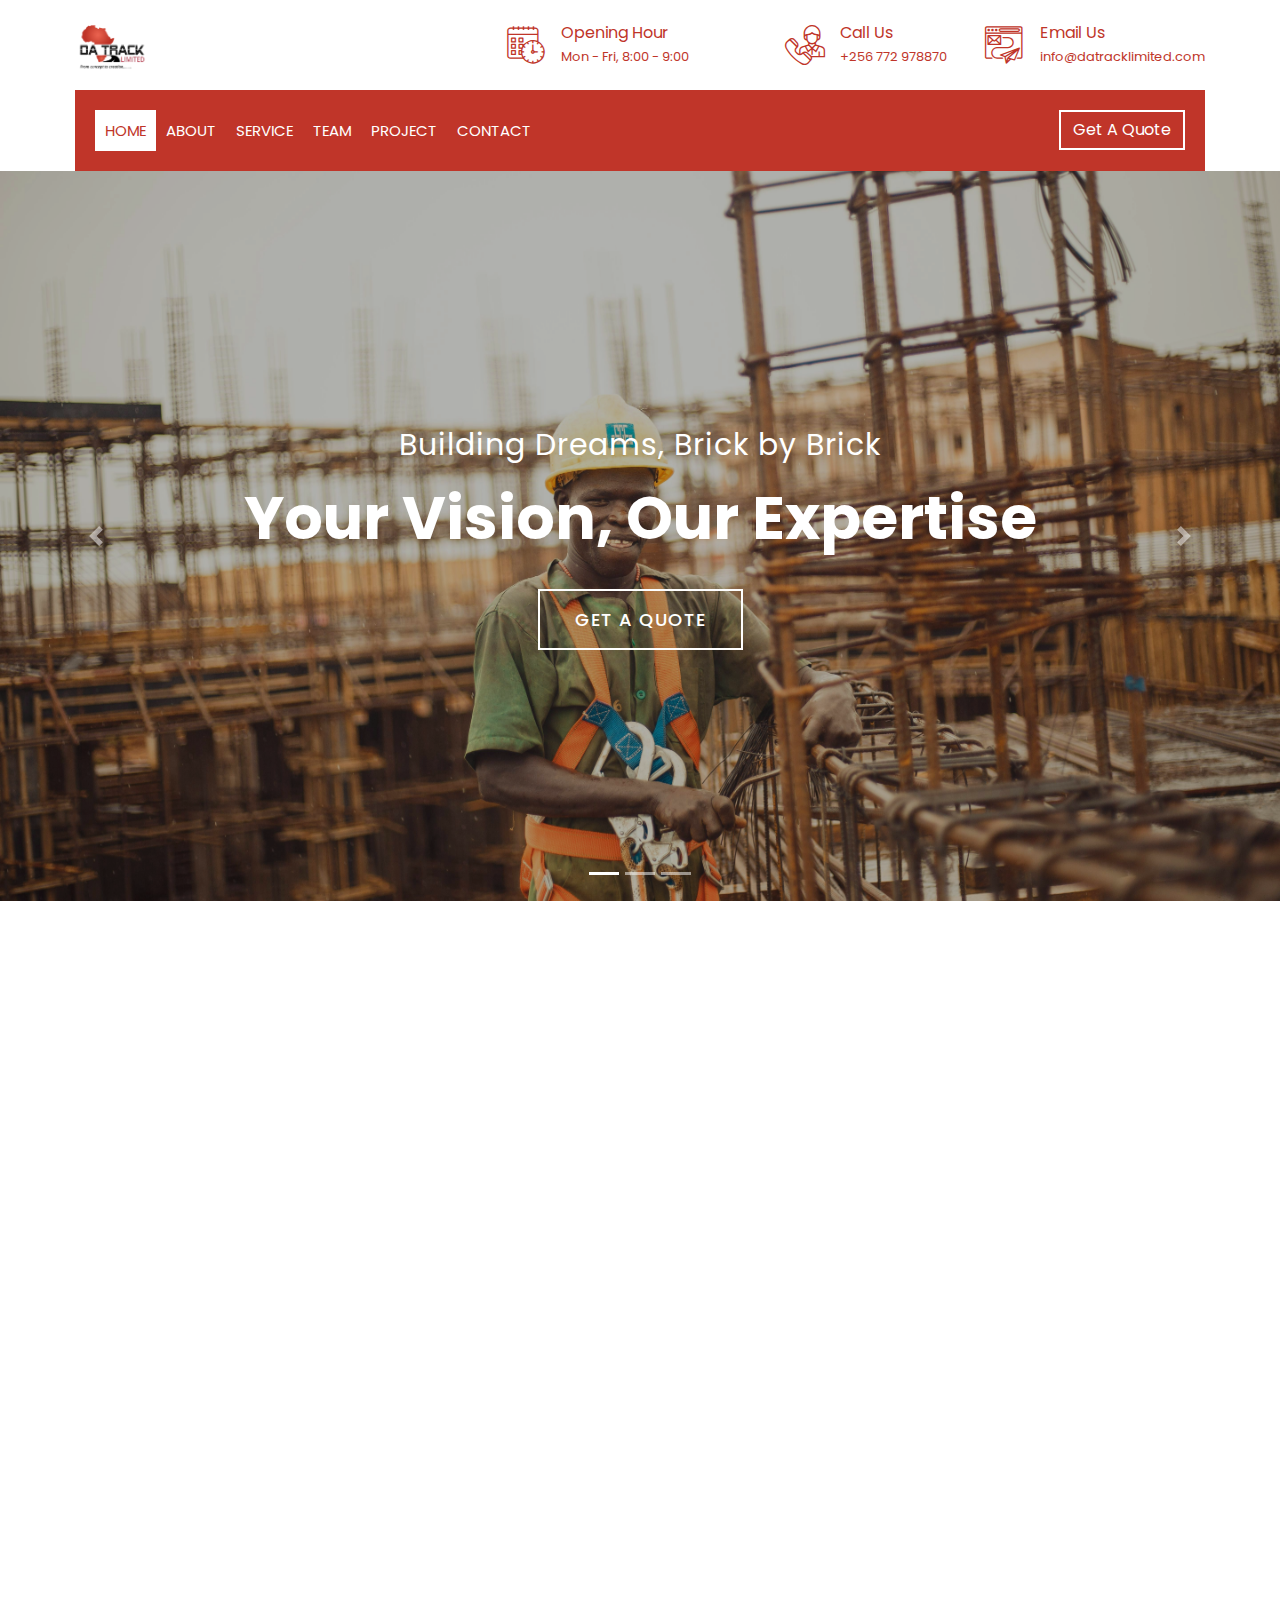
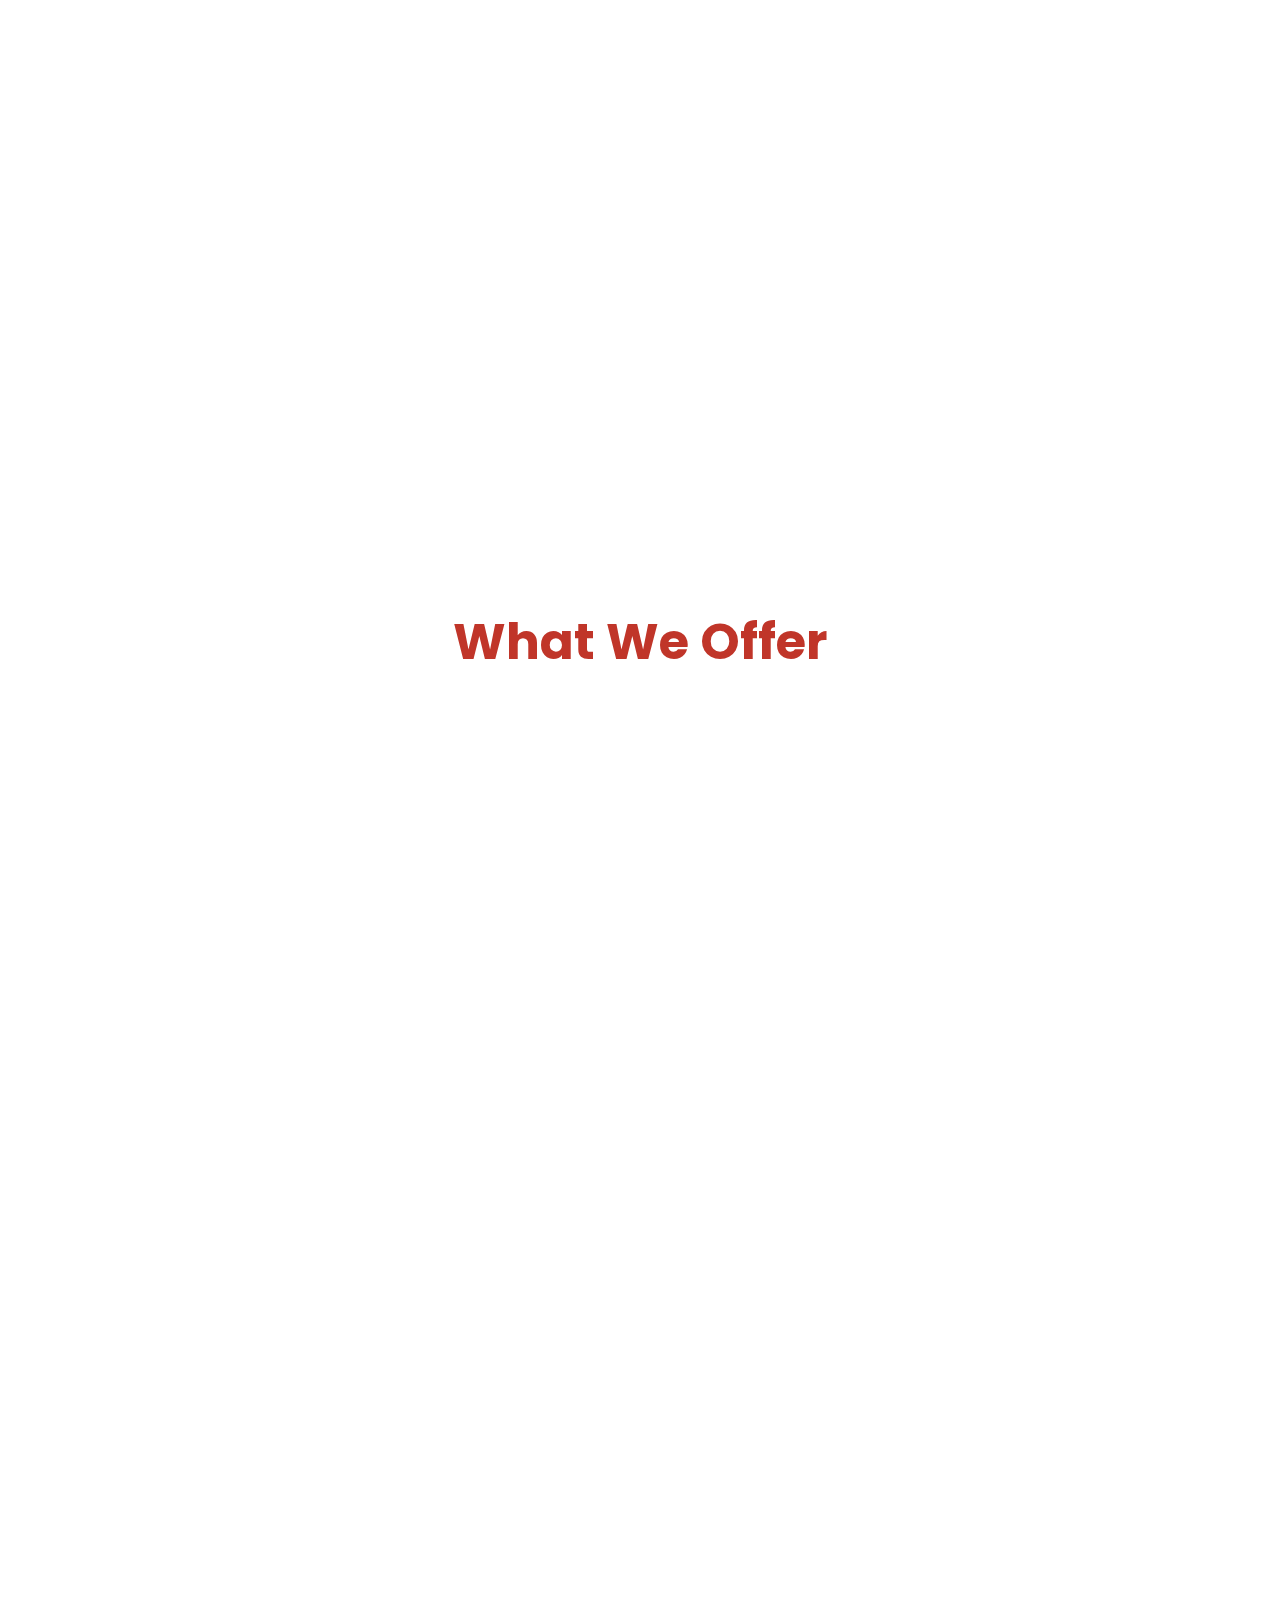
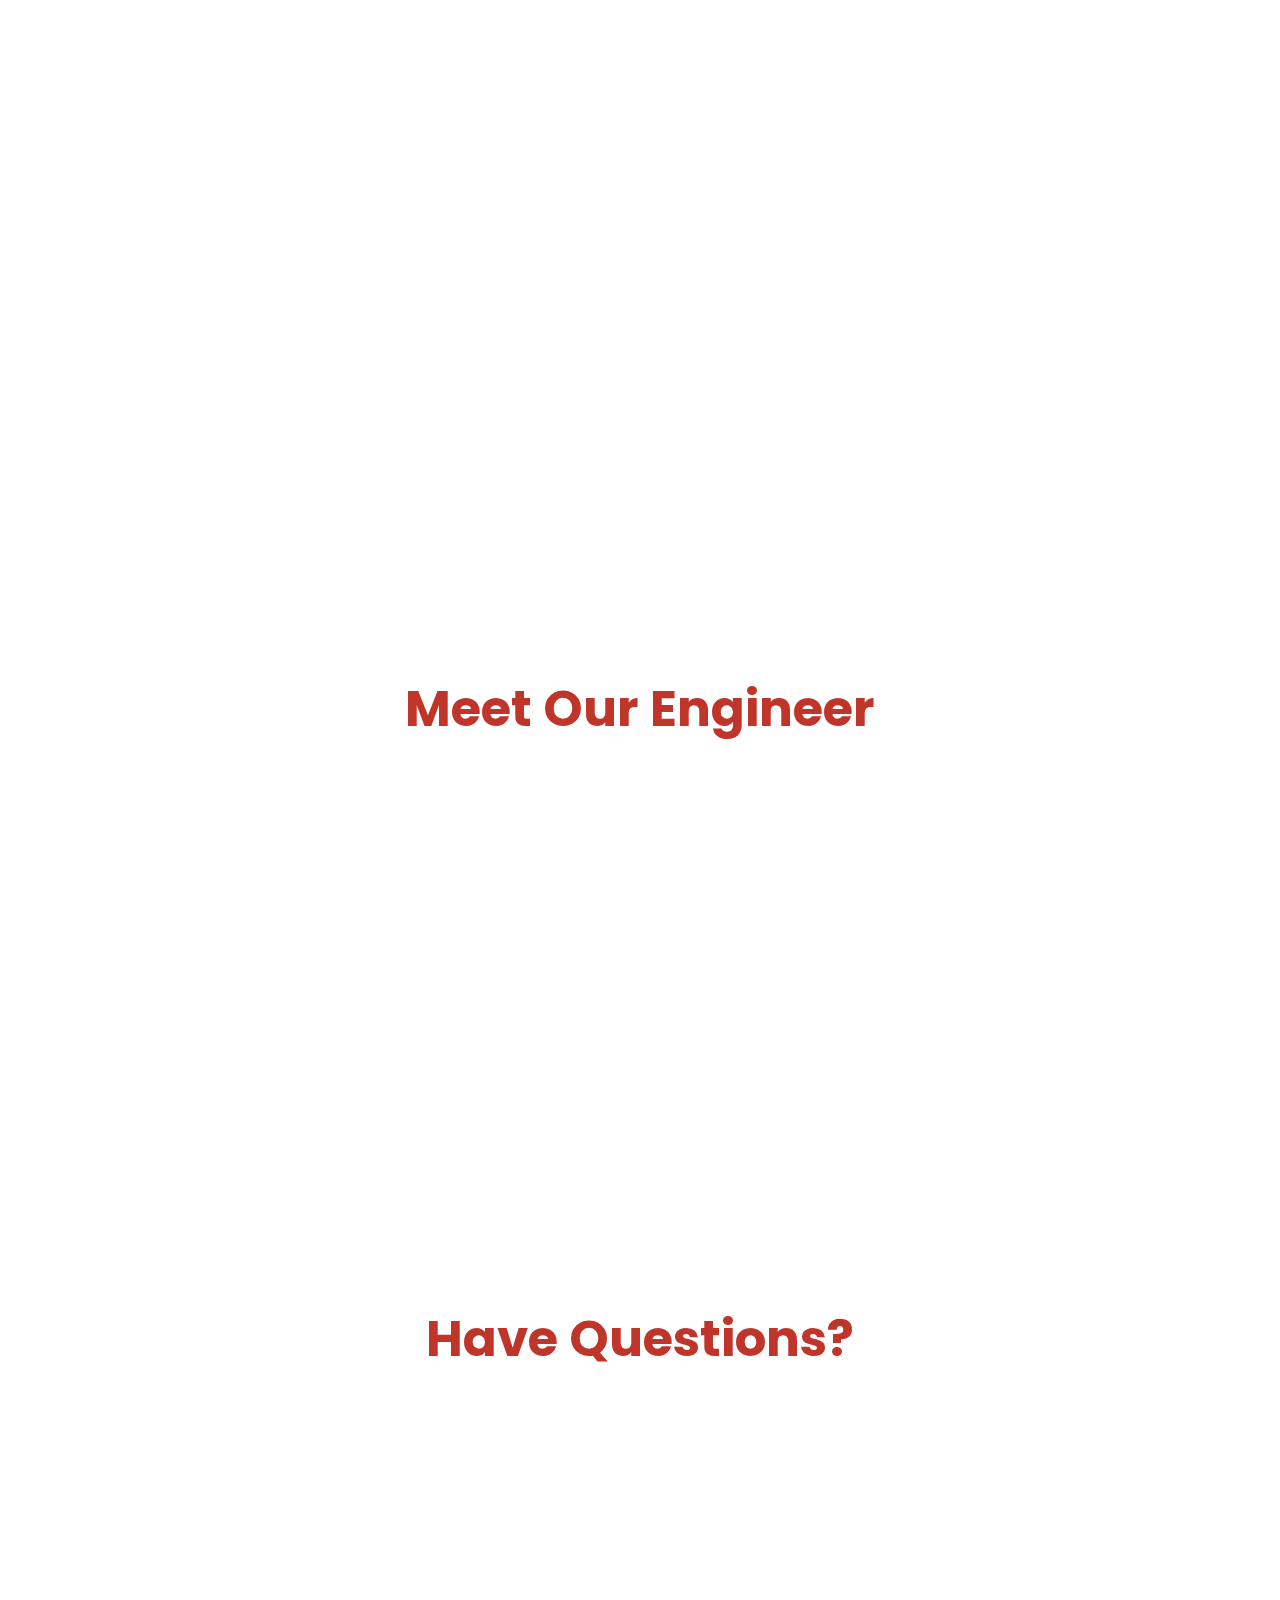
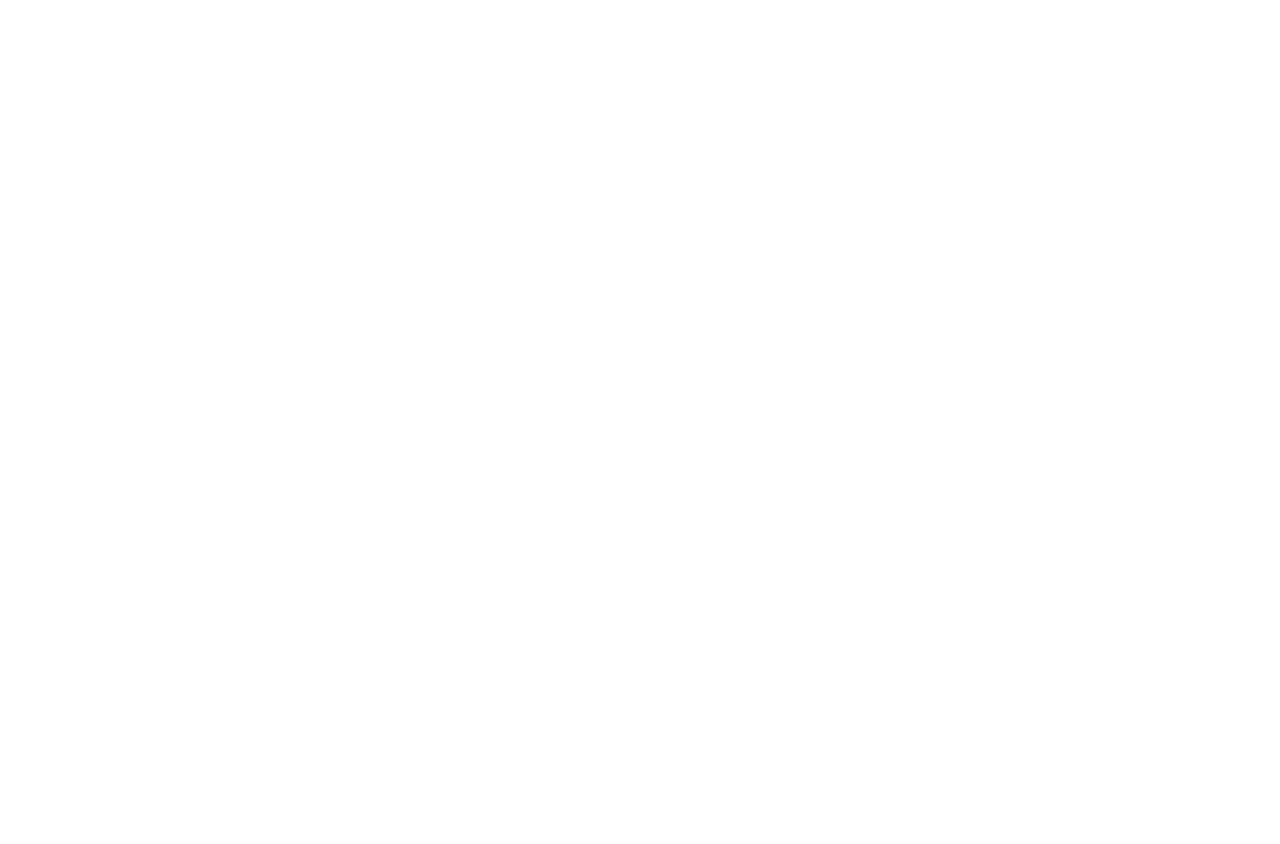
<file: index.html>
<!DOCTYPE html>
<html lang="en">
    <head>
        <meta charset="utf-8">
        <title>DaTrack Limited - From Concept to Creation</title>
        <meta content="width=device-width, initial-scale=1.0" name="viewport">
        <meta content="From Concept to Creation" name="keywords">
        <meta content="From Concept to Creation" name="description">

        <!-- Favicon -->
        <link href="img/logo.png" rel="icon">

        <!-- Google Font -->
        <link href="https://fonts.googleapis.com/css2?family=Poppins:wght@100;200;300;400;500;600;700;800;900&display=swap" rel="stylesheet">

        <!-- CSS Libraries -->
        <link href="https://stackpath.bootstrapcdn.com/bootstrap/4.4.1/css/bootstrap.min.css" rel="stylesheet">
        <link href="https://cdnjs.cloudflare.com/ajax/libs/font-awesome/5.10.0/css/all.min.css" rel="stylesheet">
        <link href="lib/flaticon/font/flaticon.css" rel="stylesheet">
        <link href="lib/animate/animate.min.css" rel="stylesheet">
        <link href="lib/owlcarousel/assets/owl.carousel.min.css" rel="stylesheet">
        <link href="lib/lightbox/css/lightbox.min.css" rel="stylesheet">
        <link href="lib/slick/slick.css" rel="stylesheet">
        <link href="lib/slick/slick-theme.css" rel="stylesheet">

        <!-- Template Stylesheet -->
        <link href="css/style.css" rel="stylesheet">
    </head>

    <body>
        <div class="wrapper">
            <!-- Top Bar Start -->
            <div class="top-bar">
                <div class="container-fluid">
                    <div class="row align-items-center">
                        <div class="col-lg-4 col-md-12">
                            <div class="logo">
                                <a href="index.html">
                                    <img src="img/logo.png" alt="Logo">
                                </a>
                            </div>
                        </div>
                        <div class="col-lg-8 col-md-7 d-none d-lg-block">
                            <div class="row">
                                <div class="col-4">
                                    <div class="top-bar-item">
                                        <div class="top-bar-icon">
                                            <i class="flaticon-calendar"></i>
                                        </div>
                                        <div class="top-bar-text">
                                            <h3>Opening Hour</h3>
                                            <p>Mon - Fri, 8:00 - 9:00</p>
                                        </div>
                                    </div>
                                </div>
                                <div class="col-4">
                                    <div class="top-bar-item">
                                        <div class="top-bar-icon">
                                            <i class="flaticon-call"></i>
                                        </div>
                                        <div class="top-bar-text">
                                            <h3>Call Us</h3>
                                            <a href="tel:+256772 978870"><p> +256 772 978870</p></a>
                                        </div>
                                    </div>
                                </div>
                                <div class="col-4">
                                    <div class="top-bar-item">
                                        <div class="top-bar-icon">
                                            <i class="flaticon-send-mail"></i>
                                        </div>
                                        <div class="top-bar-text">
                                            <h3>Email Us</h3>
                                            <a href="mailto:info@datracklimited.com"><p>info@datracklimited.com</p></a>
                                        </div>
                                    </div>
                                </div>
                            </div>
                        </div>
                    </div>
                </div>
            </div>
            <!-- Top Bar End -->

            <!-- Nav Bar Start -->
            <div class="nav-bar">
                <div class="container-fluid">
                    <nav class="navbar navbar-expand-lg bg-dark navbar-dark">
                        <a href="#" class="navbar-brand">MENU</a>
                        <button type="button" class="navbar-toggler" data-toggle="collapse" data-target="#navbarCollapse">
                            <span class="navbar-toggler-icon"></span>
                        </button>

                        <div class="collapse navbar-collapse justify-content-between" id="navbarCollapse">
                            <div class="navbar-nav mr-auto">
                                <a href="index.html" class="nav-item nav-link active">Home</a>
                                <a href="about.html" class="nav-item nav-link">About</a>
                                <a href="service.html" class="nav-item nav-link">Service</a>
                                <a href="team.html" class="nav-item nav-link">Team</a>
                                <a href="portfolio.html" class="nav-item nav-link">Project</a>
                                <!--  <div class="nav-item dropdown">
                                    <a href="#" class="nav-link dropdown-toggle" data-toggle="dropdown">Pages</a>
                                    <div class="dropdown-menu">
                                        <a href="blog.html" class="dropdown-item">Blog Page</a>
                                        <a href="single.html" class="dropdown-item">Single Page</a>
                                    </div>
                                </div> --> 
                                <a href="contact.html" class="nav-item nav-link">Contact</a>
                            </div>
                            <div class="ml-auto">
                                <a class="btn" href="#">Get A Quote</a>
                            </div>
                        </div>
                    </nav>
                </div>
            </div>
            <!-- Nav Bar End -->


            <!-- Carousel Start -->
            <div id="carousel" class="carousel slide" data-ride="carousel">
                <ol class="carousel-indicators">
                    <li data-target="#carousel" data-slide-to="0" class="active"></li>
                    <li data-target="#carousel" data-slide-to="1"></li>
                    <li data-target="#carousel" data-slide-to="2"></li>
                </ol>
                <div class="carousel-inner">
                    <div class="carousel-item active">
                        <img src="img/carousel-1.jpg" alt="Carousel Image">
                        <div class="carousel-caption">
                            <p class="animated fadeInRight">Building Dreams, Brick by Brick</p>
                            <h1 class="animated fadeInLeft">Your Vision, Our Expertise</h1>
                            <a class="btn animated fadeInUp" href="contact.html">Get A Quote</a>
                        </div>
                    </div>

                    <div class="carousel-item">
                        <img src="img/carousel-2.png" alt="Carousel Image">
                        <div class="carousel-caption">
                            <p class="animated fadeInRight">Your Home, Built With Passion</p>
                            <h1 class="animated fadeInLeft">Quality Craftsmanship You Can Trust</h1>
                            <a class="btn animated fadeInUp" href="contact.html">Get A Quote</a>
                        </div>
                    </div>

                    <div class="carousel-item">
                        <img src="img/carousel-3.jpg" alt="Carousel Image">
                        <div class="carousel-caption">
                            <p class="animated fadeInRight">From Foundation to Finish, We Deliver</p>
                            <h1 class="animated fadeInLeft">Experience the Difference</h1>
                            <a class="btn animated fadeInUp" href="contact.html">Get A Quote</a>
                        </div>
                    </div>
                </div>

                <a class="carousel-control-prev" href="#carousel" role="button" data-slide="prev">
                    <span class="carousel-control-prev-icon" aria-hidden="true"></span>
                    <span class="sr-only">Previous</span>
                </a>
                <a class="carousel-control-next" href="#carousel" role="button" data-slide="next">
                    <span class="carousel-control-next-icon" aria-hidden="true"></span>
                    <span class="sr-only">Next</span>
                </a>
            </div>
            <!-- Carousel End -->


            <!-- Feature Start-->
            <div class="feature wow fadeInUp" data-wow-delay="0.1s">
                <div class="container-fluid">
                    <div class="row align-items-center">
                        <div class="col-lg-4 col-md-12">
                            <div class="feature-item">
                                <div class="feature-icon">
                                    <i class="flaticon-worker"></i>
                                </div>
                                <div class="feature-text">
                                    <h3>Skilled Craftsmanship</h3> 
                                    <p>Our team of experienced professionals is dedicated to delivering exceptional results on every project.</p> 
                                </div>
                            </div>
                        </div>
                        <div class="col-lg-4 col-md-12">
                            <div class="feature-item">
                                <div class="feature-icon">
                                    <i class="flaticon-building"></i>
                                </div>
                                <div class="feature-text">
                                    <h3>Unwavering Quality</h3> 
                                    <p>We use only the finest materials and adhere to the highest standards to ensure lasting quality.</p> 
                                </div>
                            </div>
                        </div>
                        <div class="col-lg-4 col-md-12">
                            <div class="feature-item">
                                <div class="feature-icon">
                                    <i class="flaticon-call"></i>
                                </div>
                                <div class="feature-text">
                                    <h3>Dedicated Support</h3> 
                                    <p>We're here for you every step of the way.  Contact us anytime with questions or concerns.</p> 
                                </div>
                            </div>
                        </div>
                    </div>
                </div>
            </div>


            <!-- About Start -->
            <div class="about wow fadeInUp" data-wow-delay="0.1s">
                <div class="container">
                    <div class="row align-items-center">
                        <div class="col-lg-5 col-md-6">
                            <div class="about-img">
                                <img src="img/about.jpg" alt="Image">
                            </div>
                        </div>
                        <div class="col-lg-7 col-md-6">
                            <div class="section-header text-left">
                                <p>Welcome to 1  DaTrack Limited</p>
                                <h2>Delivering Excellence in Construction</h2> 
                            </div>
                            <div class="about-text">
                                <p>
                                   DaTrack Limited is a leading Ugandan construction company with a proven track record of delivering high-quality infrastructure projects. With over a decade of experience, we have earned a reputation for excellence in the industry.  
                                </p>
                                <p>
                                   Our expertise spans a wide range of road construction and maintenance services, including:
                                   <ul>
                                       <li>Mechanized maintenance of unpaved roads</li>
                                       <li>Construction and rehabilitation of paved roads</li>
                                       <li>Bridge construction and maintenance</li>
                                       <li>Drainage system installation</li>
                                       <li>Construction and Construction Management</li>
                                   </ul>
                                </p>
                                <a class="btn" href="about.html">Learn More</a>
                            </div>
                        </div>
                    </div>
                </div>
            </div>
            <!-- About End -->


            <!-- Fact Start -->
            <div class="fact">
                <div class="container-fluid">
                    <div class="row counters">
                        <div class="col-md-6 fact-left wow slideInLeft">
                            <div class="row">
                                <div class="col-6">
                                    <div class="fact-icon">
                                        <i class="flaticon-worker"></i>
                                    </div>
                                    <div class="fact-text">
                                        <h2 data-toggle="counter-up">100</h2>
                                        <p>Expert Workers</p>
                                    </div>
                                </div>
                                <div class="col-6">
                                    <div class="fact-icon">
                                        <i class="flaticon-building"></i>
                                    </div>
                                    <div class="fact-text">
                                        <h2 data-toggle="counter-up">485</h2>
                                        <p>Happy Clients</p>
                                    </div>
                                </div>
                            </div>
                        </div>
                        <div class="col-md-6 fact-right wow slideInRight">
                            <div class="row">
                                <div class="col-6">
                                    <div class="fact-icon">
                                        <i class="flaticon-address"></i>
                                    </div>
                                    <div class="fact-text">
                                        <h2 data-toggle="counter-up">55</h2>
                                        <p>Completed Projects</p>
                                    </div>
                                </div>
                                <div class="col-6">
                                    <div class="fact-icon">
                                        <i class="flaticon-crane"></i>
                                    </div>
                                    <div class="fact-text">
                                        <h2 data-toggle="counter-up">890</h2>
                                        <p>Running Projects</p>
                                    </div>
                                </div>
                            </div>
                        </div>
                    </div>
                </div>
            </div>
            <!-- Fact End -->


            <!-- Service Start -->
            <div class="service">
                <div class="container">
                    <div class="section-header text-center">
                        <p>Our Services</p>
                        <h2>What We Offer</h2> 
                    </div>
                    <div class="row">
                        <div class="col-lg-4 col-md-6 wow fadeInUp" data-wow-delay="0.1s">
                            <div class="service-item">
                                <div class="service-img">
                                    <img src="img/service-1.jpg" alt="Road Construction"> 
                                    <div class="service-overlay">
                                        <p>
                                            Expert construction of new roads, ensuring durability and adherence to the highest safety standards.
                                        </p>
                                    </div>
                                </div>
                                <div class="service-text">
                                    <h3>Road Construction</h3> 
                                    <a class="btn" href="img/service-1.jpg" data-lightbox="service">+</a>
                                </div>
                            </div>
                        </div>
                        <div class="col-lg-4 col-md-6 wow fadeInUp" data-wow-delay="0.2s">
                            <div class="service-item">
                                <div class="service-img">
                                    <img src="img/service-2.jpg" alt="Civil Engineering"> 
                                    <div class="service-overlay">
                                        <p>
                                            Comprehensive civil engineering solutions, including site preparation, earthworks, and foundation construction.
                                        </p>
                                    </div>
                                </div>
                                <div class="service-text">
                                    <h3>Civil Engineering</h3> 
                                    <a class="btn" href="img/service-2.jpg" data-lightbox="service">+</a>
                                </div>
                            </div>
                        </div>
                        <div class="col-lg-4 col-md-6 wow fadeInUp" data-wow-delay="0.3s">
                            <div class="service-item">
                                <div class="service-img">
                                    <img src="img/service-3.jpg" alt="Bridge Construction"> 
                                    <div class="service-overlay">
                                        <p>
                                            Design and construction of robust and reliable bridges, connecting communities and facilitating transportation.
                                        </p>
                                    </div>
                                </div>
                                <div class="service-text">
                                    <h3>Bridge Construction</h3> 
                                    <a class="btn" href="img/service-3.jpg" data-lightbox="service">+</a>
                                </div>
                            </div>
                        </div>
                        <div class="col-lg-4 col-md-6 wow fadeInUp" data-wow-delay="0.4s">
                            <div class="service-item">
                                <div class="service-img">
                                    <img src="img/service-4.jpg" alt="Consultancy">
                                    <div class="service-overlay">
                                        <p>
                                            Expert advice and guidance on construction projects, from planning and design to implementation and management. 
                                        </p>
                                    </div>
                                </div>
                                <div class="service-text">
                                    <h3>Consultancy</h3>
                                    <a class="btn" href="img/service-4.jpg" data-lightbox="service">+</a>
                                </div>
                            </div>
                        </div>
                        <div class="col-lg-4 col-md-6 wow fadeInUp" data-wow-delay="0.5s">
                            <div class="service-item">
                                <div class="service-img">
                                    <img src="img/service-5.jpg" alt="Supplies"> 
                                    <div class="service-overlay">
                                        <p>
                                             Sourcing and supply of high-quality construction materials, ensuring timely delivery and competitive pricing.
                                        </p>
                                    </div>
                                </div>
                                <div class="service-text">
                                    <h3>Supplies</h3> 
                                    <a class="btn" href="img/service-5.jpg" data-lightbox="service">+</a>
                                </div>
                            </div>
                        </div>
                        <div class="col-lg-4 col-md-6 wow fadeInUp" data-wow-delay="0.6s">
                            <div class="service-item">
                                <div class="service-img">
                                    <img src="img/service-6.jpg" alt="Drainage Systems"> 
                                    <div class="service-overlay">
                                        <p>
                                            Efficient drainage system installation to prevent flooding and ensure the longevity of infrastructure. 
                                        </p>
                                    </div>
                                </div>
                                <div class="service-text">
                                    <h3>Drainage Systems</h3> 
                                    <a class="btn" href="img/service-6.jpg" data-lightbox="service">+</a>
                                </div>
                            </div>
                        </div>
                    </div>
                </div>
            </div>
            <!-- Service End -->


            <!-- Video Start -->
            <div class="video wow fadeIn" data-wow-delay="0.1s">
                <div class="container">
                    <button type="button" class="btn-play" data-toggle="modal" data-src="https://www.youtube.com/embed/DWRcNpR6Kdc" data-target="#videoModal">
                        <span></span>
                    </button>
                </div>
            </div>

            <div class="modal fade" id="videoModal" tabindex="-1" role="dialog" aria-labelledby="exampleModalLabel" aria-hidden="true">
                <div class="modal-dialog" role="document">
                    <div class="modal-content">
                        <div class="modal-body">
                            <button type="button" class="close" data-dismiss="modal" aria-label="Close">
                                <span aria-hidden="true">&times;</span>
                            </button>
                            <!-- 16:9 aspect ratio -->
                            <div class="embed-responsive embed-responsive-16by9">
                                <iframe class="embed-responsive-item" src="" id="video"  allowscriptaccess="always" allow="autoplay"></iframe>
                            </div>
                        </div>
                    </div>
                </div>
            </div>
            <!-- Video End -->


            <!-- Team Start -->
            <div class="team">
                <div class="container">
                    <div class="section-header text-center">
                        <p>Our Team</p>
                        <h2>Meet Our Engineer</h2>
                    </div>
                    <div class="row">
                        <div class="col-lg-3 col-md-6 wow fadeInUp" data-wow-delay="0.1s">
                            <div class="team-item">
                                <div class="team-img">
                                    <img src="img/team-1.jpg" alt="Team Image">
                                </div>
                                <div class="team-text">
                                    <h2>Adam Phillips</h2>
                                    <p>CEO & Founder</p>
                                </div>
                                <div class="team-social">
                                    <a class="social-tw" href=""><i class="fab fa-twitter"></i></a>
                                    <a class="social-fb" href=""><i class="fab fa-facebook-f"></i></a>
                                    <a class="social-li" href=""><i class="fab fa-linkedin-in"></i></a>
                                    <a class="social-in" href=""><i class="fab fa-instagram"></i></a>
                                </div>
                            </div>
                        </div>
                        <div class="col-lg-3 col-md-6 wow fadeInUp" data-wow-delay="0.2s">
                            <div class="team-item">
                                <div class="team-img">
                                    <img src="img/team-2.jpg" alt="Team Image">
                                </div>
                                <div class="team-text">
                                    <h2>Dylan Adams</h2>
                                    <p>Civil Engineer</p>
                                </div>
                                <div class="team-social">
                                    <a class="social-tw" href=""><i class="fab fa-twitter"></i></a>
                                    <a class="social-fb" href=""><i class="fab fa-facebook-f"></i></a>
                                    <a class="social-li" href=""><i class="fab fa-linkedin-in"></i></a>
                                    <a class="social-in" href=""><i class="fab fa-instagram"></i></a>
                                </div>
                            </div>
                        </div>
                        <div class="col-lg-3 col-md-6 wow fadeInUp" data-wow-delay="0.3s">
                            <div class="team-item">
                                <div class="team-img">
                                    <img src="img/team-3.jpg" alt="Team Image">
                                </div>
                                <div class="team-text">
                                    <h2>Jhon Doe</h2>
                                    <p>Interior Designer</p>
                                </div>
                                <div class="team-social">
                                    <a class="social-tw" href=""><i class="fab fa-twitter"></i></a>
                                    <a class="social-fb" href=""><i class="fab fa-facebook-f"></i></a>
                                    <a class="social-li" href=""><i class="fab fa-linkedin-in"></i></a>
                                    <a class="social-in" href=""><i class="fab fa-instagram"></i></a>
                                </div>
                            </div>
                        </div>
                        <div class="col-lg-3 col-md-6 wow fadeInUp" data-wow-delay="0.4s">
                            <div class="team-item">
                                <div class="team-img">
                                    <img src="img/team-4.jpg" alt="Team Image">
                                </div>
                                <div class="team-text">
                                    <h2>Josh Dunn</h2>
                                    <p>Painter</p>
                                </div>
                                <div class="team-social">
                                    <a class="social-tw" href=""><i class="fab fa-twitter"></i></a>
                                    <a class="social-fb" href=""><i class="fab fa-facebook-f"></i></a>
                                    <a class="social-li" href=""><i class="fab fa-linkedin-in"></i></a>
                                    <a class="social-in" href=""><i class="fab fa-instagram"></i></a>
                                </div>
                            </div>
                        </div>
                    </div>
                </div>
            </div>
            <!-- Team End -->


            <!-- FAQs Start -->
            <div class="faqs">
                <div class="container">
                    <div class="section-header text-center">
                        <p>Frequently Asked Questions</p>
                        <h2>Have Questions?</h2> 
                    </div>
                    <div class="row">
                        <div class="col-md-6">
                            <div id="accordion-1">
                                <div class="card wow fadeInLeft" data-wow-delay="0.1s">
                                    <div class="card-header">
                                        <a class="card-link collapsed" data-toggle="collapse" href="#collapseOne">
                                            What types of projects does DaTrack specialize in?
                                        </a>
                                    </div>
                                    <div id="collapseOne" class="collapse" data-parent="#accordion-1">
                                        <div class="card-body">
                                            DaTrack specializes in a wide range of civil engineering and construction projects, including road construction and rehabilitation, bridge construction, drainage systems, and more. We also offer consultancy services and supply construction materials.
                                        </div>
                                    </div>
                                </div>
                                <div class="card wow fadeInLeft" data-wow-delay="0.2s">
                                    <div class="card-header">
                                        <a class="card-link collapsed" data-toggle="collapse" href="#collapseTwo">
                                            What is DaTrack's experience in the industry?
                                        </a>
                                    </div>
                                    <div id="collapseTwo" class="collapse" data-parent="#accordion-1">
                                        <div class="card-body">
                                            DaTrack has over a decade of experience in the Ugandan construction industry. We have successfully completed numerous projects, earning a reputation for quality and reliability.
                                        </div>
                                    </div>
                                </div>
                                <div class="card wow fadeInLeft" data-wow-delay="0.3s">
                                    <div class="card-header">
                                        <a class="card-link collapsed" data-toggle="collapse" href="#collapseThree">
                                             Does DaTrack offer any guarantees on its work?
                                        </a>
                                    </div>
                                    <div id="collapseThree" class="collapse" data-parent="#accordion-1">
                                        <div class="card-body">
                                             Yes, DaTrack stands behind the quality of its work. We offer guarantees on our projects, ensuring client satisfaction and long-term durability.
                                        </div>
                                    </div>
                                </div>
                                <div class="card wow fadeInLeft" data-wow-delay="0.4s">
                                    <div class="card-header">
                                        <a class="card-link collapsed" data-toggle="collapse" href="#collapseFour">
                                            How can I get a quote for my project?
                                        </a>
                                    </div>
                                    <div id="collapseFour" class="collapse" data-parent="#accordion-1">
                                        <div class="card-body">
                                             You can request a quote by contacting us through our website or by phone. Our team will be happy to discuss your project requirements and provide a detailed estimate.
                                        </div>
                                    </div>
                                </div>
                                <div class="card wow fadeInLeft" data-wow-delay="0.5s">
                                    <div class="card-header">
                                        <a class="card-link collapsed" data-toggle="collapse" href="#collapseFive">
                                            Where is DaTrack located?
                                        </a>
                                    </div>
                                    <div id="collapseFive" class="collapse" data-parent="#accordion-1">
                                        <div class="card-body">
                                             Our head office is located in Kampala, Uganda.  Plot 932, Block 223, 2nd Floor Ebenezer House, along Kireka – Namugongo Road. .
                                        </div>
                                    </div>
                                </div>
                            </div>
                        </div>
                        <div class="col-md-6">
                            <div id="accordion-2">
                                <div class="card wow fadeInRight" data-wow-delay="0.1s">
                                    <div class="card-header">
                                        <a class="card-link collapsed" data-toggle="collapse" href="#collapseSix">
                                            What are DaTrack's working hours?
                                        </a>
                                    </div>
                                    <div id="collapseSix" class="collapse" data-parent="#accordion-2">
                                        <div class="card-body">
                                             Our standard working hours are 8:00 am to 6:00 pm. We are also available for urgent requests outside of these hours.
                                        </div>
                                    </div>
                                </div>
                                <div class="card wow fadeInRight" data-wow-delay="0.2s">
                                    <div class="card-header">
                                        <a class="card-link collapsed" data-toggle="collapse" href="#collapseSeven">
                                            Is DaTrack involved in any community development initiatives?
                                        </a>
                                    </div>
                                    <div id="collapseSeven" class="collapse" data-parent="#accordion-2">
                                        <div class="card-body">
                                             Road Sanitation in areas around Kampala along with infrastructure maintenance
                                        </div>
                                    </div>
                                </div>
                                <div class="card wow fadeInRight" data-wow-delay="0.3s">
                                    <div class="card-header">
                                        <a class="card-link collapsed" data-toggle="collapse" href="#collapseEight">
                                             What makes DaTrack different from other construction companies?
                                        </a>
                                    </div>
                                    <div id="collapseEight" class="collapse" data-parent="#accordion-2">
                                        <div class="card-body">
                                             At DaTrack, we are committed to delivering excellence in every project. Our experienced team, dedication to quality, and focus on client satisfaction set us apart. We prioritize using the best materials and adhering to the highest safety standards.
                                        </div>
                                    </div>
                                </div>
                                <div class="card wow fadeInRight" data-wow-delay="0.4s">
                                    <div class="card-header">
                                        <a class="card-link collapsed" data-toggle="collapse" href="#collapseNine">
                                             Does DaTrack handle all sizes of projects?
                                        </a>
                                    </div>
                                    <div id="collapseNine" class="collapse" data-parent="#accordion-2">
                                        <div class="card-body">
                                             Yes, we have experience handling projects of all sizes, from small-scale renovations to large-scale infrastructure development. 
                                        </div>
                                    </div>
                                </div>
                                <div class="card wow fadeInRight" data-wow-delay="0.5s">
                                    <div class="card-header">
                                        <a class="card-link collapsed" data-toggle="collapse" href="#collapseTen">
                                            How does DaTrack ensure the safety of its workers on site?
                                        </a>
                                    </div>
                                    <div id="collapseTen" class="collapse" data-parent="#accordion-2">
                                        <div class="card-body">
                                             Safety is a top priority at DaTrack. We adhere to strict safety protocols and provide our workers with the necessary training and equipment to ensure a safe working environment. 
                                        </div>
                                    </div>
                                </div>
                            </div>
                        </div>
                    </div>
                </div>
            </div>
            <!-- FAQs End -->


            <!-- Testimonial Start -->
            <!-- <div class="testimonial wow fadeIn" data-wow-delay="0.1s">
                <div class="container">
                    <div class="row">
                        <div class="col-12">
                            <div class="testimonial-slider-nav">
                                <div class="slider-nav"><img src="img/testimonial-1.jpg" alt="Testimonial"></div>
                                <div class="slider-nav"><img src="img/testimonial-2.jpg" alt="Testimonial"></div>
                                <div class="slider-nav"><img src="img/testimonial-3.jpg" alt="Testimonial"></div>
                                <div class="slider-nav"><img src="img/testimonial-4.jpg" alt="Testimonial"></div>
                                <div class="slider-nav"><img src="img/testimonial-1.jpg" alt="Testimonial"></div>
                                <div class="slider-nav"><img src="img/testimonial-2.jpg" alt="Testimonial"></div>
                                <div class="slider-nav"><img src="img/testimonial-3.jpg" alt="Testimonial"></div>
                                <div class="slider-nav"><img src="img/testimonial-4.jpg" alt="Testimonial"></div>
                            </div>
                        </div>
                    </div>
                    <div class="row">
                        <div class="col-12">
                            <div class="testimonial-slider">
                                <div class="slider-item">
                                    <h3>Customer Name</h3>
                                    <h4>profession</h4>
                                    <p>Lorem ipsum dolor sit amet, consectetur adipiscing elit. Phasellus nec pretium mi. Curabitur facilisis ornare velit non vulputate. Aliquam metus tortor, auctor id gravida condimentum, viverra quis sem. Curabitur non nisl nec nisi scelerisque maximus.</p>
                                </div>
                                <div class="slider-item">
                                    <h3>Customer Name</h3>
                                    <h4>profession</h4>
                                    <p>Lorem ipsum dolor sit amet, consectetur adipiscing elit. Phasellus nec pretium mi. Curabitur facilisis ornare velit non vulputate. Aliquam metus tortor, auctor id gravida condimentum, viverra quis sem. Curabitur non nisl nec nisi scelerisque maximus.</p>
                                </div>
                                <div class="slider-item">
                                    <h3>Customer Name</h3>
                                    <h4>profession</h4>
                                    <p>Lorem ipsum dolor sit amet, consectetur adipiscing elit. Phasellus nec pretium mi. Curabitur facilisis ornare velit non vulputate. Aliquam metus tortor, auctor id gravida condimentum, viverra quis sem. Curabitur non nisl nec nisi scelerisque maximus.</p>
                                </div>
                                <div class="slider-item">
                                    <h3>Customer Name</h3>
                                    <h4>profession</h4>
                                    <p>Lorem ipsum dolor sit amet, consectetur adipiscing elit. Phasellus nec pretium mi. Curabitur facilisis ornare velit non vulputate. Aliquam metus tortor, auctor id gravida condimentum, viverra quis sem. Curabitur non nisl nec nisi scelerisque maximus.</p>
                                </div>
                                <div class="slider-item">
                                    <h3>Customer Name</h3>
                                    <h4>profession</h4>
                                    <p>Lorem ipsum dolor sit amet, consectetur adipiscing elit. Phasellus nec pretium mi. Curabitur facilisis ornare velit non vulputate. Aliquam metus tortor, auctor id gravida condimentum, viverra quis sem. Curabitur non nisl nec nisi scelerisque maximus.</p>
                                </div>
                                <div class="slider-item">
                                    <h3>Customer Name</h3>
                                    <h4>profession</h4>
                                    <p>Lorem ipsum dolor sit amet, consectetur adipiscing elit. Phasellus nec pretium mi. Curabitur facilisis ornare velit non vulputate. Aliquam metus tortor, auctor id gravida condimentum, viverra quis sem. Curabitur non nisl nec nisi scelerisque maximus.</p>
                                </div>
                                <div class="slider-item">
                                    <h3>Customer Name</h3>
                                    <h4>profession</h4>
                                    <p>Lorem ipsum dolor sit amet, consectetur adipiscing elit. Phasellus nec pretium mi. Curabitur facilisis ornare velit non vulputate. Aliquam metus tortor, auctor id gravida condimentum, viverra quis sem. Curabitur non nisl nec nisi scelerisque maximus.</p>
                                </div>
                                <div class="slider-item">
                                    <h3>Customer Name</h3>
                                    <h4>profession</h4>
                                    <p>Lorem ipsum dolor sit amet, consectetur adipiscing elit. Phasellus nec pretium mi. Curabitur facilisis ornare velit non vulputate. Aliquam metus tortor, auctor id gravida condimentum, viverra quis sem. Curabitur non nisl nec nisi scelerisque maximus.</p>
                                </div>
                            </div>
                        </div>
                    </div>
                </div>
            </div>
            Testimonial End -->


            <!-- Blog Start -->
            <!-- <div class="blog">
                <div class="container">
                    <div class="section-header text-center">
                        <p>Latest Blog</p>
                        <h2>Latest From Our Blog</h2>
                    </div>
                    <div class="row">
                        <div class="col-lg-4 col-md-6 wow fadeInUp" data-wow-delay="0.2s">
                            <div class="blog-item">
                                <div class="blog-img">
                                    <img src="img/blog-1.jpg" alt="Image">
                                </div>
                                <div class="blog-title">
                                    <h3>Lorem ipsum dolor sit</h3>
                                    <a class="btn" href="">+</a>
                                </div>
                                <div class="blog-meta">
                                    <p>By<a href="">Admin</a></p>
                                    <p>In<a href="">Construction</a></p>
                                </div>
                                <div class="blog-text">
                                    <p>
                                        Lorem ipsum dolor sit amet elit. Phasellus nec pretium mi. Curabitur facilisis ornare velit non vulputate. Aliquam metus tortor
                                    </p>
                                </div>
                            </div>
                        </div>
                        <div class="col-lg-4 col-md-6 wow fadeInUp">
                            <div class="blog-item">
                                <div class="blog-img">
                                    <img src="img/blog-2.jpg" alt="Image">
                                </div>
                                <div class="blog-title">
                                    <h3>Lorem ipsum dolor sit</h3>
                                    <a class="btn" href="">+</a>
                                </div>
                                <div class="blog-meta">
                                    <p>By<a href="">Admin</a></p>
                                    <p>In<a href="">Construction</a></p>
                                </div>
                                <div class="blog-text">
                                    <p>
                                        Lorem ipsum dolor sit amet elit. Phasellus nec pretium mi. Curabitur facilisis ornare velit non vulputate. Aliquam metus tortor
                                    </p>
                                </div>
                            </div>
                        </div>
                        <div class="col-lg-4 col-md-6 wow fadeInUp" data-wow-delay="0.2s">
                            <div class="blog-item">
                                <div class="blog-img">
                                    <img src="img/blog-3.jpg" alt="Image">
                                </div>
                                <div class="blog-title">
                                    <h3>Lorem ipsum dolor sit</h3>
                                    <a class="btn" href="">+</a>
                                </div>
                                <div class="blog-meta">
                                    <p>By<a href="">Admin</a></p>
                                    <p>In<a href="">Construction</a></p>
                                </div>
                                <div class="blog-text">
                                    <p>
                                        Lorem ipsum dolor sit amet elit. Phasellus nec pretium mi. Curabitur facilisis ornare velit non vulputate. Aliquam metus tortor
                                    </p>
                                </div>
                            </div>
                        </div>
                    </div>
                </div>
            </div> -->
            <!-- Blog End -->


            <!-- Footer Start -->
            <div class="footer wow fadeIn" data-wow-delay="0.3s">
                <div class="container">
                    <div class="row">
                        <div class="col-md-6 col-lg-4">
                            <div class="footer-contact">
                                <h2>Office Contact</h2>
                                <p><i class="fa fa-map-marker-alt"></i>Plot 932, Block 223, 2nd Floor Ebenezer House, along Kireka – Namugongo Road. </p>
                            <p><i class="fa fa-phone-alt"></i> +256 772 978870</p>
                                <p><i class="fa fa-envelope"></i>info@datracklimited.com</p>
                                <div class="footer-social">
                                    <a href=""><i class="fab fa-twitter"></i></a>
                                    <a href=""><i class="fab fa-facebook-f"></i></a>
                                    <a href=""><i class="fab fa-youtube"></i></a>
                                    <a href=""><i class="fab fa-instagram"></i></a>
                                    <a href=""><i class="fab fa-linkedin-in"></i></a>
                                </div>
                            </div>
                        </div>
                        <div class="col-md-6 col-lg-4">
                            <div class="footer-link">
                                <h2>Services Areas</h2>
                                <a href="">Building Construction</a>
                                <a href="">House Renovation</a>
                                <a href="">Architecture Design</a>
                                <a href="">Interior Design</a>
                                <a href="">Painting</a>
                            </div>
                        </div>
                        <div class="col-md-6 col-lg-4">
                            <div class="footer-link">
                                <h2>Useful Pages</h2>
                                <a href="">About Us</a>
                                <a href="">Contact Us</a>
                                <a href="">Our Team</a>
                                <a href="">Projects</a>
                                <a href="">Testimonial</a>
                            </div>
                        </div>
                    </div>
                </div>
                <!-- <div class="container footer-menu">
                    <div class="f-menu">
                        <a href="">Terms of use</a>
                        <a href="">Privacy policy</a>
                        <a href="">Cookies</a>
                        <a href="">Help</a>
                        <a href="">FQAs</a>
                    </div>
                </div> -->
                <div class="container copyright">
                    <div class="row">
                        <div class="col-md-6">
                            <p>&copy; <a href="#">DaTrack Limited Uganda</a>, All Right Reserved.</p>
                        </div>
                        
                    </div>
                </div>
            </div>
            <!-- Footer End -->

            <a href="#" class="back-to-top"><i class="fa fa-chevron-up"></i></a>
        </div>

        <!-- JavaScript Libraries -->
        <script src="https://code.jquery.com/jquery-3.4.1.min.js"></script>
        <script src="https://stackpath.bootstrapcdn.com/bootstrap/4.4.1/js/bootstrap.bundle.min.js"></script>
        <script src="lib/easing/easing.min.js"></script>
        <script src="lib/wow/wow.min.js"></script>
        <script src="lib/owlcarousel/owl.carousel.min.js"></script>
        <script src="lib/isotope/isotope.pkgd.min.js"></script>
        <script src="lib/lightbox/js/lightbox.min.js"></script>
        <script src="lib/waypoints/waypoints.min.js"></script>
        <script src="lib/counterup/counterup.min.js"></script>
        <script src="lib/slick/slick.min.js"></script>

        <!-- Template Javascript -->
        <script src="js/main.js"></script>
    </body>
</html>
</file>
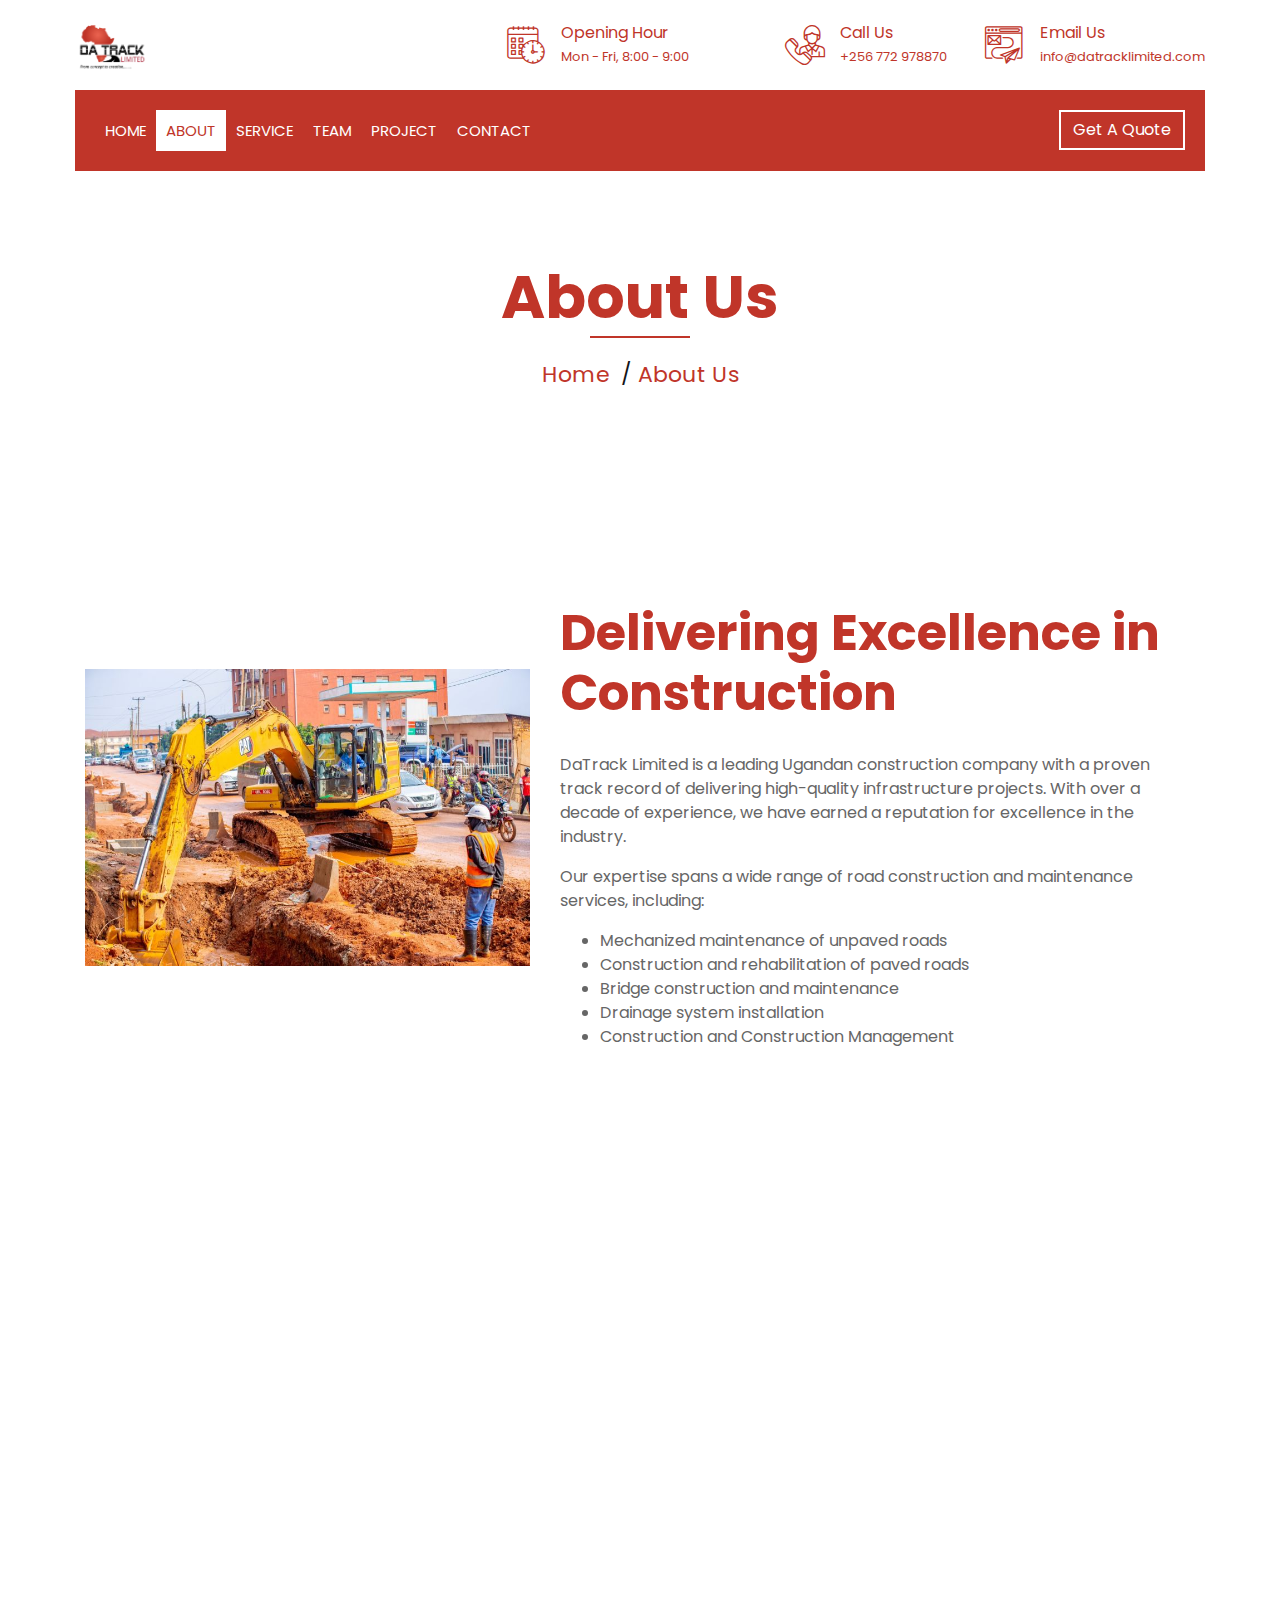
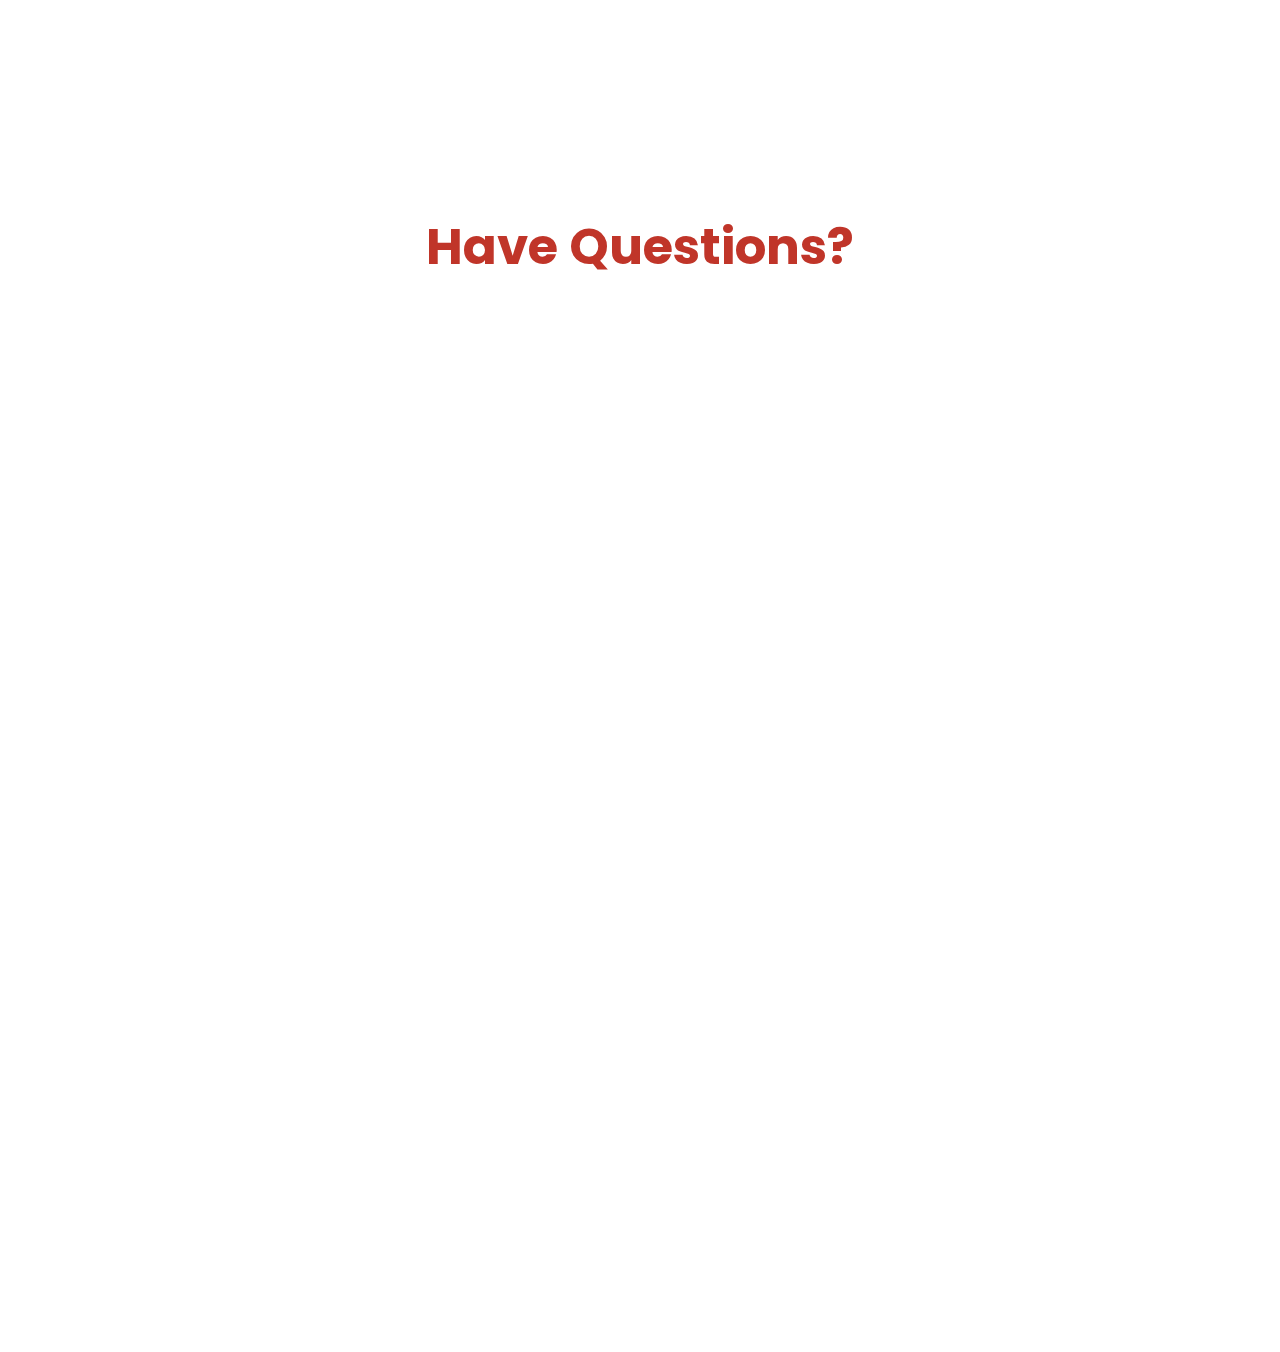
<file: about.html>
<!DOCTYPE html>
<html lang="en">

<head>
    <meta charset="utf-8">
    <title>DaTrack Limited - From Concept to Creation</title>
    <meta content="width=device-width, initial-scale=1.0" name="viewport">
    <meta content="From Concept to Creation" name="keywords">
    <meta content="From Concept to Creation" name="description">

    <!-- Favicon -->
    <link href="img/logo.png" rel="icon">

    <!-- Google Font -->
    <link href="https://fonts.googleapis.com/css2?family=Poppins:wght@100;200;300;400;500;600;700;800;900&display=swap"
        rel="stylesheet">

    <!-- CSS Libraries -->
    <link href="https://stackpath.bootstrapcdn.com/bootstrap/4.4.1/css/bootstrap.min.css" rel="stylesheet">
    <link href="https://cdnjs.cloudflare.com/ajax/libs/font-awesome/5.10.0/css/all.min.css" rel="stylesheet">
    <link href="lib/flaticon/font/flaticon.css" rel="stylesheet">
    <link href="lib/animate/animate.min.css" rel="stylesheet">
    <link href="lib/owlcarousel/assets/owl.carousel.min.css" rel="stylesheet">
    <link href="lib/lightbox/css/lightbox.min.css" rel="stylesheet">
    <link href="lib/slick/slick.css" rel="stylesheet">
    <link href="lib/slick/slick-theme.css" rel="stylesheet">

    <!-- Template Stylesheet -->
    <link href="css/style.css" rel="stylesheet">
</head>

<body>
    <div class="wrapper">
        <!-- Top Bar Start -->
        <div class="top-bar">
            <div class="container-fluid">
                <div class="row align-items-center">
                    <div class="col-lg-4 col-md-12">
                        <div class="logo">
                            <a href="index.html">
                                <img src="img/logo.png" alt="Logo">
                            </a>
                        </div>
                    </div>
                    <div class="col-lg-8 col-md-7 d-none d-lg-block">
                        <div class="row">
                            <div class="col-4">
                                <div class="top-bar-item">
                                    <div class="top-bar-icon">
                                        <i class="flaticon-calendar"></i>
                                    </div>
                                    <div class="top-bar-text">
                                        <h3>Opening Hour</h3>
                                        <p>Mon - Fri, 8:00 - 9:00</p>
                                    </div>
                                </div>
                            </div>
                            <div class="col-4">
                                <div class="top-bar-item">
                                    <div class="top-bar-icon">
                                        <i class="flaticon-call"></i>
                                    </div>
                                    <div class="top-bar-text">
                                        <h3>Call Us</h3>
                                        <a href="tel:+256772 978870">
                                            <p> +256 772 978870</p>
                                        </a>
                                    </div>
                                </div>
                            </div>
                            <div class="col-4">
                                <div class="top-bar-item">
                                    <div class="top-bar-icon">
                                        <i class="flaticon-send-mail"></i>
                                    </div>
                                    <div class="top-bar-text">
                                        <h3>Email Us</h3>
                                        <a href="mailto:info@datracklimited.com">
                                            <p>info@datracklimited.com</p>
                                        </a>
                                    </div>
                                </div>
                            </div>
                        </div>
                    </div>
                </div>
            </div>
        </div>
        <!-- Top Bar End -->

        <!-- Nav Bar Start -->
        <div class="nav-bar">
            <div class="container-fluid">
                <nav class="navbar navbar-expand-lg bg-dark navbar-dark">
                    <a href="#" class="navbar-brand">MENU</a>
                    <button type="button" class="navbar-toggler" data-toggle="collapse" data-target="#navbarCollapse">
                        <span class="navbar-toggler-icon"></span>
                    </button>

                    <div class="collapse navbar-collapse justify-content-between" id="navbarCollapse">
                        <div class="navbar-nav mr-auto">
                            <a href="index.html" class="nav-item nav-link">Home</a>
                            <a href="about.html" class="nav-item nav-link active">About</a>
                            <a href="service.html" class="nav-item nav-link">Service</a>
                            <a href="team.html" class="nav-item nav-link">Team</a>
                            <a href="portfolio.html" class="nav-item nav-link">Project</a>
                            <!-- <div class="nav-item dropdown">
                                    <a href="#" class="nav-link dropdown-toggle" data-toggle="dropdown">Pages</a>
                                    <div class="dropdown-menu">
                                        <a href="blog.html" class="dropdown-item">Blog Page</a>
                                        <a href="single.html" class="dropdown-item">Single Page</a>
                                    </div>
                                </div> -->
                            <a href="contact.html" class="nav-item nav-link">Contact</a>
                        </div>
                        <div class="ml-auto">
                            <a class="btn" href="#">Get A Quote</a>
                        </div>
                    </div>
                </nav>
            </div>
        </div>
        <!-- Nav Bar End -->


        <!-- Page Header Start -->
        <div class="page-header">
            <div class="container">
                <div class="row">
                    <div class="col-12">
                        <h2>About Us</h2>
                    </div>
                    <div class="col-12">
                        <a href="">Home</a>
                        <a href="">About Us</a>
                    </div>
                </div>
            </div>
        </div>
        <!-- Page Header End -->


        <!-- About Start -->
        <div class="about wow fadeInUp" data-wow-delay="0.1s">
            <div class="container">
                <div class="row align-items-center">
                    <div class="col-lg-5 col-md-6">
                        <div class="about-img">
                            <img src="img/about.jpg" alt="Image">
                        </div>
                    </div>
                    <div class="col-lg-7 col-md-6">
                        <div class="section-header text-left">
                            <p>Welcome to 1 DaTrack Limited</p>
                            <h2>Delivering Excellence in Construction</h2>
                        </div>
                        <div class="about-text">
                            <p>
                                DaTrack Limited is a leading Ugandan construction company with a proven track record of
                                delivering high-quality infrastructure projects. With over a decade of experience, we
                                have earned a reputation for excellence in the industry.
                            </p>
                            <p>
                                Our expertise spans a wide range of road construction and maintenance services,
                                including:
                            <ul>
                                <li>Mechanized maintenance of unpaved roads</li>
                                <li>Construction and rehabilitation of paved roads</li>
                                <li>Bridge construction and maintenance</li>
                                <li>Drainage system installation</li>
                                <li>Construction and Construction Management</li>
                            </ul>
                            </p>
                        </div>
                    </div>
                </div>
            </div>
        </div>
        <!-- About End -->

        <div class="about wow fadeInUp">
            <div class="container">
                <p>
                    DaTrack Limited is a private Ugandan construction company that has been operating since 2013. The
                    company specializes in civil engineering, road and bridge construction, and the supply of
                    construction
                    materials. DaTrack is committed to providing high-quality architectural and engineering services to
                    its
                    clients, regardless of project size.  

                    The company has undertaken a variety of projects, including road construction and rehabilitation,
                    bridge
                    construction, and drainage systems. DaTrack is also a registered provider of consultancy services.  

                    DaTrack is committed to using the best materials and adhering to the highest safety standards. The
                    company is also involved in a number of community development initiatives.  

                    Some of DaTrack's most notable projects include:

                    Mechanized maintenance of unpaved roads for 18 UNRA stations.
                    Construction of Stabex service stations across Uganda.
                    Road rehabilitation works in Budaka District.  
                    Drainage improvement works in Kampala.
                    DaTrack is a reputable and reliable construction company with a strong track record of success. The
                    company is committed to providing its clients with the highest quality services and is dedicated to
                    making a positive impact on the Ugandan community.
                </p>
            </div>
        </div>

        <!-- Fact Start -->
        <div class="fact">
            <div class="container-fluid">
                <div class="row counters">
                    <div class="col-md-6 fact-left wow slideInLeft">
                        <div class="row">
                            <div class="col-6">
                                <div class="fact-icon">
                                    <i class="flaticon-worker"></i>
                                </div>
                                <div class="fact-text">
                                    <h2 data-toggle="counter-up">100</h2>
                                    <p>Expert Workers</p>
                                </div>
                            </div>
                            <div class="col-6">
                                <div class="fact-icon">
                                    <i class="flaticon-building"></i>
                                </div>
                                <div class="fact-text">
                                    <h2 data-toggle="counter-up">485</h2>
                                    <p>Happy Clients</p>
                                </div>
                            </div>
                        </div>
                    </div>
                    <div class="col-md-6 fact-right wow slideInRight">
                        <div class="row">
                            <div class="col-6">
                                <div class="fact-icon">
                                    <i class="flaticon-address"></i>
                                </div>
                                <div class="fact-text">
                                    <h2 data-toggle="counter-up">55</h2>
                                    <p>Completed Projects</p>
                                </div>
                            </div>
                            <div class="col-6">
                                <div class="fact-icon">
                                    <i class="flaticon-crane"></i>
                                </div>
                                <div class="fact-text">
                                    <h2 data-toggle="counter-up">890</h2>
                                    <p>Running Projects</p>
                                </div>
                            </div>
                        </div>
                    </div>
                </div>
            </div>
        </div>
        <!-- Fact End -->


        <!-- FAQs Start -->
        <div class="faqs">
            <div class="container">
                <div class="section-header text-center">
                    <p>Frequently Asked Questions</p>
                    <h2>Have Questions?</h2> 
                </div>
                <div class="row">
                    <div class="col-md-6">
                        <div id="accordion-1">
                            <div class="card wow fadeInLeft" data-wow-delay="0.1s">
                                <div class="card-header">
                                    <a class="card-link collapsed" data-toggle="collapse" href="#collapseOne">
                                        What types of projects does DaTrack specialize in?
                                    </a>
                                </div>
                                <div id="collapseOne" class="collapse" data-parent="#accordion-1">
                                    <div class="card-body">
                                        DaTrack specializes in a wide range of civil engineering and construction projects, including road construction and rehabilitation, bridge construction, drainage systems, and more. We also offer consultancy services and supply construction materials.
                                    </div>
                                </div>
                            </div>
                            <div class="card wow fadeInLeft" data-wow-delay="0.2s">
                                <div class="card-header">
                                    <a class="card-link collapsed" data-toggle="collapse" href="#collapseTwo">
                                        What is DaTrack's experience in the industry?
                                    </a>
                                </div>
                                <div id="collapseTwo" class="collapse" data-parent="#accordion-1">
                                    <div class="card-body">
                                        DaTrack has over a decade of experience in the Ugandan construction industry. We have successfully completed numerous projects, earning a reputation for quality and reliability.
                                    </div>
                                </div>
                            </div>
                            <div class="card wow fadeInLeft" data-wow-delay="0.3s">
                                <div class="card-header">
                                    <a class="card-link collapsed" data-toggle="collapse" href="#collapseThree">
                                         Does DaTrack offer any guarantees on its work?
                                    </a>
                                </div>
                                <div id="collapseThree" class="collapse" data-parent="#accordion-1">
                                    <div class="card-body">
                                         Yes, DaTrack stands behind the quality of its work. We offer guarantees on our projects, ensuring client satisfaction and long-term durability.
                                    </div>
                                </div>
                            </div>
                            <div class="card wow fadeInLeft" data-wow-delay="0.4s">
                                <div class="card-header">
                                    <a class="card-link collapsed" data-toggle="collapse" href="#collapseFour">
                                        How can I get a quote for my project?
                                    </a>
                                </div>
                                <div id="collapseFour" class="collapse" data-parent="#accordion-1">
                                    <div class="card-body">
                                         You can request a quote by contacting us through our website or by phone. Our team will be happy to discuss your project requirements and provide a detailed estimate.
                                    </div>
                                </div>
                            </div>
                            <div class="card wow fadeInLeft" data-wow-delay="0.5s">
                                <div class="card-header">
                                    <a class="card-link collapsed" data-toggle="collapse" href="#collapseFive">
                                        Where is DaTrack located?
                                    </a>
                                </div>
                                <div id="collapseFive" class="collapse" data-parent="#accordion-1">
                                    <div class="card-body">
                                         Our head office is located in Kampala, Uganda.  Plot 932, Block 223, 2nd Floor Ebenezer House, along Kireka – Namugongo Road. .
                                    </div>
                                </div>
                            </div>
                        </div>
                    </div>
                    <div class="col-md-6">
                        <div id="accordion-2">
                            <div class="card wow fadeInRight" data-wow-delay="0.1s">
                                <div class="card-header">
                                    <a class="card-link collapsed" data-toggle="collapse" href="#collapseSix">
                                        What are DaTrack's working hours?
                                    </a>
                                </div>
                                <div id="collapseSix" class="collapse" data-parent="#accordion-2">
                                    <div class="card-body">
                                         Our standard working hours are 8:00 am to 6:00 pm. We are also available for urgent requests outside of these hours.
                                    </div>
                                </div>
                            </div>
                            <div class="card wow fadeInRight" data-wow-delay="0.2s">
                                <div class="card-header">
                                    <a class="card-link collapsed" data-toggle="collapse" href="#collapseSeven">
                                        Is DaTrack involved in any community development initiatives?
                                    </a>
                                </div>
                                <div id="collapseSeven" class="collapse" data-parent="#accordion-2">
                                    <div class="card-body">
                                         Road Sanitation in areas around Kampala along with infrastructure maintenance
                                    </div>
                                </div>
                            </div>
                            <div class="card wow fadeInRight" data-wow-delay="0.3s">
                                <div class="card-header">
                                    <a class="card-link collapsed" data-toggle="collapse" href="#collapseEight">
                                         What makes DaTrack different from other construction companies?
                                    </a>
                                </div>
                                <div id="collapseEight" class="collapse" data-parent="#accordion-2">
                                    <div class="card-body">
                                         At DaTrack, we are committed to delivering excellence in every project. Our experienced team, dedication to quality, and focus on client satisfaction set us apart. We prioritize using the best materials and adhering to the highest safety standards.
                                    </div>
                                </div>
                            </div>
                            <div class="card wow fadeInRight" data-wow-delay="0.4s">
                                <div class="card-header">
                                    <a class="card-link collapsed" data-toggle="collapse" href="#collapseNine">
                                         Does DaTrack handle all sizes of projects?
                                    </a>
                                </div>
                                <div id="collapseNine" class="collapse" data-parent="#accordion-2">
                                    <div class="card-body">
                                         Yes, we have experience handling projects of all sizes, from small-scale renovations to large-scale infrastructure development. 
                                    </div>
                                </div>
                            </div>
                            <div class="card wow fadeInRight" data-wow-delay="0.5s">
                                <div class="card-header">
                                    <a class="card-link collapsed" data-toggle="collapse" href="#collapseTen">
                                        How does DaTrack ensure the safety of its workers on site?
                                    </a>
                                </div>
                                <div id="collapseTen" class="collapse" data-parent="#accordion-2">
                                    <div class="card-body">
                                         Safety is a top priority at DaTrack. We adhere to strict safety protocols and provide our workers with the necessary training and equipment to ensure a safe working environment. 
                                    </div>
                                </div>
                            </div>
                        </div>
                    </div>
                </div>
            </div>
        </div>
        <!-- FAQs End -->


        <!-- Footer Start -->
        <div class="footer wow fadeIn" data-wow-delay="0.3s">
            <div class="container">
                <div class="row">
                    <div class="col-md-6 col-lg-4">
                        <div class="footer-contact">
                            <h2>Office Contact</h2>
                            <p><i class="fa fa-map-marker-alt"></i>Plot 932, Block 223, 2nd Floor Ebenezer House, along Kireka – Namugongo Road. </p>
                        <p><i class="fa fa-phone-alt"></i> +256 772 978870</p>
                            <p><i class="fa fa-envelope"></i>info@datracklimited.com</p>
                            <div class="footer-social">
                                <a href=""><i class="fab fa-twitter"></i></a>
                                <a href=""><i class="fab fa-facebook-f"></i></a>
                                <a href=""><i class="fab fa-youtube"></i></a>
                                <a href=""><i class="fab fa-instagram"></i></a>
                                <a href=""><i class="fab fa-linkedin-in"></i></a>
                            </div>
                        </div>
                    </div>
                    <div class="col-md-6 col-lg-4">
                        <div class="footer-link">
                            <h2>Services Areas</h2>
                            <a href="">Building Construction</a>
                            <a href="">House Renovation</a>
                            <a href="">Architecture Design</a>
                            <a href="">Interior Design</a>
                            <a href="">Painting</a>
                        </div>
                    </div>
                    <div class="col-md-6 col-lg-4">
                        <div class="footer-link">
                            <h2>Useful Pages</h2>
                            <a href="">About Us</a>
                            <a href="">Contact Us</a>
                            <a href="">Our Team</a>
                            <a href="">Projects</a>
                            <a href="">Testimonial</a>
                        </div>
                    </div>
                </div>
            </div>
            <!-- <div class="container footer-menu">
                <div class="f-menu">
                    <a href="">Terms of use</a>
                    <a href="">Privacy policy</a>
                    <a href="">Cookies</a>
                    <a href="">Help</a>
                    <a href="">FQAs</a>
                </div>
            </div> -->
            <div class="container copyright">
                <div class="row">
                    <div class="col-md-6">
                        <p>&copy; <a href="#">DaTrack Limited Uganda</a>, All Right Reserved.</p>
                    </div>
                    
                </div>
            </div>
        </div>
        <!-- Footer End -->

        <a href="#" class="back-to-top"><i class="fa fa-chevron-up"></i></a>
    </div>

    <!-- JavaScript Libraries -->
    <script src="https://code.jquery.com/jquery-3.4.1.min.js"></script>
    <script src="https://stackpath.bootstrapcdn.com/bootstrap/4.4.1/js/bootstrap.bundle.min.js"></script>
    <script src="lib/easing/easing.min.js"></script>
    <script src="lib/wow/wow.min.js"></script>
    <script src="lib/owlcarousel/owl.carousel.min.js"></script>
    <script src="lib/isotope/isotope.pkgd.min.js"></script>
    <script src="lib/lightbox/js/lightbox.min.js"></script>
    <script src="lib/waypoints/waypoints.min.js"></script>
    <script src="lib/counterup/counterup.min.js"></script>
    <script src="lib/slick/slick.min.js"></script>

    <!-- Template Javascript -->
    <script src="js/main.js"></script>
</body>

</html>
</file>
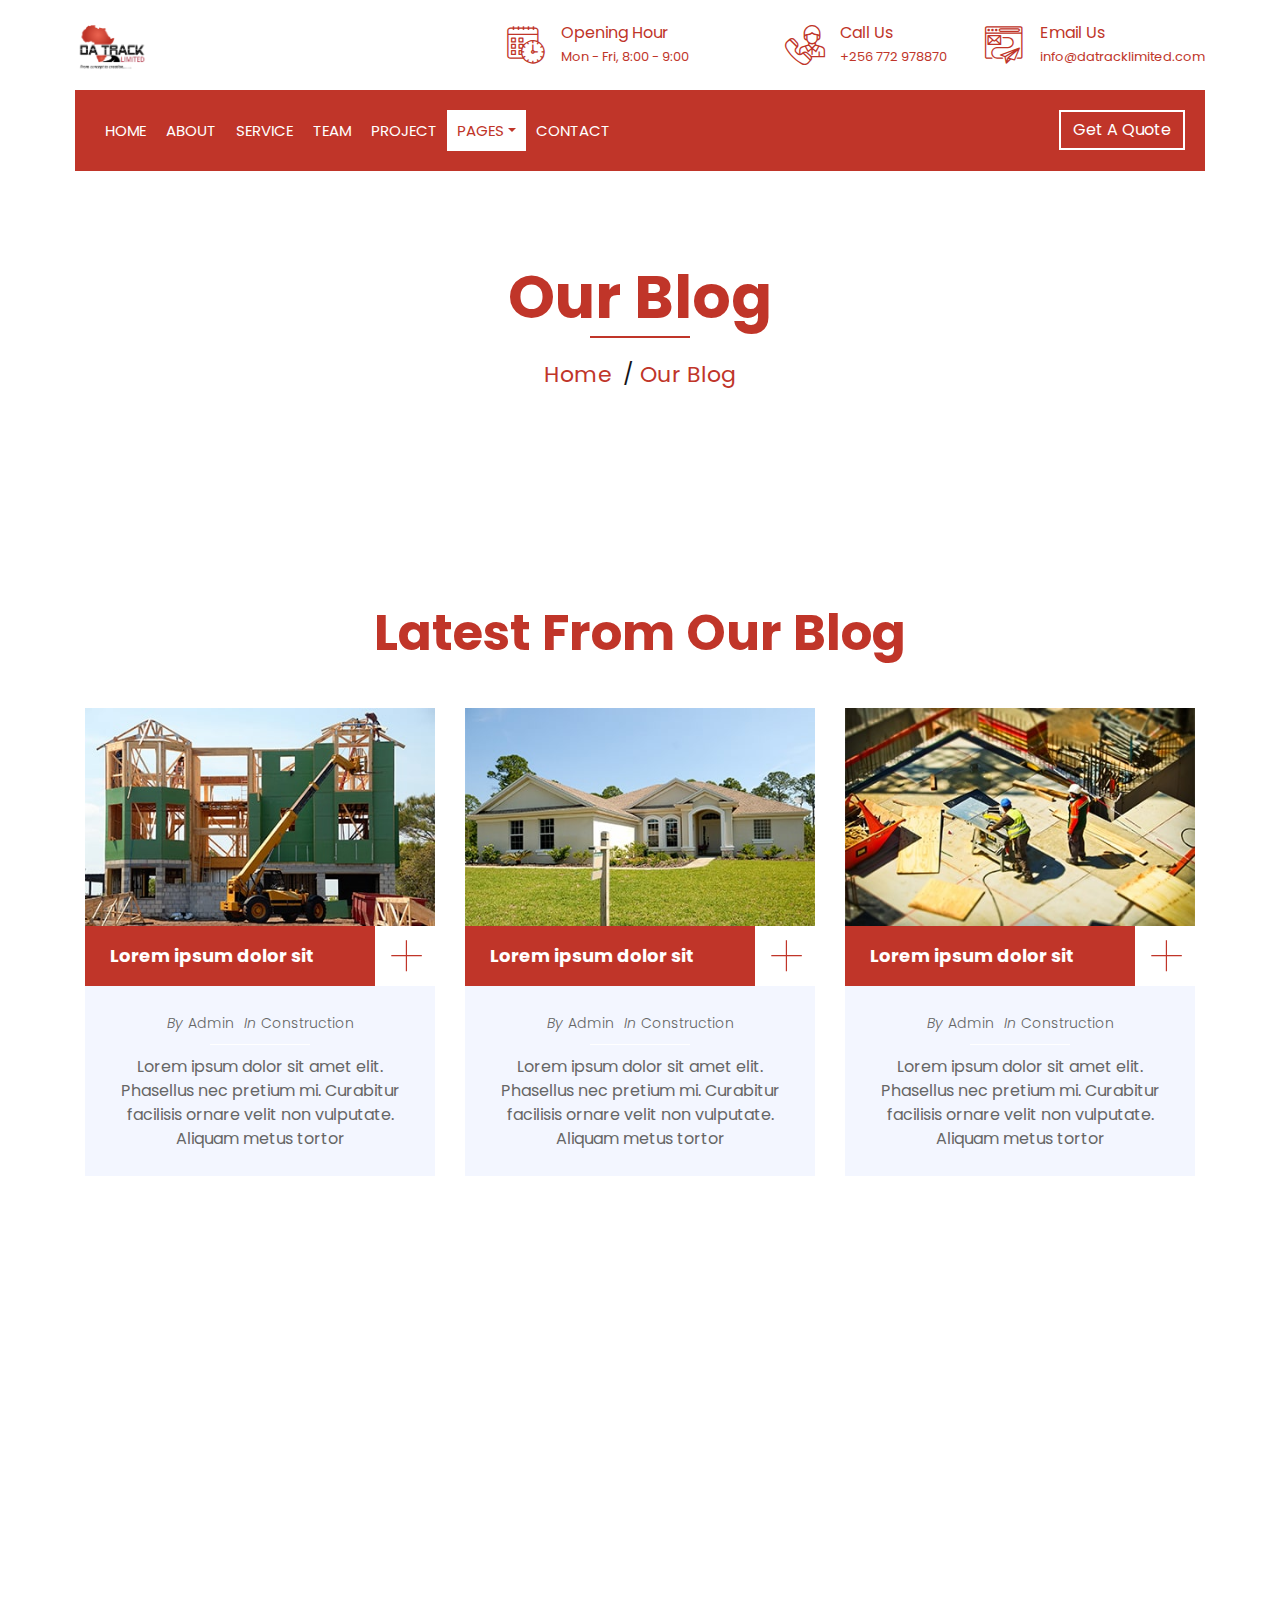
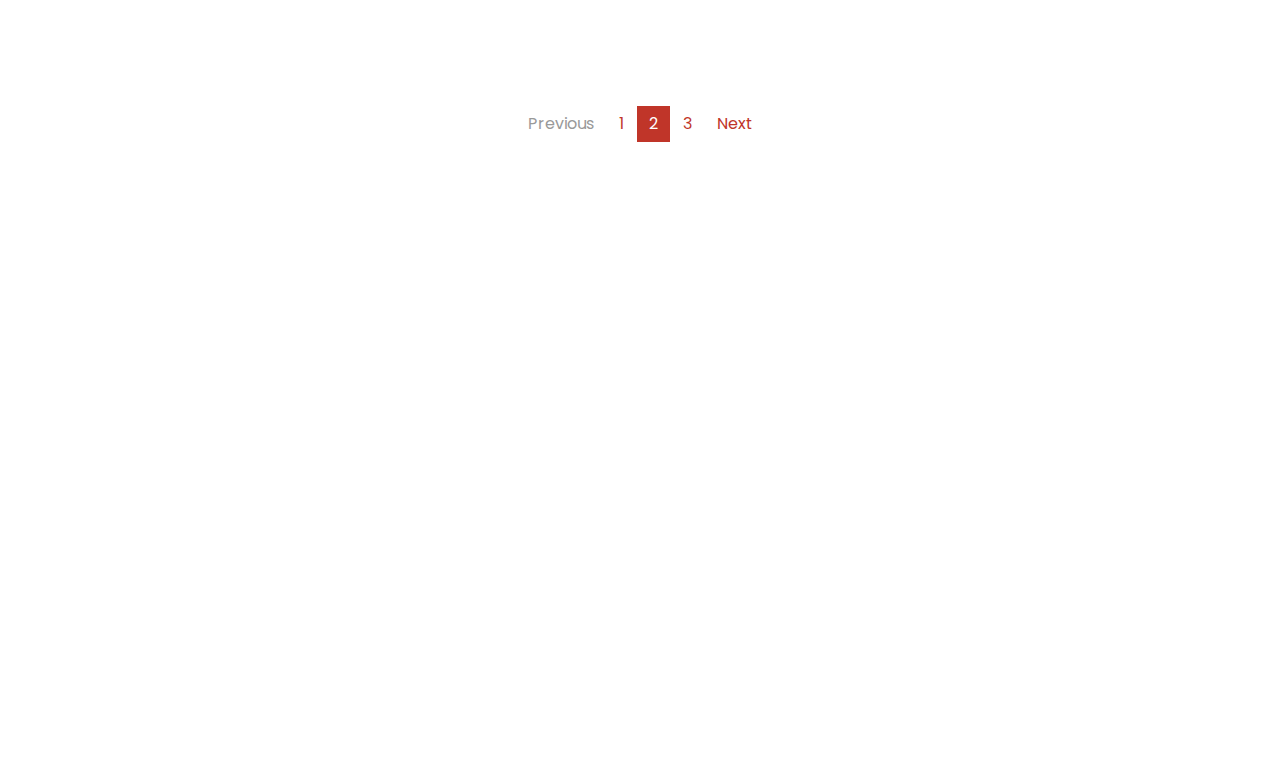
<file: blog.html>
<!DOCTYPE html>
<html lang="en">
    <head>
        <meta charset="utf-8">
        <title>DaTrack Limited - From Concept to Creation</title>
        <meta content="width=device-width, initial-scale=1.0" name="viewport">
        <meta content="From Concept to Creation" name="keywords">
        <meta content="From Concept to Creation" name="description">

        <!-- Favicon -->
        <link href="img/logo.png" rel="icon">

        <!-- Google Font -->
        <link href="https://fonts.googleapis.com/css2?family=Poppins:wght@100;200;300;400;500;600;700;800;900&display=swap" rel="stylesheet">

        <!-- CSS Libraries -->
        <link href="https://stackpath.bootstrapcdn.com/bootstrap/4.4.1/css/bootstrap.min.css" rel="stylesheet">
        <link href="https://cdnjs.cloudflare.com/ajax/libs/font-awesome/5.10.0/css/all.min.css" rel="stylesheet">
        <link href="lib/flaticon/font/flaticon.css" rel="stylesheet"> 
        <link href="lib/animate/animate.min.css" rel="stylesheet">
        <link href="lib/owlcarousel/assets/owl.carousel.min.css" rel="stylesheet">
        <link href="lib/lightbox/css/lightbox.min.css" rel="stylesheet">
        <link href="lib/slick/slick.css" rel="stylesheet">
        <link href="lib/slick/slick-theme.css" rel="stylesheet">

        <!-- Template Stylesheet -->
        <link href="css/style.css" rel="stylesheet">
    </head>

    <body>
        <div class="wrapper">
            <!-- Top Bar Start -->
            <div class="top-bar">
                <div class="container-fluid">
                    <div class="row align-items-center">
                        <div class="col-lg-4 col-md-12">
                            <div class="logo">
                                <a href="index.html">
                                     <img src="img/logo.png" alt="Logo">
                                </a>
                            </div>
                        </div>
                        <div class="col-lg-8 col-md-7 d-none d-lg-block">
                            <div class="row">
                                <div class="col-4">
                                    <div class="top-bar-item">
                                        <div class="top-bar-icon">
                                            <i class="flaticon-calendar"></i>
                                        </div>
                                        <div class="top-bar-text">
                                            <h3>Opening Hour</h3>
                                            <p>Mon - Fri, 8:00 - 9:00</p>
                                        </div>
                                    </div>
                                </div>
                                <div class="col-4">
                                    <div class="top-bar-item">
                                        <div class="top-bar-icon">
                                            <i class="flaticon-call"></i>
                                        </div>
                                        <div class="top-bar-text">
                                            <h3>Call Us</h3>
                                            <a href="tel:+256772 978870"><p> +256 772 978870</p></a>
                                        </div>
                                    </div>
                                </div>
                                <div class="col-4">
                                    <div class="top-bar-item">
                                        <div class="top-bar-icon">
                                            <i class="flaticon-send-mail"></i>
                                        </div>
                                        <div class="top-bar-text">
                                            <h3>Email Us</h3>
                                            <a href="mailto:info@datracklimited.com"><p>info@datracklimited.com</p></a>
                                        </div>
                                    </div>
                                </div>
                            </div>
                        </div>
                    </div>
                </div>
            </div>
            <!-- Top Bar End -->

            <!-- Nav Bar Start -->
            <div class="nav-bar">
                <div class="container-fluid">
                    <nav class="navbar navbar-expand-lg bg-dark navbar-dark">
                        <a href="#" class="navbar-brand">MENU</a>
                        <button type="button" class="navbar-toggler" data-toggle="collapse" data-target="#navbarCollapse">
                            <span class="navbar-toggler-icon"></span>
                        </button>

                        <div class="collapse navbar-collapse justify-content-between" id="navbarCollapse">
                            <div class="navbar-nav mr-auto">
                                <a href="index.html" class="nav-item nav-link">Home</a>
                                <a href="about.html" class="nav-item nav-link">About</a>
                                <a href="service.html" class="nav-item nav-link">Service</a>
                                <a href="team.html" class="nav-item nav-link">Team</a>
                                <a href="portfolio.html" class="nav-item nav-link">Project</a>
                                <div class="nav-item dropdown">
                                    <a href="#" class="nav-link dropdown-toggle active" data-toggle="dropdown">Pages</a>
                                    <div class="dropdown-menu">
                                        <a href="blog.html" class="dropdown-item">Blog Page</a>
                                        <a href="single.html" class="dropdown-item">Single Page</a>
                                    </div>
                                </div>
                                <a href="contact.html" class="nav-item nav-link">Contact</a>
                            </div>
                            <div class="ml-auto">
                                <a class="btn" href="#">Get A Quote</a>
                            </div>
                        </div>
                    </nav>
                </div>
            </div>
            <!-- Nav Bar End -->
            
            
            <!-- Page Header Start -->
            <div class="page-header">
                <div class="container">
                    <div class="row">
                        <div class="col-12">
                            <h2>Our Blog</h2>
                        </div>
                        <div class="col-12">
                            <a href="">Home</a>
                            <a href="">Our Blog</a>
                        </div>
                    </div>
                </div>
            </div>
            <!-- Page Header End -->


            <!-- Blog Start -->
            <div class="blog">
                <div class="container">
                    <div class="section-header text-center">
                        <p>Latest Blog</p>
                        <h2>Latest From Our Blog</h2>
                    </div>
                    <div class="row blog-page">
                        <div class="col-lg-4 col-md-6 wow fadeInUp" data-wow-delay="0.2s">
                            <div class="blog-item">
                                <div class="blog-img">
                                    <img src="img/blog-1.jpg" alt="Image">
                                </div>
                                <div class="blog-title">
                                    <h3>Lorem ipsum dolor sit</h3>
                                    <a class="btn" href="">+</a>
                                </div>
                                <div class="blog-meta">
                                    <p>By<a href="">Admin</a></p>
                                    <p>In<a href="">Construction</a></p>
                                </div>
                                <div class="blog-text">
                                    <p>
                                        Lorem ipsum dolor sit amet elit. Phasellus nec pretium mi. Curabitur facilisis ornare velit non vulputate. Aliquam metus tortor
                                    </p>
                                </div>
                            </div>
                        </div>
                        <div class="col-lg-4 col-md-6 wow fadeInUp">
                            <div class="blog-item">
                                <div class="blog-img">
                                    <img src="img/blog-2.jpg" alt="Image">
                                </div>
                                <div class="blog-title">
                                    <h3>Lorem ipsum dolor sit</h3>
                                    <a class="btn" href="">+</a>
                                </div>
                                <div class="blog-meta">
                                    <p>By<a href="">Admin</a></p>
                                    <p>In<a href="">Construction</a></p>
                                </div>
                                <div class="blog-text">
                                    <p>
                                        Lorem ipsum dolor sit amet elit. Phasellus nec pretium mi. Curabitur facilisis ornare velit non vulputate. Aliquam metus tortor
                                    </p>
                                </div>
                            </div>
                        </div>
                        <div class="col-lg-4 col-md-6 wow fadeInUp" data-wow-delay="0.2s">
                            <div class="blog-item">
                                <div class="blog-img">
                                    <img src="img/blog-3.jpg" alt="Image">
                                </div>
                                <div class="blog-title">
                                    <h3>Lorem ipsum dolor sit</h3>
                                    <a class="btn" href="">+</a>
                                </div>
                                <div class="blog-meta">
                                    <p>By<a href="">Admin</a></p>
                                    <p>In<a href="">Construction</a></p>
                                </div>
                                <div class="blog-text">
                                    <p>
                                        Lorem ipsum dolor sit amet elit. Phasellus nec pretium mi. Curabitur facilisis ornare velit non vulputate. Aliquam metus tortor
                                    </p>
                                </div>
                            </div>
                        </div>
                        <div class="col-lg-4 col-md-6 wow fadeInUp" data-wow-delay="0.2s">
                            <div class="blog-item">
                                <div class="blog-img">
                                    <img src="img/blog-1.jpg" alt="Image">
                                </div>
                                <div class="blog-title">
                                    <h3>Lorem ipsum dolor sit</h3>
                                    <a class="btn" href="">+</a>
                                </div>
                                <div class="blog-meta">
                                    <p>By<a href="">Admin</a></p>
                                    <p>In<a href="">Construction</a></p>
                                </div>
                                <div class="blog-text">
                                    <p>
                                        Lorem ipsum dolor sit amet elit. Phasellus nec pretium mi. Curabitur facilisis ornare velit non vulputate. Aliquam metus tortor
                                    </p>
                                </div>
                            </div>
                        </div>
                        <div class="col-lg-4 col-md-6 wow fadeInUp">
                            <div class="blog-item">
                                <div class="blog-img">
                                    <img src="img/blog-2.jpg" alt="Image">
                                </div>
                                <div class="blog-title">
                                    <h3>Lorem ipsum dolor sit</h3>
                                    <a class="btn" href="">+</a>
                                </div>
                                <div class="blog-meta">
                                    <p>By<a href="">Admin</a></p>
                                    <p>In<a href="">Construction</a></p>
                                </div>
                                <div class="blog-text">
                                    <p>
                                        Lorem ipsum dolor sit amet elit. Phasellus nec pretium mi. Curabitur facilisis ornare velit non vulputate. Aliquam metus tortor
                                    </p>
                                </div>
                            </div>
                        </div>
                        <div class="col-lg-4 col-md-6 wow fadeInUp" data-wow-delay="0.2s">
                            <div class="blog-item">
                                <div class="blog-img">
                                    <img src="img/blog-3.jpg" alt="Image">
                                </div>
                                <div class="blog-title">
                                    <h3>Lorem ipsum dolor sit</h3>
                                    <a class="btn" href="">+</a>
                                </div>
                                <div class="blog-meta">
                                    <p>By<a href="">Admin</a></p>
                                    <p>In<a href="">Construction</a></p>
                                </div>
                                <div class="blog-text">
                                    <p>
                                        Lorem ipsum dolor sit amet elit. Phasellus nec pretium mi. Curabitur facilisis ornare velit non vulputate. Aliquam metus tortor
                                    </p>
                                </div>
                            </div>
                        </div>
                    </div>
                    <div class="row">
                        <div class="col-12">
                            <ul class="pagination justify-content-center">
                                <li class="page-item disabled"><a class="page-link" href="#">Previous</a></li>
                                <li class="page-item"><a class="page-link" href="#">1</a></li>
                                <li class="page-item active"><a class="page-link" href="#">2</a></li>
                                <li class="page-item"><a class="page-link" href="#">3</a></li>
                                <li class="page-item"><a class="page-link" href="#">Next</a></li>
                            </ul> 
                        </div>
                    </div>
                </div>
            </div>
            <!-- Blog End -->


            <!-- Footer Start -->
            <div class="footer wow fadeIn" data-wow-delay="0.3s">
                <div class="container">
                    <div class="row">
                        <div class="col-md-6 col-lg-3">
                            <div class="footer-contact">
                                <h2>Office Contact</h2>
                                <p><i class="fa fa-map-marker-alt"></i>Plot 932, Block 223, 2nd Floor Ebenezer House, along Kireka – Namugongo Road. </p>
                                <p><i class="fa fa-phone-alt"></i><a href="tel:+256772 978870"> +256 772 978870 </a>0</p>
                                <p><i class="fa fa-envelope"></i>info@datracklimited.com</p>
                                <div class="footer-social">
                                    <a href=""><i class="fab fa-twitter"></i></a>
                                    <a href=""><i class="fab fa-facebook-f"></i></a>
                                    <a href=""><i class="fab fa-youtube"></i></a>
                                    <a href=""><i class="fab fa-instagram"></i></a>
                                    <a href=""><i class="fab fa-linkedin-in"></i></a>
                                </div>
                            </div>
                        </div>
                        <div class="col-md-6 col-lg-3">
                            <div class="footer-link">
                                <h2>Services Areas</h2>
                                <a href="">Building Construction</a>
                                <a href="">House Renovation</a>
                                <a href="">Architecture Design</a>
                                <a href="">Interior Design</a>
                                <a href="">Painting</a>
                            </div>
                        </div>
                        <div class="col-md-6 col-lg-3">
                            <div class="footer-link">
                                <h2>Useful Pages</h2>
                                <a href="">About Us</a>
                                <a href="">Contact Us</a>
                                <a href="">Our Team</a>
                                <a href="">Projects</a>
                                <a href="">Testimonial</a>
                            </div>
                        </div>
                        <div class="col-md-6 col-lg-3">
                            <div class="newsletter">
                                <h2>Newsletter</h2>
                                <p>
                                    Lorem ipsum dolor sit amet elit. Phasellus nec pretium mi. Curabitur facilisis ornare velit non vulpu
                                </p>
                                <div class="form">
                                    <input class="form-control" placeholder="Email here">
                                    <button class="btn">Submit</button>
                                </div>
                            </div>
                        </div>
                    </div>
                </div>
                <div class="container footer-menu">
                    <div class="f-menu">
                        <a href="">Terms of use</a>
                        <a href="">Privacy policy</a>
                        <a href="">Cookies</a>
                        <a href="">Help</a>
                        <a href="">FQAs</a>
                    </div>
                </div>
                <div class="container copyright">
                    <div class="row">
                        <div class="col-md-6">
                            <p>&copy; <a href="#">Your Site Name</a>, All Right Reserved.</p>
                        </div>
                        
                    </div>
                </div>
            </div>
            <!-- Footer End -->

            <a href="#" class="back-to-top"><i class="fa fa-chevron-up"></i></a>
        </div>

        <!-- JavaScript Libraries -->
        <script src="https://code.jquery.com/jquery-3.4.1.min.js"></script>
        <script src="https://stackpath.bootstrapcdn.com/bootstrap/4.4.1/js/bootstrap.bundle.min.js"></script>
        <script src="lib/easing/easing.min.js"></script>
        <script src="lib/wow/wow.min.js"></script>
        <script src="lib/owlcarousel/owl.carousel.min.js"></script>
        <script src="lib/isotope/isotope.pkgd.min.js"></script>
        <script src="lib/lightbox/js/lightbox.min.js"></script>
        <script src="lib/waypoints/waypoints.min.js"></script>
        <script src="lib/counterup/counterup.min.js"></script>
        <script src="lib/slick/slick.min.js"></script>

        <!-- Template Javascript -->
        <script src="js/main.js"></script>
    </body>
</html>
</file>
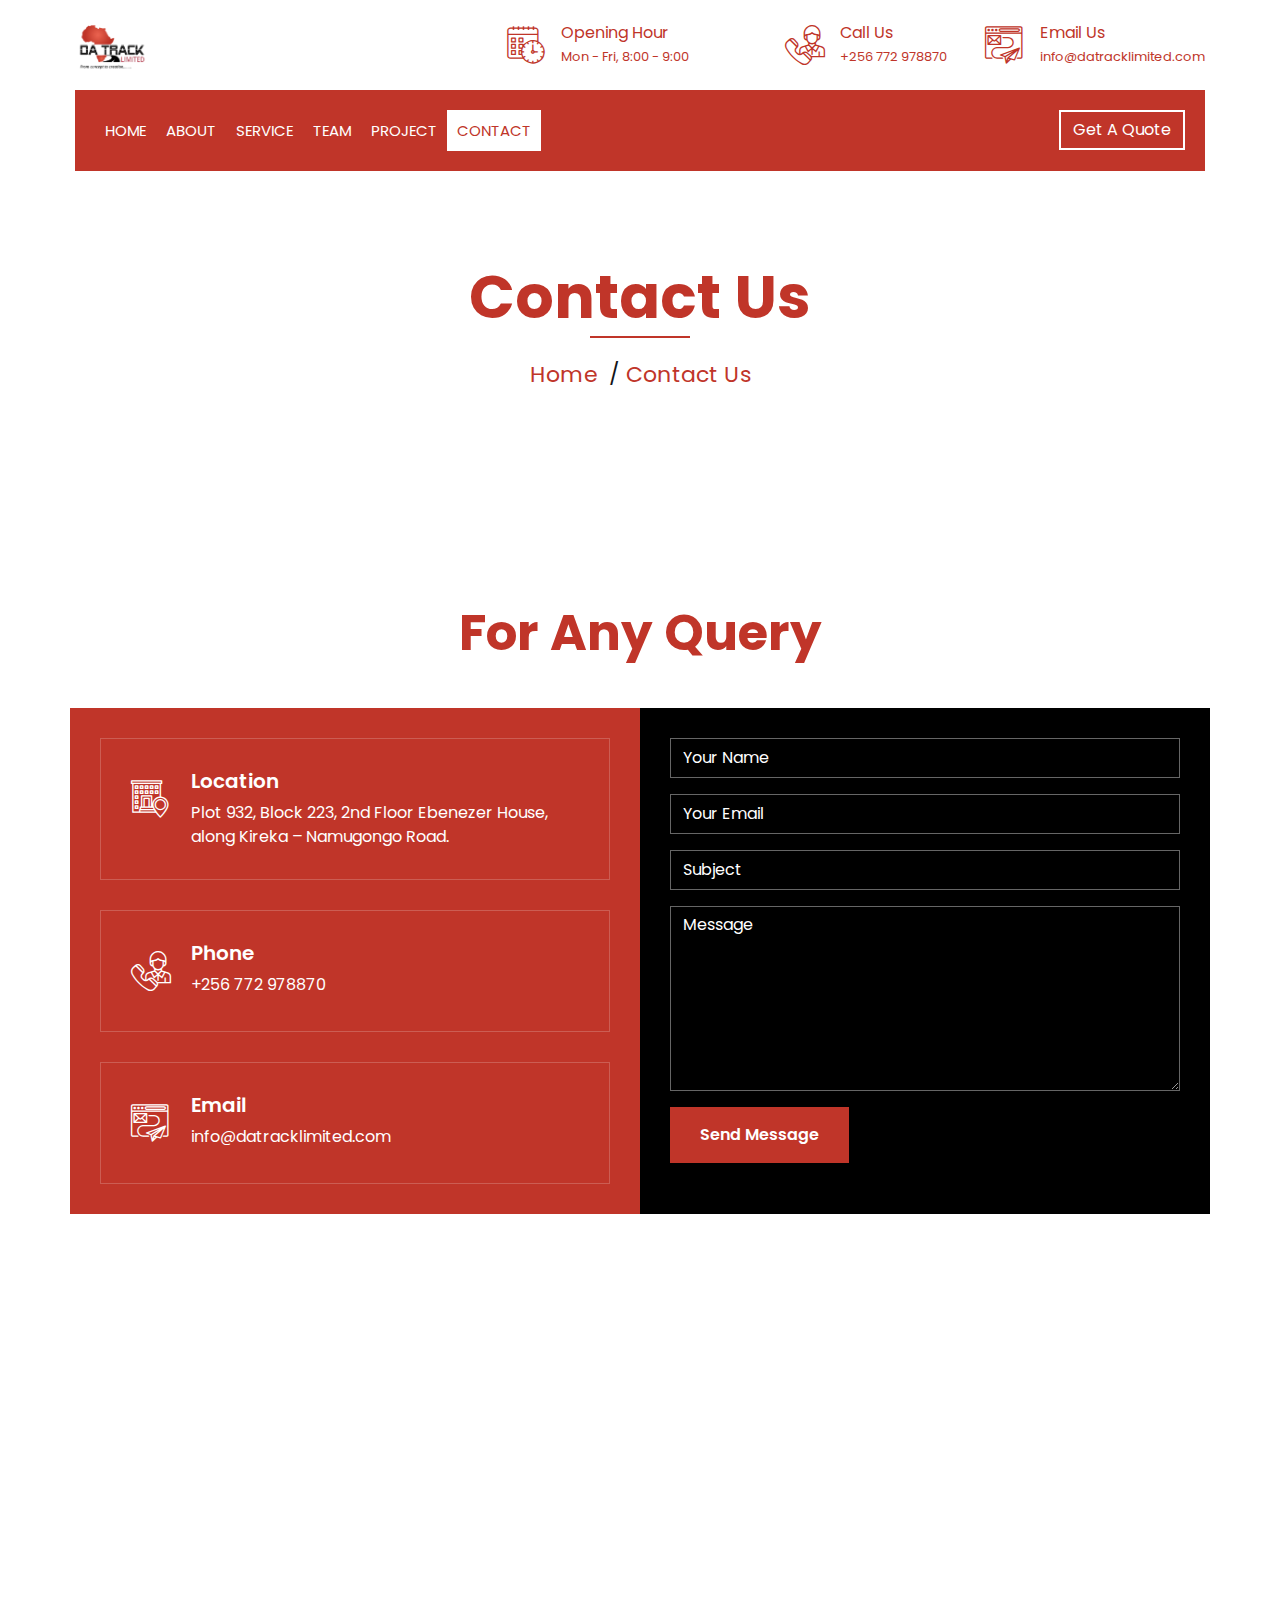
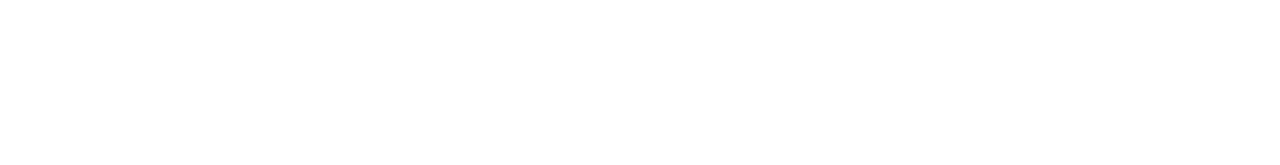
<file: contact.html>
<!DOCTYPE html>
<html lang="en">
    <head>
        <meta charset="utf-8">
        <title>DaTrack Limited - From Concept to Creation</title>
        <meta content="width=device-width, initial-scale=1.0" name="viewport">
        <meta content="From Concept to Creation" name="keywords">
        <meta content="From Concept to Creation" name="description">

        <!-- Favicon -->
        <link href="img/logo.png" rel="icon">

        <!-- Google Font -->
        <link href="https://fonts.googleapis.com/css2?family=Poppins:wght@100;200;300;400;500;600;700;800;900&display=swap" rel="stylesheet">

        <!-- CSS Libraries -->
        <link href="https://stackpath.bootstrapcdn.com/bootstrap/4.4.1/css/bootstrap.min.css" rel="stylesheet">
        <link href="https://cdnjs.cloudflare.com/ajax/libs/font-awesome/5.10.0/css/all.min.css" rel="stylesheet">
        <link href="lib/flaticon/font/flaticon.css" rel="stylesheet"> 
        <link href="lib/animate/animate.min.css" rel="stylesheet">
        <link href="lib/owlcarousel/assets/owl.carousel.min.css" rel="stylesheet">
        <link href="lib/lightbox/css/lightbox.min.css" rel="stylesheet">
        <link href="lib/slick/slick.css" rel="stylesheet">
        <link href="lib/slick/slick-theme.css" rel="stylesheet">

        <!-- Template Stylesheet -->
        <link href="css/style.css" rel="stylesheet">
    </head>

    <body>
        <div class="wrapper">
            <!-- Top Bar Start -->
            <div class="top-bar">
                <div class="container-fluid">
                    <div class="row align-items-center">
                        <div class="col-lg-4 col-md-12">
                            <div class="logo">
                                <a href="index.html">
                                     <img src="img/logo.png" alt="Logo">
                                </a>
                            </div>
                        </div>
                        <div class="col-lg-8 col-md-7 d-none d-lg-block">
                            <div class="row">
                                <div class="col-4">
                                    <div class="top-bar-item">
                                        <div class="top-bar-icon">
                                            <i class="flaticon-calendar"></i>
                                        </div>
                                        <div class="top-bar-text">
                                            <h3>Opening Hour</h3>
                                            <p>Mon - Fri, 8:00 - 9:00</p>
                                        </div>
                                    </div>
                                </div>
                                <div class="col-4">
                                    <div class="top-bar-item">
                                        <div class="top-bar-icon">
                                            <i class="flaticon-call"></i>
                                        </div>
                                        <div class="top-bar-text">
                                            <h3>Call Us</h3>
                                            <a href="tel:+256772 978870"><p> +256 772 978870</p></a>
                                        </div>
                                    </div>
                                </div>
                                <div class="col-4">
                                    <div class="top-bar-item">
                                        <div class="top-bar-icon">
                                            <i class="flaticon-send-mail"></i>
                                        </div>
                                        <div class="top-bar-text">
                                            <h3>Email Us</h3>
                                            <a href="mailto:info@datracklimited.com"><p>info@datracklimited.com</p></a>
                                        </div>
                                    </div>
                                </div>
                            </div>
                        </div>
                    </div>
                </div>
            </div>
            <!-- Top Bar End -->

            <!-- Nav Bar Start -->
            <div class="nav-bar">
                <div class="container-fluid">
                    <nav class="navbar navbar-expand-lg bg-dark navbar-dark">
                        <a href="#" class="navbar-brand">MENU</a>
                        <button type="button" class="navbar-toggler" data-toggle="collapse" data-target="#navbarCollapse">
                            <span class="navbar-toggler-icon"></span>
                        </button>

                        <div class="collapse navbar-collapse justify-content-between" id="navbarCollapse">
                            <div class="navbar-nav mr-auto">
                                <a href="index.html" class="nav-item nav-link">Home</a>
                                <a href="about.html" class="nav-item nav-link">About</a>
                                <a href="service.html" class="nav-item nav-link">Service</a>
                                <a href="team.html" class="nav-item nav-link">Team</a>
                                <a href="portfolio.html" class="nav-item nav-link">Project</a>
                                <!-- <div class="nav-item dropdown">
                                    <a href="#" class="nav-link dropdown-toggle" data-toggle="dropdown">Pages</a>
                                    <div class="dropdown-menu">
                                        <a href="blog.html" class="dropdown-item">Blog Page</a>
                                        <a href="single.html" class="dropdown-item">Single Page</a>
                                    </div>
                                </div> -->
                                <a href="contact.html" class="nav-item nav-link active">Contact</a>
                            </div>
                            <div class="ml-auto">
                                <a class="btn" href="#">Get A Quote</a>
                            </div>
                        </div>
                    </nav>
                </div>
            </div>
            <!-- Nav Bar End -->
            
            
            <!-- Page Header Start -->
            <div class="page-header">
                <div class="container">
                    <div class="row">
                        <div class="col-12">
                            <h2>Contact Us</h2>
                        </div>
                        <div class="col-12">
                            <a href="">Home</a>
                            <a href="">Contact Us</a>
                        </div>
                    </div>
                </div>
            </div>
            <!-- Page Header End -->


            <!-- Contact Start -->
            <div class="contact wow fadeInUp">
                <div class="container">
                    <div class="section-header text-center">
                        <p>Get In Touch</p>
                        <h2>For Any Query</h2>
                    </div>
                    <div class="row">
                        <div class="col-md-6">
                            <div class="contact-info">
                                <div class="contact-item">
                                    <i class="flaticon-address"></i>
                                    <div class="contact-text">
                                        <h2>Location</h2>
                                        <p>Plot 932, Block 223, 2nd Floor Ebenezer House, along Kireka – Namugongo Road. </p>
                                    </div>
                                </div>
                                <div class="contact-item">
                                    <i class="flaticon-call"></i>
                                    <div class="contact-text">
                                        <h2>Phone</h2>
                                        <a href="tel:+256772 978870"> <p>+256 772 978870</p></a>
                                    </div>
                                </div>
                                <div class="contact-item">
                                    <i class="flaticon-send-mail"></i>
                                    <div class="contact-text">
                                        <h2>Email</h2>
                                        <a href="mailto:info@datracklimited.com"><p>info@datracklimited.com</p></a>
                                    </div>
                                </div>
                            </div>
                        </div>
                        <div class="col-md-6">
                            <div class="contact-form">
                                <div id="success"></div>
                                <form name="sentMessage" id="contactForm" novalidate="novalidate">
                                    <div class="control-group">
                                        <input type="text" class="form-control" id="name" placeholder="Your Name" required="required" data-validation-required-message="Please enter your name" />
                                        <p class="help-block text-danger"></p>
                                    </div>
                                    <div class="control-group">
                                        <input type="email" class="form-control" id="email" placeholder="Your Email" required="required" data-validation-required-message="Please enter your email" />
                                        <p class="help-block text-danger"></p>
                                    </div>
                                    <div class="control-group">
                                        <input type="text" class="form-control" id="subject" placeholder="Subject" required="required" data-validation-required-message="Please enter a subject" />
                                        <p class="help-block text-danger"></p>
                                    </div>
                                    <div class="control-group">
                                        <textarea class="form-control" id="message" placeholder="Message" required="required" data-validation-required-message="Please enter your message"></textarea>
                                        <p class="help-block text-danger"></p>
                                    </div>
                                    <div>
                                        <button class="btn" type="submit" id="sendMessageButton">Send Message</button>
                                    </div>
                                </form>
                            </div>
                        </div>
                    </div>
                </div>
            </div>
            <!-- Contact End -->


            <!-- Footer Start -->
            <div class="footer wow fadeIn" data-wow-delay="0.3s">
                <div class="container">
                    <div class="row">
                        <div class="col-md-6 col-lg-4">
                            <div class="footer-contact">
                                <h2>Office Contact</h2>
                                <p><i class="fa fa-map-marker-alt"></i>Plot 932, Block 223, 2nd Floor Ebenezer House, along Kireka – Namugongo Road. </p>
                            <p><i class="fa fa-phone-alt"></i> +256 772 978870</p>
                                <p><i class="fa fa-envelope"></i>info@datracklimited.com</p>
                                <div class="footer-social">
                                    <a href=""><i class="fab fa-twitter"></i></a>
                                    <a href=""><i class="fab fa-facebook-f"></i></a>
                                    <a href=""><i class="fab fa-youtube"></i></a>
                                    <a href=""><i class="fab fa-instagram"></i></a>
                                    <a href=""><i class="fab fa-linkedin-in"></i></a>
                                </div>
                            </div>
                        </div>
                        <div class="col-md-6 col-lg-4">
                            <div class="footer-link">
                                <h2>Services Areas</h2>
                                <a href="">Building Construction</a>
                                <a href="">House Renovation</a>
                                <a href="">Architecture Design</a>
                                <a href="">Interior Design</a>
                                <a href="">Painting</a>
                            </div>
                        </div>
                        <div class="col-md-6 col-lg-4">
                            <div class="footer-link">
                                <h2>Useful Pages</h2>
                                <a href="">About Us</a>
                                <a href="">Contact Us</a>
                                <a href="">Our Team</a>
                                <a href="">Projects</a>
                                <a href="">Testimonial</a>
                            </div>
                        </div>
                    </div>
                </div>
                <!-- <div class="container footer-menu">
                    <div class="f-menu">
                        <a href="">Terms of use</a>
                        <a href="">Privacy policy</a>
                        <a href="">Cookies</a>
                        <a href="">Help</a>
                        <a href="">FQAs</a>
                    </div>
                </div> -->
                <div class="container copyright">
                    <div class="row">
                        <div class="col-md-6">
                            <p>&copy; <a href="#">DaTrack Limited Uganda</a>, All Right Reserved.</p>
                        </div>
                        
                    </div>
                </div>
            </div>
            <!-- Footer End -->

            <a href="#" class="back-to-top"><i class="fa fa-chevron-up"></i></a>
        </div>

        <!-- JavaScript Libraries -->
        <script src="https://code.jquery.com/jquery-3.4.1.min.js"></script>
        <script src="https://stackpath.bootstrapcdn.com/bootstrap/4.4.1/js/bootstrap.bundle.min.js"></script>
        <script src="lib/easing/easing.min.js"></script>
        <script src="lib/wow/wow.min.js"></script>
        <script src="lib/owlcarousel/owl.carousel.min.js"></script>
        <script src="lib/isotope/isotope.pkgd.min.js"></script>
        <script src="lib/lightbox/js/lightbox.min.js"></script>
        <script src="lib/waypoints/waypoints.min.js"></script>
        <script src="lib/counterup/counterup.min.js"></script>
        <script src="lib/slick/slick.min.js"></script>
        
        <!-- Contact Javascript File -->
        <script src="mail/jqBootstrapValidation.min.js"></script>
        <script src="mail/contact.js"></script>

        <!-- Template Javascript -->
        <script src="js/main.js"></script>
    </body>
</html>
</file>
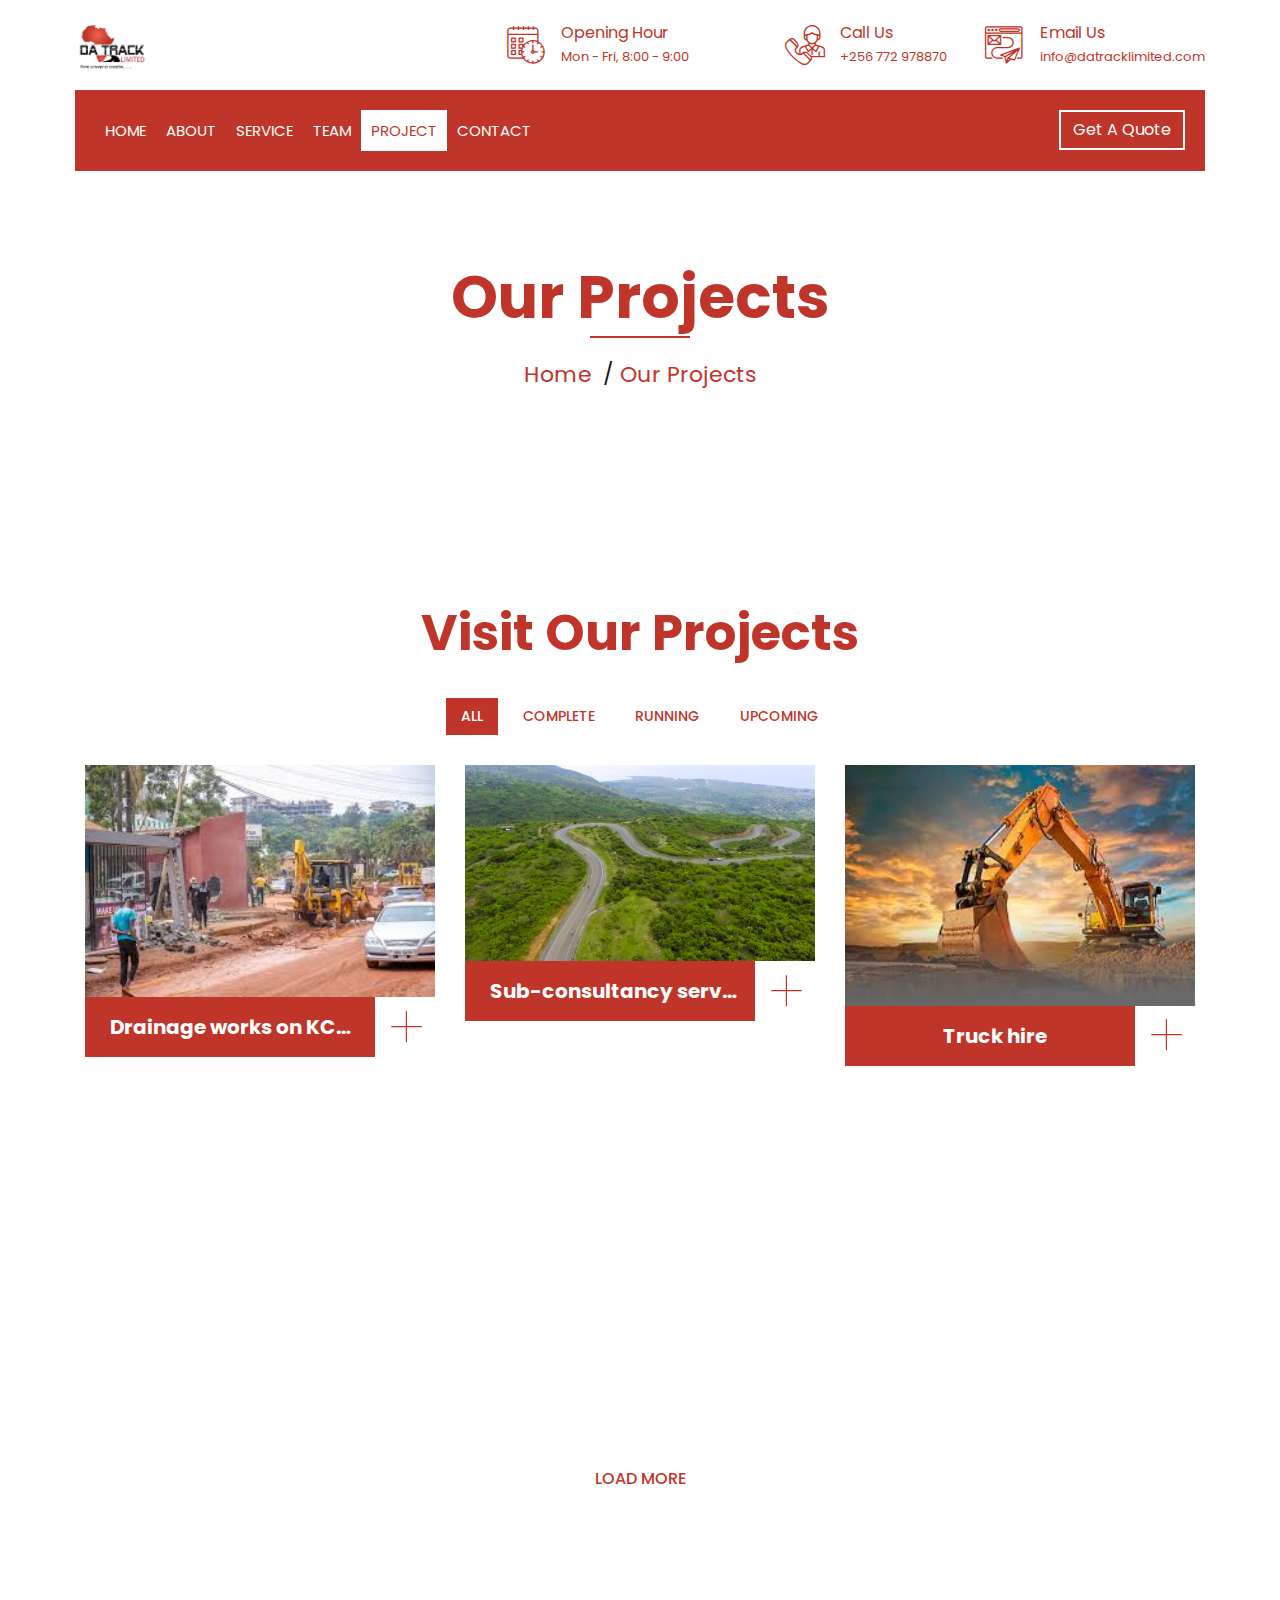
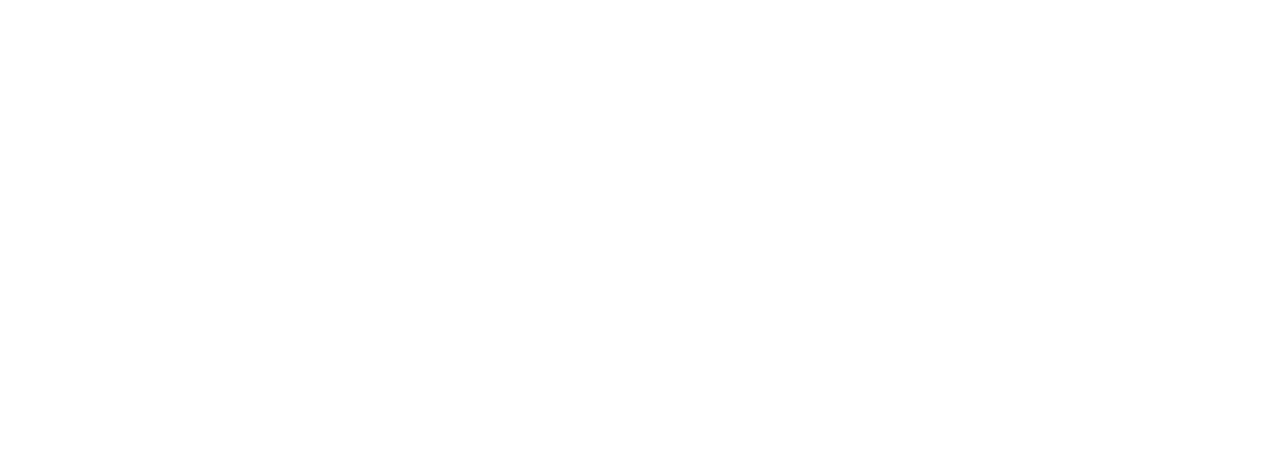
<file: portfolio.html>
<!DOCTYPE html>
<html lang="en">
    <head>
        <meta charset="utf-8">
        <title>DaTrack Limited - From Concept to Creation</title>
        <meta content="width=device-width, initial-scale=1.0" name="viewport">
        <meta content="From Concept to Creation" name="keywords">
        <meta content="From Concept to Creation" name="description">

        <!-- Favicon -->
        <link href="img/logo.png" rel="icon">

        <!-- Google Font -->
        <link href="https://fonts.googleapis.com/css2?family=Poppins:wght@100;200;300;400;500;600;700;800;900&display=swap" rel="stylesheet">

        <!-- CSS Libraries -->
        <link href="https://stackpath.bootstrapcdn.com/bootstrap/4.4.1/css/bootstrap.min.css" rel="stylesheet">
        <link href="https://cdnjs.cloudflare.com/ajax/libs/font-awesome/5.10.0/css/all.min.css" rel="stylesheet">
        <link href="lib/flaticon/font/flaticon.css" rel="stylesheet"> 
        <link href="lib/animate/animate.min.css" rel="stylesheet">
        <link href="lib/owlcarousel/assets/owl.carousel.min.css" rel="stylesheet">
        <link href="lib/lightbox/css/lightbox.min.css" rel="stylesheet">
        <link href="lib/slick/slick.css" rel="stylesheet">
        <link href="lib/slick/slick-theme.css" rel="stylesheet">

        <!-- Template Stylesheet -->
        <link href="css/style.css" rel="stylesheet">
    </head>

    <body>
        <div class="wrapper">
            <!-- Top Bar Start -->
            <div class="top-bar">
                <div class="container-fluid">
                    <div class="row align-items-center">
                        <div class="col-lg-4 col-md-12">
                            <div class="logo">
                                <a href="index.html">
                                     <img src="img/logo.png" alt="Logo">
                                </a>
                            </div>
                        </div>
                        <div class="col-lg-8 col-md-7 d-none d-lg-block">
                            <div class="row">
                                <div class="col-4">
                                    <div class="top-bar-item">
                                        <div class="top-bar-icon">
                                            <i class="flaticon-calendar"></i>
                                        </div>
                                        <div class="top-bar-text">
                                            <h3>Opening Hour</h3>
                                            <p>Mon - Fri, 8:00 - 9:00</p>
                                        </div>
                                    </div>
                                </div>
                                <div class="col-4">
                                    <div class="top-bar-item">
                                        <div class="top-bar-icon">
                                            <i class="flaticon-call"></i>
                                        </div>
                                        <div class="top-bar-text">
                                            <h3>Call Us</h3>
                                            <a href="tel:+256772 978870"><p> +256 772 978870</p></a>
                                        </div>
                                    </div>
                                </div>
                                <div class="col-4">
                                    <div class="top-bar-item">
                                        <div class="top-bar-icon">
                                            <i class="flaticon-send-mail"></i>
                                        </div>
                                        <div class="top-bar-text">
                                            <h3>Email Us</h3>
                                            <a href="mailto:info@datracklimited.com"><p>info@datracklimited.com</p></a>
                                        </div>
                                    </div>
                                </div>
                            </div>
                        </div>
                    </div>
                </div>
            </div>
            <!-- Top Bar End -->

            <!-- Nav Bar Start -->
            <div class="nav-bar">
                <div class="container-fluid">
                    <nav class="navbar navbar-expand-lg bg-dark navbar-dark">
                        <a href="#" class="navbar-brand">MENU</a>
                        <button type="button" class="navbar-toggler" data-toggle="collapse" data-target="#navbarCollapse">
                            <span class="navbar-toggler-icon"></span>
                        </button>

                        <div class="collapse navbar-collapse justify-content-between" id="navbarCollapse">
                            <div class="navbar-nav mr-auto">
                                <a href="index.html" class="nav-item nav-link">Home</a>
                                <a href="about.html" class="nav-item nav-link">About</a>
                                <a href="service.html" class="nav-item nav-link">Service</a>
                                <a href="team.html" class="nav-item nav-link">Team</a>
                                <a href="portfolio.html" class="nav-item nav-link active">Project</a>
                                <!-- <div class="nav-item dropdown">
                                    <a href="#" class="nav-link dropdown-toggle" data-toggle="dropdown">Pages</a>
                                    <div class="dropdown-menu">
                                        <a href="blog.html" class="dropdown-item">Blog Page</a>
                                        <a href="single.html" class="dropdown-item">Single Page</a>
                                    </div>
                                </div> -->
                                <a href="contact.html" class="nav-item nav-link">Contact</a>
                            </div>
                            <div class="ml-auto">
                                <a class="btn" href="#">Get A Quote</a>
                            </div>
                        </div>
                    </nav>
                </div>
            </div>
            <!-- Nav Bar End -->
            
            
            <!-- Page Header Start -->
            <div class="page-header">
                <div class="container">
                    <div class="row">
                        <div class="col-12">
                            <h2>Our Projects</h2>
                        </div>
                        <div class="col-12">
                            <a href="">Home</a>
                            <a href="">Our Projects</a>
                        </div>
                    </div>
                </div>
            </div>
            <!-- Page Header End -->


            <!-- Portfolio Start -->
            <div class="portfolio">
                <div class="container">
                    <div class="section-header text-center">
                        <p>Our Projects</p>
                        <h2>Visit Our Projects</h2>
                    </div>
                    <div class="row">
                        <div class="col-12">
                            <ul id="portfolio-flters">
                                <li data-filter="*" class="filter-active">All</li>
                                <li data-filter=".first">Complete</li>
                                <li data-filter=".second">Running</li>
                                <li data-filter=".third">Upcoming</li>
                            </ul>
                        </div>
                    </div>
                    <div class="row portfolio-container">
                        <div class="col-lg-4 col-md-6 col-sm-12 portfolio-item first wow fadeInUp" data-wow-delay="0.1s">
                            <div class="portfolio-warp">
                                <div class="portfolio-img">
                                    <img src="img/portfolio-1.jpg" alt="Image">
                                    <div class="portfolio-overlay">
                                        <p>
                                            Drainage works on KCCA roads for Abubaker Technical Services and General Suppliers.
                                        </p>
                                    </div>
                                </div>
                                <div class="portfolio-text">
                                    <h3>Drainage works on KCCA roads</h3>
                                    <a class="btn" href="img/portfolio-1.jpg" data-lightbox="portfolio">+</a>
                                </div>
                            </div>
                        </div>
                        <div class="col-lg-4 col-md-6 col-sm-12 portfolio-item second wow fadeInUp" data-wow-delay="0.2s">
                            <div class="portfolio-warp">
                                <div class="portfolio-img">
                                    <img src="img/portfolio-2.jpg" alt="Image">
                                    <div class="portfolio-overlay">
                                        <p>
                                            Sub-consultancy services for the Masindi (Kisanja)-Park Jct and Tangi Jct-Buliisa Roads Upgrading Project for COWI(U) Ltd.
                                        </p>
                                    </div>
                                </div>
                                <div class="portfolio-text">
                                    <h3>Sub-consultancy services for the Masindi </h3>
                                    <a class="btn" href="img/portfolio-2.jpg" data-lightbox="portfolio">+</a>
                                </div>
                            </div>
                        </div>
                        <div class="col-lg-4 col-md-6 col-sm-12 portfolio-item third wow fadeInUp" data-wow-delay="0.3s">
                            <div class="portfolio-warp">
                                <div class="portfolio-img">
                                    <img src="img/portfolio-3.jpg" alt="Image">
                                    <div class="portfolio-overlay">
                                        <p>
                                            Truck hire for Al Mubarak Construction.
                                        </p>
                                    </div>
                                </div>
                                <div class="portfolio-text">
                                    <h3>Truck hire</h3>
                                    <a class="btn" href="img/portfolio-3.jpg" data-lightbox="portfolio">+</a>
                                </div>
                            </div>
                        </div>
                        <div class="col-lg-4 col-md-6 col-sm-12 portfolio-item first wow fadeInUp" data-wow-delay="0.4s">
                            <div class="portfolio-warp">
                                <div class="portfolio-img">
                                    <img src="img/portfolio-4.jpg" alt="Image">
                                    <div class="portfolio-overlay">
                                        <p>
                                            Routine maintenance of paved roads under Kampala station for UNRA.
                                        </p>
                                    </div>
                                </div>
                                <div class="portfolio-text">
                                    <h3>Routine maintenance</h3>
                                    <a class="btn" href="img/portfolio-4.jpg" data-lightbox="portfolio">+</a>
                                </div>
                            </div>
                        </div>
                        <div class="col-lg-4 col-md-6 col-sm-12 portfolio-item second wow fadeInUp" data-wow-delay="0.5s">
                            <div class="portfolio-warp">
                                <div class="portfolio-img">
                                    <img src="img/portfolio-5.jpg" alt="Image">
                                    <div class="portfolio-overlay">
                                        <p>
                                            Construction of factory and landscaping for Brigade Distilleries.
                                        </p>
                                    </div>
                                </div>
                                <div class="portfolio-text">
                                    <h3>Construction of factory </h3>
                                    <a class="btn" href="img/portfolio-5.jpg" data-lightbox="portfolio">+</a>
                                </div>
                            </div>
                        </div>
                        <div class="col-lg-4 col-md-6 col-sm-12 portfolio-item third wow fadeInUp" data-wow-delay="0.6s">
                            <div class="portfolio-warp">
                                <div class="portfolio-img">
                                    <img src="img/portfolio-6.jpg" alt="Image">
                                    <div class="portfolio-overlay">
                                        <p>
                                            Construction of Stabex Abayita Ababiri Service Station for Stabex International limited.
                                        </p>
                                    </div>
                                </div>
                                <div class="portfolio-text">
                                    <h3>Construction of Stabex </h3>
                                    <a class="btn" href="img/portfolio-6.jpg" data-lightbox="portfolio">+</a>
                                </div>
                            </div>
                        </div>
                    </div>
                    <div class="row">
                        <div class="col-12 load-more">
                            <a class="btn" href="#">Load More</a>
                        </div>
                    </div>
                </div>
            </div>
            <!-- Portfolio End -->


            <!-- Footer Start -->
            <div class="footer wow fadeIn" data-wow-delay="0.3s">
                <div class="container">
                    <div class="row">
                        <div class="col-md-6 col-lg-4">
                            <div class="footer-contact">
                                <h2>Office Contact</h2>
                                <p><i class="fa fa-map-marker-alt"></i>Plot 932, Block 223, 2nd Floor Ebenezer House, along Kireka – Namugongo Road. </p>
                            <p><i class="fa fa-phone-alt"></i> +256 772 978870</p>
                                <p><i class="fa fa-envelope"></i>info@datracklimited.com</p>
                                <div class="footer-social">
                                    <a href=""><i class="fab fa-twitter"></i></a>
                                    <a href=""><i class="fab fa-facebook-f"></i></a>
                                    <a href=""><i class="fab fa-youtube"></i></a>
                                    <a href=""><i class="fab fa-instagram"></i></a>
                                    <a href=""><i class="fab fa-linkedin-in"></i></a>
                                </div>
                            </div>
                        </div>
                        <div class="col-md-6 col-lg-4">
                            <div class="footer-link">
                                <h2>Services Areas</h2>
                                <a href="">Building Construction</a>
                                <a href="">House Renovation</a>
                                <a href="">Architecture Design</a>
                                <a href="">Interior Design</a>
                                <a href="">Painting</a>
                            </div>
                        </div>
                        <div class="col-md-6 col-lg-4">
                            <div class="footer-link">
                                <h2>Useful Pages</h2>
                                <a href="">About Us</a>
                                <a href="">Contact Us</a>
                                <a href="">Our Team</a>
                                <a href="">Projects</a>
                                <a href="">Testimonial</a>
                            </div>
                        </div>
                    </div>
                </div>
                <!-- <div class="container footer-menu">
                    <div class="f-menu">
                        <a href="">Terms of use</a>
                        <a href="">Privacy policy</a>
                        <a href="">Cookies</a>
                        <a href="">Help</a>
                        <a href="">FQAs</a>
                    </div>
                </div> -->
                <div class="container copyright">
                    <div class="row">
                        <div class="col-md-6">
                            <p>&copy; <a href="#">DaTrack Limited Uganda</a>, All Right Reserved.</p>
                        </div>
                        
                    </div>
                </div>
            </div>
            <!-- Footer End -->

            <a href="#" class="back-to-top"><i class="fa fa-chevron-up"></i></a>
        </div>

        <!-- JavaScript Libraries -->
        <script src="https://code.jquery.com/jquery-3.4.1.min.js"></script>
        <script src="https://stackpath.bootstrapcdn.com/bootstrap/4.4.1/js/bootstrap.bundle.min.js"></script>
        <script src="lib/easing/easing.min.js"></script>
        <script src="lib/wow/wow.min.js"></script>
        <script src="lib/owlcarousel/owl.carousel.min.js"></script>
        <script src="lib/isotope/isotope.pkgd.min.js"></script>
        <script src="lib/lightbox/js/lightbox.min.js"></script>
        <script src="lib/waypoints/waypoints.min.js"></script>
        <script src="lib/counterup/counterup.min.js"></script>
        <script src="lib/slick/slick.min.js"></script>

        <!-- Template Javascript -->
        <script src="js/main.js"></script>
    </body>
</html>
</file>
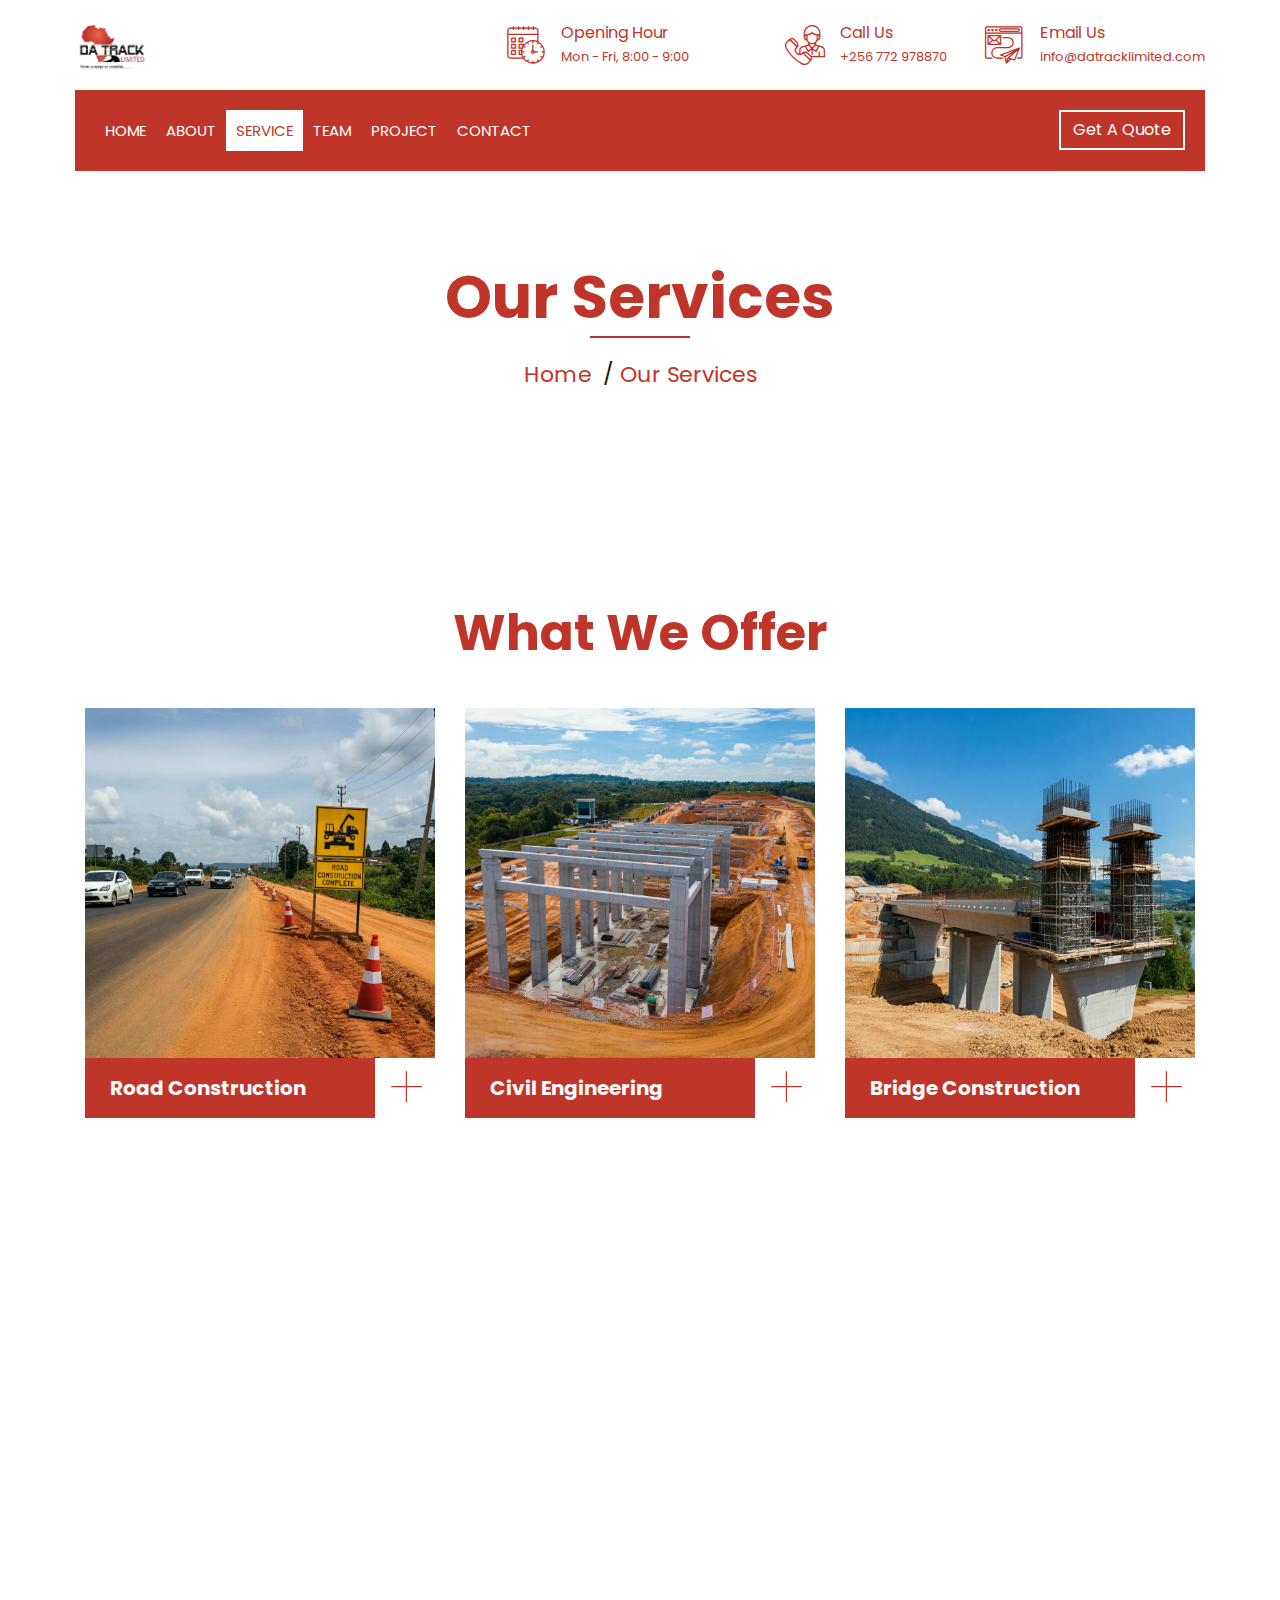
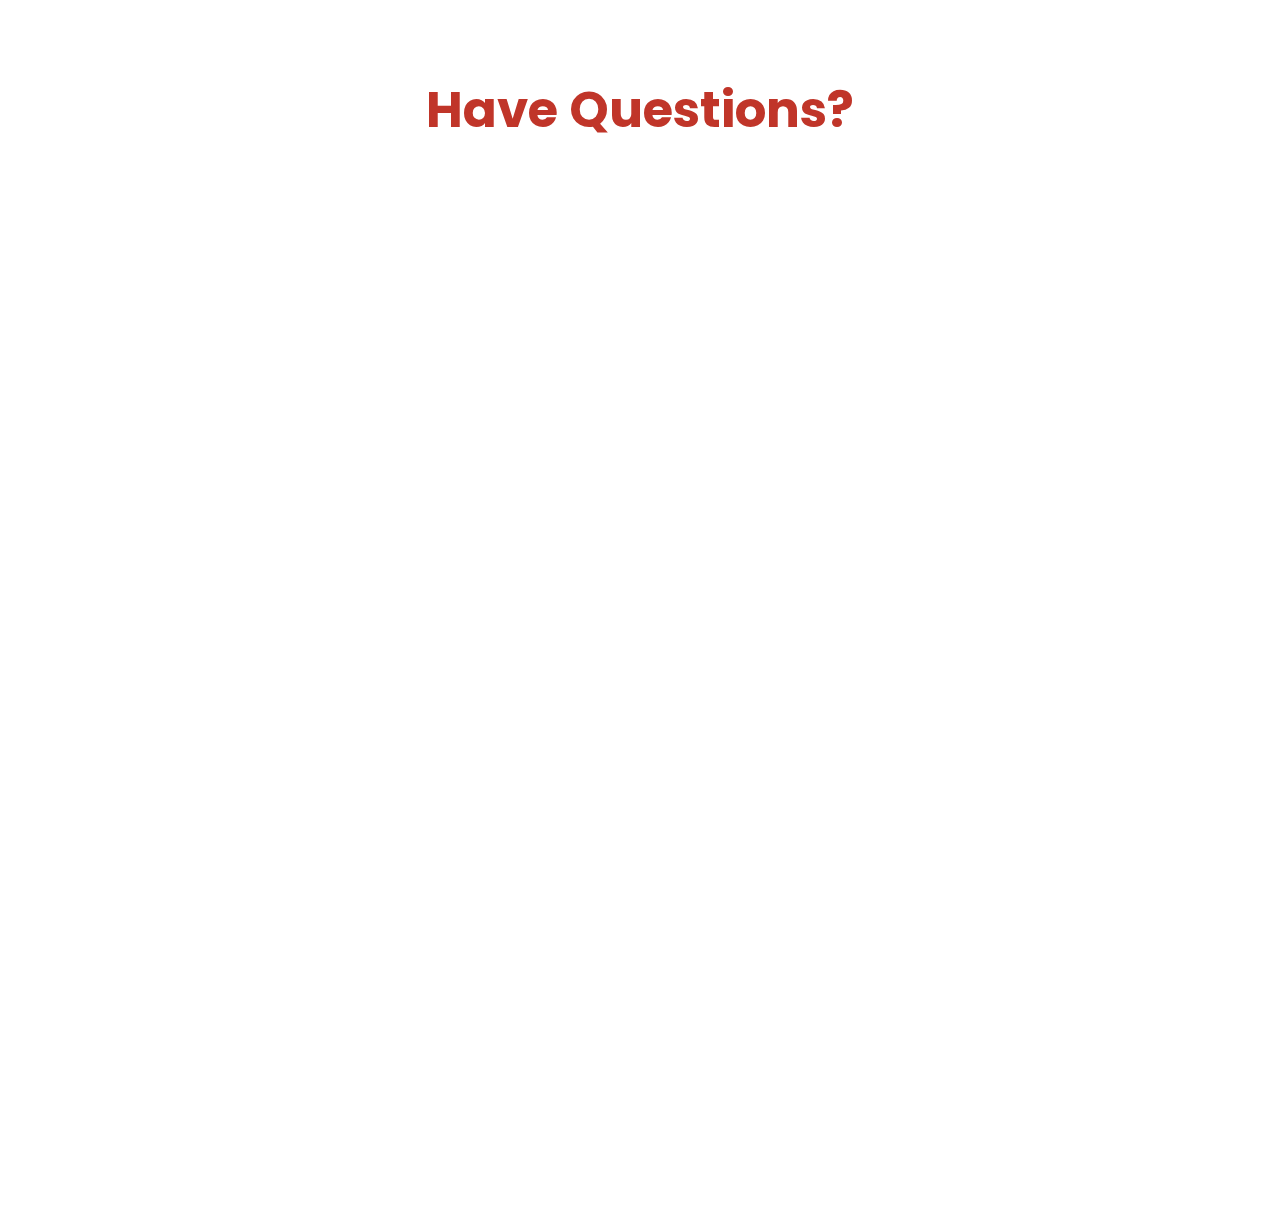
<file: service.html>
<!DOCTYPE html>
<html lang="en">
    <head>
        <meta charset="utf-8">
        <title>DaTrack Limited - From Concept to Creation</title>
        <meta content="width=device-width, initial-scale=1.0" name="viewport">
        <meta content="From Concept to Creation" name="keywords">
        <meta content="From Concept to Creation" name="description">

        <!-- Favicon -->
        <link href="img/logo.png" rel="icon">

        <!-- Google Font -->
        <link href="https://fonts.googleapis.com/css2?family=Poppins:wght@100;200;300;400;500;600;700;800;900&display=swap" rel="stylesheet">

        <!-- CSS Libraries -->
        <link href="https://stackpath.bootstrapcdn.com/bootstrap/4.4.1/css/bootstrap.min.css" rel="stylesheet">
        <link href="https://cdnjs.cloudflare.com/ajax/libs/font-awesome/5.10.0/css/all.min.css" rel="stylesheet">
        <link href="lib/flaticon/font/flaticon.css" rel="stylesheet"> 
        <link href="lib/animate/animate.min.css" rel="stylesheet">
        <link href="lib/owlcarousel/assets/owl.carousel.min.css" rel="stylesheet">
        <link href="lib/lightbox/css/lightbox.min.css" rel="stylesheet">
        <link href="lib/slick/slick.css" rel="stylesheet">
        <link href="lib/slick/slick-theme.css" rel="stylesheet">

        <!-- Template Stylesheet -->
        <link href="css/style.css" rel="stylesheet">
    </head>

    <body>
        <div class="wrapper">
            <!-- Top Bar Start -->
            <div class="top-bar">
                <div class="container-fluid">
                    <div class="row align-items-center">
                        <div class="col-lg-4 col-md-12">
                            <div class="logo">
                                <a href="index.html">
                                     <img src="img/logo.png" alt="Logo">
                                </a>
                            </div>
                        </div>
                        <div class="col-lg-8 col-md-7 d-none d-lg-block">
                            <div class="row">
                                <div class="col-4">
                                    <div class="top-bar-item">
                                        <div class="top-bar-icon">
                                            <i class="flaticon-calendar"></i>
                                        </div>
                                        <div class="top-bar-text">
                                            <h3>Opening Hour</h3>
                                            <p>Mon - Fri, 8:00 - 9:00</p>
                                        </div>
                                    </div>
                                </div>
                                <div class="col-4">
                                    <div class="top-bar-item">
                                        <div class="top-bar-icon">
                                            <i class="flaticon-call"></i>
                                        </div>
                                        <div class="top-bar-text">
                                            <h3>Call Us</h3>
                                            <a href="tel:+256772 978870"><p> +256 772 978870</p></a>
                                        </div>
                                    </div>
                                </div>
                                <div class="col-4">
                                    <div class="top-bar-item">
                                        <div class="top-bar-icon">
                                            <i class="flaticon-send-mail"></i>
                                        </div>
                                        <div class="top-bar-text">
                                            <h3>Email Us</h3>
                                            <a href="mailto:info@datracklimited.com"><p>info@datracklimited.com</p></a>
                                        </div>
                                    </div>
                                </div>
                            </div>
                        </div>
                    </div>
                </div>
            </div>
            <!-- Top Bar End -->

            <!-- Nav Bar Start -->
            <div class="nav-bar">
                <div class="container-fluid">
                    <nav class="navbar navbar-expand-lg bg-dark navbar-dark">
                        <a href="#" class="navbar-brand">MENU</a>
                        <button type="button" class="navbar-toggler" data-toggle="collapse" data-target="#navbarCollapse">
                            <span class="navbar-toggler-icon"></span>
                        </button>

                        <div class="collapse navbar-collapse justify-content-between" id="navbarCollapse">
                            <div class="navbar-nav mr-auto">
                                <a href="index.html" class="nav-item nav-link">Home</a>
                                <a href="about.html" class="nav-item nav-link">About</a>
                                <a href="service.html" class="nav-item nav-link active">Service</a>
                                <a href="team.html" class="nav-item nav-link">Team</a>
                                <a href="portfolio.html" class="nav-item nav-link">Project</a>
                                <!-- <div class="nav-item dropdown">
                                    <a href="#" class="nav-link dropdown-toggle" data-toggle="dropdown">Pages</a>
                                    <div class="dropdown-menu">
                                        <a href="blog.html" class="dropdown-item">Blog Page</a>
                                        <a href="single.html" class="dropdown-item">Single Page</a>
                                    </div>
                                </div> -->
                                <a href="contact.html" class="nav-item nav-link">Contact</a>
                            </div>
                            <div class="ml-auto">
                                <a class="btn" href="#">Get A Quote</a>
                            </div>
                        </div>
                    </nav>
                </div>
            </div>
            <!-- Nav Bar End -->
            
            
            <!-- Page Header Start -->
            <div class="page-header">
                <div class="container">
                    <div class="row">
                        <div class="col-12">
                            <h2>Our Services</h2>
                        </div>
                        <div class="col-12">
                            <a href="">Home</a>
                            <a href="">Our Services</a>
                        </div>
                    </div>
                </div>
            </div>
            <!-- Page Header End -->


            <!-- Service Start -->
            <div class="service">
                <div class="container">
                    <div class="section-header text-center">
                        <p>Our Services</p>
                        <h2>What We Offer</h2> 
                    </div>
                    <div class="row">
                        <div class="col-lg-4 col-md-6 wow fadeInUp" data-wow-delay="0.1s">
                            <div class="service-item">
                                <div class="service-img">
                                    <img src="img/service-1.jpg" alt="Road Construction"> 
                                    <div class="service-overlay">
                                        <p>
                                            Expert construction of new roads, ensuring durability and adherence to the highest safety standards.
                                        </p>
                                    </div>
                                </div>
                                <div class="service-text">
                                    <h3>Road Construction</h3> 
                                    <a class="btn" href="img/service-1.jpg" data-lightbox="service">+</a>
                                </div>
                            </div>
                        </div>
                        <div class="col-lg-4 col-md-6 wow fadeInUp" data-wow-delay="0.2s">
                            <div class="service-item">
                                <div class="service-img">
                                    <img src="img/service-2.jpg" alt="Civil Engineering"> 
                                    <div class="service-overlay">
                                        <p>
                                            Comprehensive civil engineering solutions, including site preparation, earthworks, and foundation construction.
                                        </p>
                                    </div>
                                </div>
                                <div class="service-text">
                                    <h3>Civil Engineering</h3> 
                                    <a class="btn" href="img/service-2.jpg" data-lightbox="service">+</a>
                                </div>
                            </div>
                        </div>
                        <div class="col-lg-4 col-md-6 wow fadeInUp" data-wow-delay="0.3s">
                            <div class="service-item">
                                <div class="service-img">
                                    <img src="img/service-3.jpg" alt="Bridge Construction"> 
                                    <div class="service-overlay">
                                        <p>
                                            Design and construction of robust and reliable bridges, connecting communities and facilitating transportation.
                                        </p>
                                    </div>
                                </div>
                                <div class="service-text">
                                    <h3>Bridge Construction</h3> 
                                    <a class="btn" href="img/service-3.jpg" data-lightbox="service">+</a>
                                </div>
                            </div>
                        </div>
                        <div class="col-lg-4 col-md-6 wow fadeInUp" data-wow-delay="0.4s">
                            <div class="service-item">
                                <div class="service-img">
                                    <img src="img/service-4.jpg" alt="Consultancy">
                                    <div class="service-overlay">
                                        <p>
                                            Expert advice and guidance on construction projects, from planning and design to implementation and management. 
                                        </p>
                                    </div>
                                </div>
                                <div class="service-text">
                                    <h3>Consultancy</h3>
                                    <a class="btn" href="img/service-4.jpg" data-lightbox="service">+</a>
                                </div>
                            </div>
                        </div>
                        <div class="col-lg-4 col-md-6 wow fadeInUp" data-wow-delay="0.5s">
                            <div class="service-item">
                                <div class="service-img">
                                    <img src="img/service-5.jpg" alt="Supplies"> 
                                    <div class="service-overlay">
                                        <p>
                                             Sourcing and supply of high-quality construction materials, ensuring timely delivery and competitive pricing.
                                        </p>
                                    </div>
                                </div>
                                <div class="service-text">
                                    <h3>Supplies</h3> 
                                    <a class="btn" href="img/service-5.jpg" data-lightbox="service">+</a>
                                </div>
                            </div>
                        </div>
                        <div class="col-lg-4 col-md-6 wow fadeInUp" data-wow-delay="0.6s">
                            <div class="service-item">
                                <div class="service-img">
                                    <img src="img/service-6.jpg" alt="Drainage Systems"> 
                                    <div class="service-overlay">
                                        <p>
                                            Efficient drainage system installation to prevent flooding and ensure the longevity of infrastructure. 
                                        </p>
                                    </div>
                                </div>
                                <div class="service-text">
                                    <h3>Drainage Systems</h3> 
                                    <a class="btn" href="img/service-6.jpg" data-lightbox="service">+</a>
                                </div>
                            </div>
                        </div>
                    </div>
                </div>
            </div>
            <!-- Service End -->
            
            
            <!-- FAQs Start -->
            <div class="faqs">
                <div class="container">
                    <div class="section-header text-center">
                        <p>Frequently Asked Questions</p>
                        <h2>Have Questions?</h2> 
                    </div>
                    <div class="row">
                        <div class="col-md-6">
                            <div id="accordion-1">
                                <div class="card wow fadeInLeft" data-wow-delay="0.1s">
                                    <div class="card-header">
                                        <a class="card-link collapsed" data-toggle="collapse" href="#collapseOne">
                                            What types of projects does DaTrack specialize in?
                                        </a>
                                    </div>
                                    <div id="collapseOne" class="collapse" data-parent="#accordion-1">
                                        <div class="card-body">
                                            DaTrack specializes in a wide range of civil engineering and construction projects, including road construction and rehabilitation, bridge construction, drainage systems, and more. We also offer consultancy services and supply construction materials.
                                        </div>
                                    </div>
                                </div>
                                <div class="card wow fadeInLeft" data-wow-delay="0.2s">
                                    <div class="card-header">
                                        <a class="card-link collapsed" data-toggle="collapse" href="#collapseTwo">
                                            What is DaTrack's experience in the industry?
                                        </a>
                                    </div>
                                    <div id="collapseTwo" class="collapse" data-parent="#accordion-1">
                                        <div class="card-body">
                                            DaTrack has over a decade of experience in the Ugandan construction industry. We have successfully completed numerous projects, earning a reputation for quality and reliability.
                                        </div>
                                    </div>
                                </div>
                                <div class="card wow fadeInLeft" data-wow-delay="0.3s">
                                    <div class="card-header">
                                        <a class="card-link collapsed" data-toggle="collapse" href="#collapseThree">
                                             Does DaTrack offer any guarantees on its work?
                                        </a>
                                    </div>
                                    <div id="collapseThree" class="collapse" data-parent="#accordion-1">
                                        <div class="card-body">
                                             Yes, DaTrack stands behind the quality of its work. We offer guarantees on our projects, ensuring client satisfaction and long-term durability.
                                        </div>
                                    </div>
                                </div>
                                <div class="card wow fadeInLeft" data-wow-delay="0.4s">
                                    <div class="card-header">
                                        <a class="card-link collapsed" data-toggle="collapse" href="#collapseFour">
                                            How can I get a quote for my project?
                                        </a>
                                    </div>
                                    <div id="collapseFour" class="collapse" data-parent="#accordion-1">
                                        <div class="card-body">
                                             You can request a quote by contacting us through our website or by phone. Our team will be happy to discuss your project requirements and provide a detailed estimate.
                                        </div>
                                    </div>
                                </div>
                                <div class="card wow fadeInLeft" data-wow-delay="0.5s">
                                    <div class="card-header">
                                        <a class="card-link collapsed" data-toggle="collapse" href="#collapseFive">
                                            Where is DaTrack located?
                                        </a>
                                    </div>
                                    <div id="collapseFive" class="collapse" data-parent="#accordion-1">
                                        <div class="card-body">
                                             Our head office is located in Kampala, Uganda.  Plot 932, Block 223, 2nd Floor Ebenezer House, along Kireka – Namugongo Road. .
                                        </div>
                                    </div>
                                </div>
                            </div>
                        </div>
                        <div class="col-md-6">
                            <div id="accordion-2">
                                <div class="card wow fadeInRight" data-wow-delay="0.1s">
                                    <div class="card-header">
                                        <a class="card-link collapsed" data-toggle="collapse" href="#collapseSix">
                                            What are DaTrack's working hours?
                                        </a>
                                    </div>
                                    <div id="collapseSix" class="collapse" data-parent="#accordion-2">
                                        <div class="card-body">
                                             Our standard working hours are 8:00 am to 6:00 pm. We are also available for urgent requests outside of these hours.
                                        </div>
                                    </div>
                                </div>
                                <div class="card wow fadeInRight" data-wow-delay="0.2s">
                                    <div class="card-header">
                                        <a class="card-link collapsed" data-toggle="collapse" href="#collapseSeven">
                                            Is DaTrack involved in any community development initiatives?
                                        </a>
                                    </div>
                                    <div id="collapseSeven" class="collapse" data-parent="#accordion-2">
                                        <div class="card-body">
                                             Road Sanitation in areas around Kampala along with infrastructure maintenance
                                        </div>
                                    </div>
                                </div>
                                <div class="card wow fadeInRight" data-wow-delay="0.3s">
                                    <div class="card-header">
                                        <a class="card-link collapsed" data-toggle="collapse" href="#collapseEight">
                                             What makes DaTrack different from other construction companies?
                                        </a>
                                    </div>
                                    <div id="collapseEight" class="collapse" data-parent="#accordion-2">
                                        <div class="card-body">
                                             At DaTrack, we are committed to delivering excellence in every project. Our experienced team, dedication to quality, and focus on client satisfaction set us apart. We prioritize using the best materials and adhering to the highest safety standards.
                                        </div>
                                    </div>
                                </div>
                                <div class="card wow fadeInRight" data-wow-delay="0.4s">
                                    <div class="card-header">
                                        <a class="card-link collapsed" data-toggle="collapse" href="#collapseNine">
                                             Does DaTrack handle all sizes of projects?
                                        </a>
                                    </div>
                                    <div id="collapseNine" class="collapse" data-parent="#accordion-2">
                                        <div class="card-body">
                                             Yes, we have experience handling projects of all sizes, from small-scale renovations to large-scale infrastructure development. 
                                        </div>
                                    </div>
                                </div>
                                <div class="card wow fadeInRight" data-wow-delay="0.5s">
                                    <div class="card-header">
                                        <a class="card-link collapsed" data-toggle="collapse" href="#collapseTen">
                                            How does DaTrack ensure the safety of its workers on site?
                                        </a>
                                    </div>
                                    <div id="collapseTen" class="collapse" data-parent="#accordion-2">
                                        <div class="card-body">
                                             Safety is a top priority at DaTrack. We adhere to strict safety protocols and provide our workers with the necessary training and equipment to ensure a safe working environment. 
                                        </div>
                                    </div>
                                </div>
                            </div>
                        </div>
                    </div>
                </div>
            </div>
            <!-- FAQs End -->


            <!-- Footer Start -->
            <div class="footer wow fadeIn" data-wow-delay="0.3s">
                <div class="container">
                    <div class="row">
                        <div class="col-md-6 col-lg-4">
                            <div class="footer-contact">
                                <h2>Office Contact</h2>
                                <p><i class="fa fa-map-marker-alt"></i>Plot 932, Block 223, 2nd Floor Ebenezer House, along Kireka – Namugongo Road. </p>
                            <p><i class="fa fa-phone-alt"></i> +256 772 978870</p>
                                <p><i class="fa fa-envelope"></i>info@datracklimited.com</p>
                                <div class="footer-social">
                                    <a href=""><i class="fab fa-twitter"></i></a>
                                    <a href=""><i class="fab fa-facebook-f"></i></a>
                                    <a href=""><i class="fab fa-youtube"></i></a>
                                    <a href=""><i class="fab fa-instagram"></i></a>
                                    <a href=""><i class="fab fa-linkedin-in"></i></a>
                                </div>
                            </div>
                        </div>
                        <div class="col-md-6 col-lg-4">
                            <div class="footer-link">
                                <h2>Services Areas</h2>
                                <a href="">Building Construction</a>
                                <a href="">House Renovation</a>
                                <a href="">Architecture Design</a>
                                <a href="">Interior Design</a>
                                <a href="">Painting</a>
                            </div>
                        </div>
                        <div class="col-md-6 col-lg-4">
                            <div class="footer-link">
                                <h2>Useful Pages</h2>
                                <a href="">About Us</a>
                                <a href="">Contact Us</a>
                                <a href="">Our Team</a>
                                <a href="">Projects</a>
                                <a href="">Testimonial</a>
                            </div>
                        </div>
                    </div>
                </div>
                <!-- <div class="container footer-menu">
                    <div class="f-menu">
                        <a href="">Terms of use</a>
                        <a href="">Privacy policy</a>
                        <a href="">Cookies</a>
                        <a href="">Help</a>
                        <a href="">FQAs</a>
                    </div>
                </div> -->
                <div class="container copyright">
                    <div class="row">
                        <div class="col-md-6">
                            <p>&copy; <a href="#">DaTrack Limited Uganda</a>, All Right Reserved.</p>
                        </div>
                        
                    </div>
                </div>
            </div>
            <!-- Footer End -->

            <a href="#" class="back-to-top"><i class="fa fa-chevron-up"></i></a>
        </div>

        <!-- JavaScript Libraries -->
        <script src="https://code.jquery.com/jquery-3.4.1.min.js"></script>
        <script src="https://stackpath.bootstrapcdn.com/bootstrap/4.4.1/js/bootstrap.bundle.min.js"></script>
        <script src="lib/easing/easing.min.js"></script>
        <script src="lib/wow/wow.min.js"></script>
        <script src="lib/owlcarousel/owl.carousel.min.js"></script>
        <script src="lib/isotope/isotope.pkgd.min.js"></script>
        <script src="lib/lightbox/js/lightbox.min.js"></script>
        <script src="lib/waypoints/waypoints.min.js"></script>
        <script src="lib/counterup/counterup.min.js"></script>
        <script src="lib/slick/slick.min.js"></script>

        <!-- Template Javascript -->
        <script src="js/main.js"></script>
    </body>
</html>
</file>
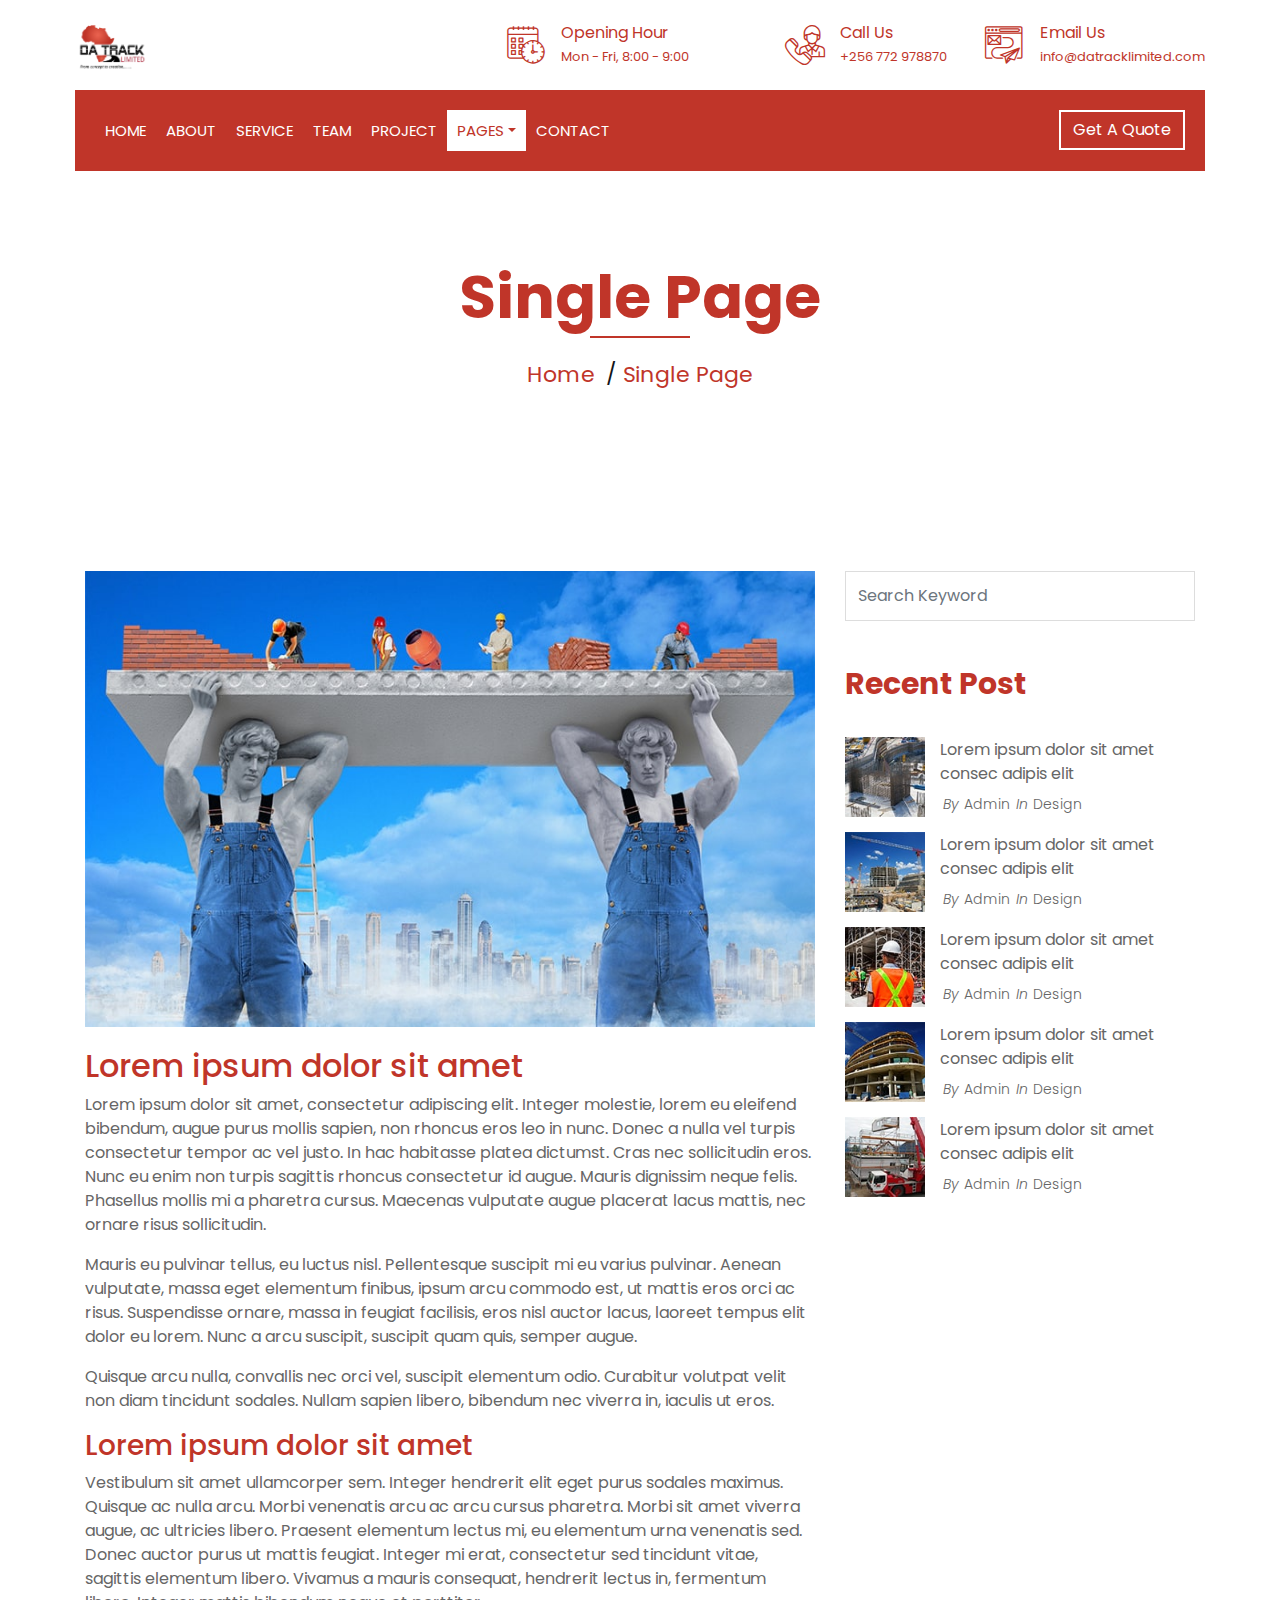
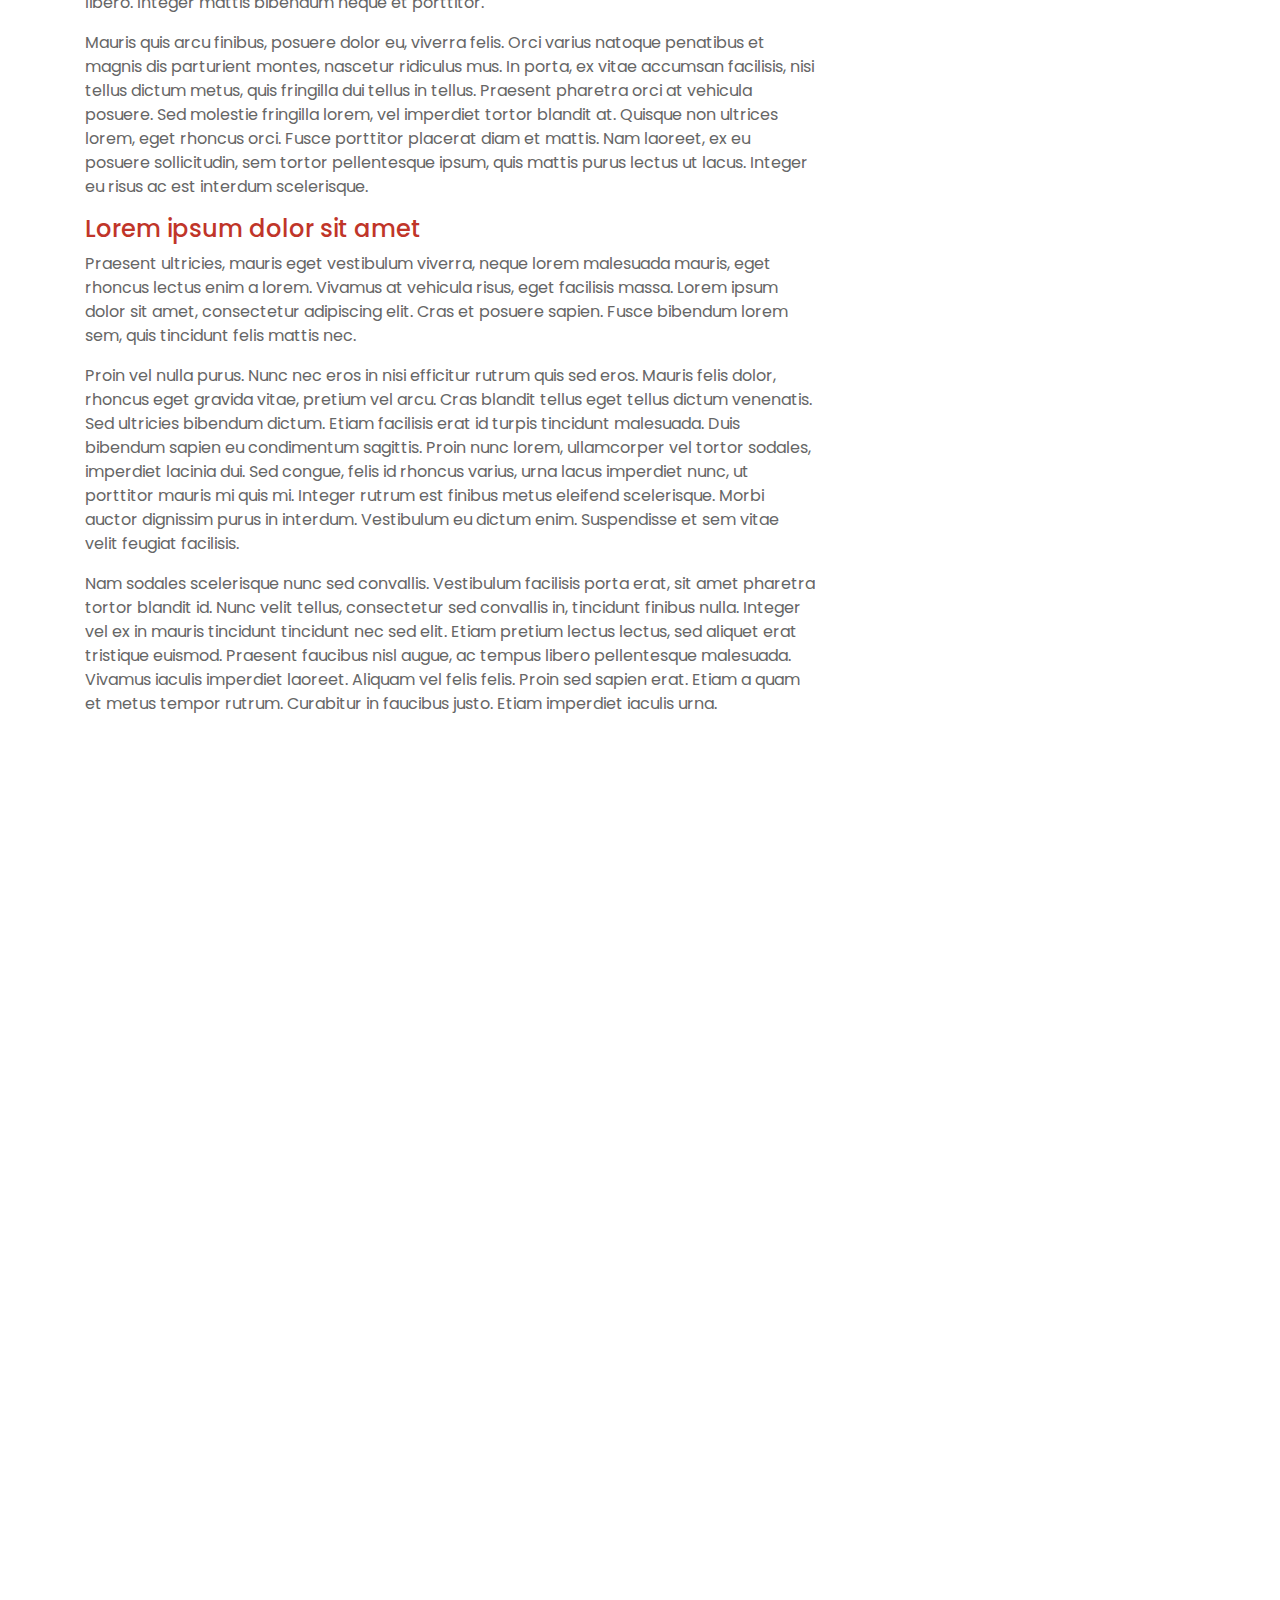
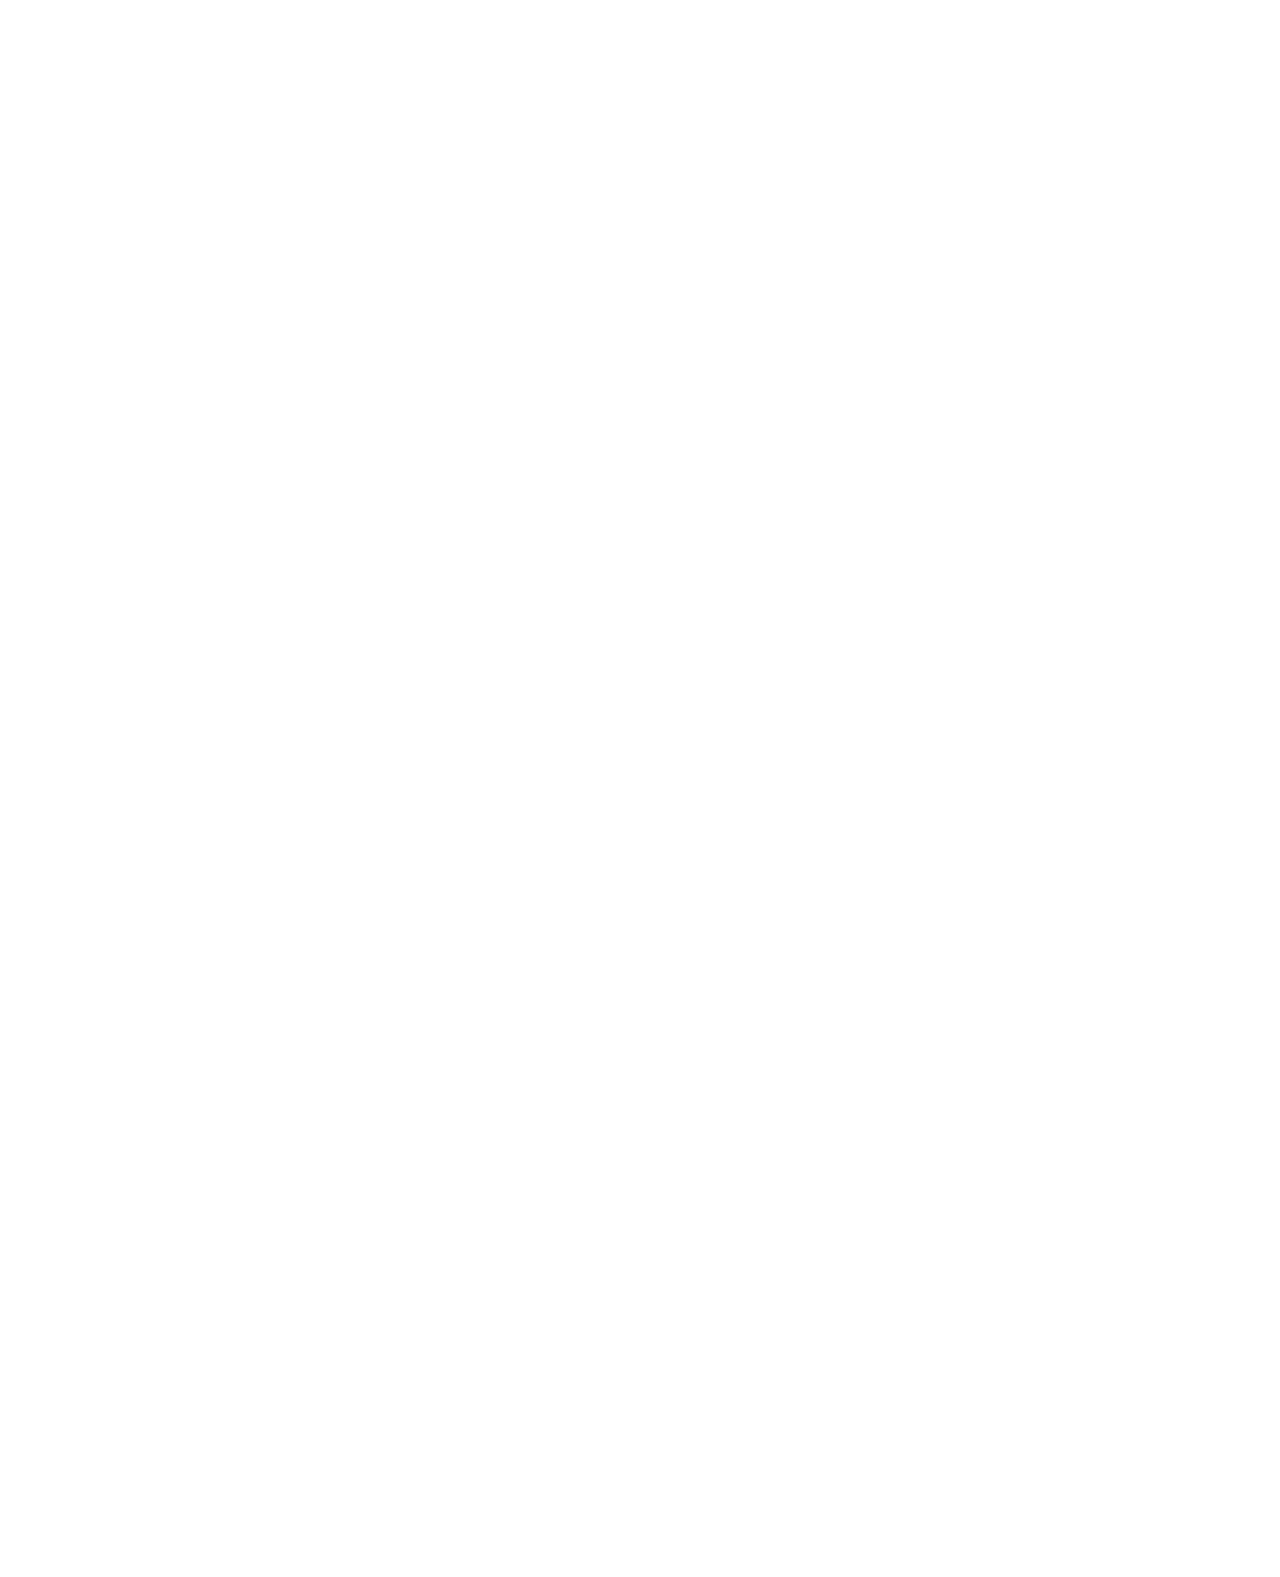
<file: single.html>
<!DOCTYPE html>
<html lang="en">
    <head>
        <meta charset="utf-8">
        <title>DaTrack Limited - From Concept to Creation</title>
        <meta content="width=device-width, initial-scale=1.0" name="viewport">
        <meta content="From Concept to Creation" name="keywords">
        <meta content="From Concept to Creation" name="description">

        <!-- Favicon -->
        <link href="img/logo.png" rel="icon">

        <!-- Google Font -->
        <link href="https://fonts.googleapis.com/css2?family=Poppins:wght@100;200;300;400;500;600;700;800;900&display=swap" rel="stylesheet">

        <!-- CSS Libraries -->
        <link href="https://stackpath.bootstrapcdn.com/bootstrap/4.4.1/css/bootstrap.min.css" rel="stylesheet">
        <link href="https://cdnjs.cloudflare.com/ajax/libs/font-awesome/5.10.0/css/all.min.css" rel="stylesheet">
        <link href="lib/flaticon/font/flaticon.css" rel="stylesheet"> 
        <link href="lib/animate/animate.min.css" rel="stylesheet">
        <link href="lib/owlcarousel/assets/owl.carousel.min.css" rel="stylesheet">
        <link href="lib/lightbox/css/lightbox.min.css" rel="stylesheet">
        <link href="lib/slick/slick.css" rel="stylesheet">
        <link href="lib/slick/slick-theme.css" rel="stylesheet">

        <!-- Template Stylesheet -->
        <link href="css/style.css" rel="stylesheet">
    </head>

    <body>
        <div class="wrapper">
            <!-- Top Bar Start -->
            <div class="top-bar">
                <div class="container-fluid">
                    <div class="row align-items-center">
                        <div class="col-lg-4 col-md-12">
                            <div class="logo">
                                <a href="index.html">
                                     <img src="img/logo.png" alt="Logo">
                                </a>
                            </div>
                        </div>
                        <div class="col-lg-8 col-md-7 d-none d-lg-block">
                            <div class="row">
                                <div class="col-4">
                                    <div class="top-bar-item">
                                        <div class="top-bar-icon">
                                            <i class="flaticon-calendar"></i>
                                        </div>
                                        <div class="top-bar-text">
                                            <h3>Opening Hour</h3>
                                            <p>Mon - Fri, 8:00 - 9:00</p>
                                        </div>
                                    </div>
                                </div>
                                <div class="col-4">
                                    <div class="top-bar-item">
                                        <div class="top-bar-icon">
                                            <i class="flaticon-call"></i>
                                        </div>
                                        <div class="top-bar-text">
                                            <h3>Call Us</h3>
                                            <a href="tel:+256772 978870"><p> +256 772 978870</p></a>
                                        </div>
                                    </div>
                                </div>
                                <div class="col-4">
                                    <div class="top-bar-item">
                                        <div class="top-bar-icon">
                                            <i class="flaticon-send-mail"></i>
                                        </div>
                                        <div class="top-bar-text">
                                            <h3>Email Us</h3>
                                            <a href="mailto:info@datracklimited.com"><p>info@datracklimited.com</p></a>
                                        </div>
                                    </div>
                                </div>
                            </div>
                        </div>
                    </div>
                </div>
            </div>
            <!-- Top Bar End -->

            <!-- Nav Bar Start -->
            <div class="nav-bar">
                <div class="container-fluid">
                    <nav class="navbar navbar-expand-lg bg-dark navbar-dark">
                        <a href="#" class="navbar-brand">MENU</a>
                        <button type="button" class="navbar-toggler" data-toggle="collapse" data-target="#navbarCollapse">
                            <span class="navbar-toggler-icon"></span>
                        </button>

                        <div class="collapse navbar-collapse justify-content-between" id="navbarCollapse">
                            <div class="navbar-nav mr-auto">
                                <a href="index.html" class="nav-item nav-link">Home</a>
                                <a href="about.html" class="nav-item nav-link">About</a>
                                <a href="service.html" class="nav-item nav-link">Service</a>
                                <a href="team.html" class="nav-item nav-link">Team</a>
                                <a href="portfolio.html" class="nav-item nav-link">Project</a>
                                <div class="nav-item dropdown">
                                    <a href="#" class="nav-link dropdown-toggle active" data-toggle="dropdown">Pages</a>
                                    <div class="dropdown-menu">
                                        <a href="blog.html" class="dropdown-item">Blog Page</a>
                                        <a href="single.html" class="dropdown-item">Single Page</a>
                                    </div>
                                </div>
                                <a href="contact.html" class="nav-item nav-link">Contact</a>
                            </div>
                            <div class="ml-auto">
                                <a class="btn" href="#">Get A Quote</a>
                            </div>
                        </div>
                    </nav>
                </div>
            </div>
            <!-- Nav Bar End -->


            <!-- Page Header Start -->
            <div class="page-header">
                <div class="container">
                    <div class="row">
                        <div class="col-12">
                            <h2>Single Page</h2>
                        </div>
                        <div class="col-12">
                            <a href="">Home</a>
                            <a href="">Single Page</a>
                        </div>
                    </div>
                </div>
            </div>
            <!-- Page Header End -->


            <!-- Single Post Start-->
            <div class="single">
                <div class="container">
                    <div class="row">
                        <div class="col-lg-8">
                            <div class="single-content wow fadeInUp">
                                <img src="img/single.jpg" />
                                <h2>Lorem ipsum dolor sit amet</h2>
                                <p>
                                    Lorem ipsum dolor sit amet, consectetur adipiscing elit. Integer molestie, lorem eu eleifend bibendum, augue purus mollis sapien, non rhoncus eros leo in nunc. Donec a nulla vel turpis consectetur tempor ac vel justo. In hac habitasse platea dictumst. Cras nec sollicitudin eros. Nunc eu enim non turpis sagittis rhoncus consectetur id augue. Mauris dignissim neque felis. Phasellus mollis mi a pharetra cursus. Maecenas vulputate augue placerat lacus mattis, nec ornare risus sollicitudin.
                                </p>
                                <p>
                                    Mauris eu pulvinar tellus, eu luctus nisl. Pellentesque suscipit mi eu varius pulvinar. Aenean vulputate, massa eget elementum finibus, ipsum arcu commodo est, ut mattis eros orci ac risus. Suspendisse ornare, massa in feugiat facilisis, eros nisl auctor lacus, laoreet tempus elit dolor eu lorem. Nunc a arcu suscipit, suscipit quam quis, semper augue.
                                </p>
                                <p>
                                    Quisque arcu nulla, convallis nec orci vel, suscipit elementum odio. Curabitur volutpat velit non diam tincidunt sodales. Nullam sapien libero, bibendum nec viverra in, iaculis ut eros.
                                </p>
                                <h3>Lorem ipsum dolor sit amet</h3>
                                <p>
                                    Vestibulum sit amet ullamcorper sem. Integer hendrerit elit eget purus sodales maximus. Quisque ac nulla arcu. Morbi venenatis arcu ac arcu cursus pharetra. Morbi sit amet viverra augue, ac ultricies libero. Praesent elementum lectus mi, eu elementum urna venenatis sed. Donec auctor purus ut mattis feugiat. Integer mi erat, consectetur sed tincidunt vitae, sagittis elementum libero. Vivamus a mauris consequat, hendrerit lectus in, fermentum libero. Integer mattis bibendum neque et porttitor.
                                </p>
                                <p>
                                    Mauris quis arcu finibus, posuere dolor eu, viverra felis. Orci varius natoque penatibus et magnis dis parturient montes, nascetur ridiculus mus. In porta, ex vitae accumsan facilisis, nisi tellus dictum metus, quis fringilla dui tellus in tellus. Praesent pharetra orci at vehicula posuere. Sed molestie fringilla lorem, vel imperdiet tortor blandit at. Quisque non ultrices lorem, eget rhoncus orci. Fusce porttitor placerat diam et mattis. Nam laoreet, ex eu posuere sollicitudin, sem tortor pellentesque ipsum, quis mattis purus lectus ut lacus. Integer eu risus ac est interdum scelerisque.
                                </p>
                                <h4>Lorem ipsum dolor sit amet</h4>
                                <p>
                                    Praesent ultricies, mauris eget vestibulum viverra, neque lorem malesuada mauris, eget rhoncus lectus enim a lorem. Vivamus at vehicula risus, eget facilisis massa. Lorem ipsum dolor sit amet, consectetur adipiscing elit. Cras et posuere sapien. Fusce bibendum lorem sem, quis tincidunt felis mattis nec.
                                </p>
                                <p>
                                    Proin vel nulla purus. Nunc nec eros in nisi efficitur rutrum quis sed eros. Mauris felis dolor, rhoncus eget gravida vitae, pretium vel arcu. Cras blandit tellus eget tellus dictum venenatis. Sed ultricies bibendum dictum. Etiam facilisis erat id turpis tincidunt malesuada. Duis bibendum sapien eu condimentum sagittis. Proin nunc lorem, ullamcorper vel tortor sodales, imperdiet lacinia dui. Sed congue, felis id rhoncus varius, urna lacus imperdiet nunc, ut porttitor mauris mi quis mi. Integer rutrum est finibus metus eleifend scelerisque. Morbi auctor dignissim purus in interdum. Vestibulum eu dictum enim. Suspendisse et sem vitae velit feugiat facilisis.
                                </p>
                                <p>
                                    Nam sodales scelerisque nunc sed convallis. Vestibulum facilisis porta erat, sit amet pharetra tortor blandit id. Nunc velit tellus, consectetur sed convallis in, tincidunt finibus nulla. Integer vel ex in mauris tincidunt tincidunt nec sed elit. Etiam pretium lectus lectus, sed aliquet erat tristique euismod. Praesent faucibus nisl augue, ac tempus libero pellentesque malesuada. Vivamus iaculis imperdiet laoreet. Aliquam vel felis felis. Proin sed sapien erat. Etiam a quam et metus tempor rutrum. Curabitur in faucibus justo. Etiam imperdiet iaculis urna.
                                </p>
                            </div>
                            <div class="single-tags wow fadeInUp">
                                <a href="">National</a>
                                <a href="">International</a>
                                <a href="">Economics</a>
                                <a href="">Politics</a>
                                <a href="">Lifestyle</a>
                                <a href="">Technology</a>
                                <a href="">Trades</a>
                            </div>
                            <div class="single-bio wow fadeInUp">
                                <div class="single-bio-img">
                                    <img src="img/user.jpg" />
                                </div>
                                <div class="single-bio-text">
                                    <h3>Author Name</h3>
                                    <p>
                                        Lorem ipsum dolor sit amet elit. Integer lorem augue purus mollis sapien, non eros leo in nunc. Donec a nulla vel turpis tempor ac vel justo. In hac platea dictumst.
                                    </p>
                                </div>
                            </div>
                            <div class="single-related wow fadeInUp">
                                <h2>Related Post</h2>
                                <div class="owl-carousel related-slider">
                                    <div class="post-item">
                                        <div class="post-img">
                                            <img src="img/post-1.jpg" />
                                        </div>
                                        <div class="post-text">
                                            <a href="">Lorem ipsum dolor sit amet consec adipis elit</a>
                                            <div class="post-meta">
                                                <p>By<a href="">Admin</a></p>
                                                <p>In<a href="">Design</a></p>
                                            </div>
                                        </div>
                                    </div>
                                    <div class="post-item">
                                        <div class="post-img">
                                            <img src="img/post-2.jpg" />
                                        </div>
                                        <div class="post-text">
                                            <a href="">Lorem ipsum dolor sit amet consec adipis elit</a>
                                            <div class="post-meta">
                                                <p>By<a href="">Admin</a></p>
                                                <p>In<a href="">Design</a></p>
                                            </div>
                                        </div>
                                    </div>
                                    <div class="post-item">
                                        <div class="post-img">
                                            <img src="img/post-3.jpg" />
                                        </div>
                                        <div class="post-text">
                                            <a href="">Lorem ipsum dolor sit amet consec adipis elit</a>
                                            <div class="post-meta">
                                                <p>By<a href="">Admin</a></p>
                                                <p>In<a href="">Design</a></p>
                                            </div>
                                        </div>
                                    </div>
                                    <div class="post-item">
                                        <div class="post-img">
                                            <img src="img/post-4.jpg" />
                                        </div>
                                        <div class="post-text">
                                            <a href="">Lorem ipsum dolor sit amet consec adipis elit</a>
                                            <div class="post-meta">
                                                <p>By<a href="">Admin</a></p>
                                                <p>In<a href="">Design</a></p>
                                            </div>
                                        </div>
                                    </div>
                                </div>
                            </div>

                            <div class="single-comment wow fadeInUp">
                                <h2>3 Comments</h2>
                                <ul class="comment-list">
                                    <li class="comment-item">
                                        <div class="comment-body">
                                            <div class="comment-img">
                                                <img src="img/user.jpg" />
                                            </div>
                                            <div class="comment-text">
                                                <h3><a href="">Josh Dunn</a></h3>
                                                <span>01 Jan 2045 at 12:00pm</span>
                                                <p>
                                                    Lorem ipsum dolor sit amet elit. Integer lorem augue purus mollis sapien, non eros leo in nunc. Donec a nulla vel turpis tempor ac vel justo. In hac platea dictumst. 
                                                </p>
                                                <a class="btn" href="">Reply</a>
                                            </div>
                                        </div>
                                    </li>
                                    <li class="comment-item">
                                        <div class="comment-body">
                                            <div class="comment-img">
                                                <img src="img/user.jpg" />
                                            </div>
                                            <div class="comment-text">
                                                <h3><a href="">Josh Dunn</a></h3>
                                                <p><span>01 Jan 2045 at 12:00pm</span></p>
                                                <p>
                                                    Lorem ipsum dolor sit amet elit. Integer lorem augue purus mollis sapien, non eros leo in nunc. Donec a nulla vel turpis tempor ac vel justo. In hac platea dictumst. 
                                                </p>
                                                <a class="btn" href="">Reply</a>
                                            </div>
                                        </div>
                                        <ul class="comment-child">
                                            <li class="comment-item">
                                                <div class="comment-body">
                                                    <div class="comment-img">
                                                        <img src="img/user.jpg" />
                                                    </div>
                                                    <div class="comment-text">
                                                        <h3><a href="">Josh Dunn</a></h3>
                                                        <p><span>01 Jan 2045 at 12:00pm</span></p>
                                                        <p>
                                                            Lorem ipsum dolor sit amet elit. Integer lorem augue purus mollis sapien, non eros leo in nunc. Donec a nulla vel turpis tempor ac vel justo. In hac platea dictumst. 
                                                        </p>
                                                        <a class="btn" href="">Reply</a>
                                                    </div>
                                                </div>
                                            </li>
                                        </ul>
                                    </li>
                                </ul>
                            </div>
                            <div class="comment-form wow fadeInUp">
                                <h2>Leave a comment</h2>
                                <form>
                                    <div class="form-group">
                                        <label for="name">Name *</label>
                                        <input type="text" class="form-control" id="name">
                                    </div>
                                    <div class="form-group">
                                        <label for="email">Email *</label>
                                        <input type="email" class="form-control" id="email">
                                    </div>
                                    <div class="form-group">
                                        <label for="website">Website</label>
                                        <input type="url" class="form-control" id="website">
                                    </div>

                                    <div class="form-group">
                                        <label for="message">Message *</label>
                                        <textarea id="message" cols="30" rows="5" class="form-control"></textarea>
                                    </div>
                                    <div class="form-group">
                                        <input type="submit" value="Post Comment" class="btn">
                                    </div>
                                </form>
                            </div>
                        </div>

                        <div class="col-lg-4">
                            <div class="sidebar">
                                <div class="sidebar-widget wow fadeInUp">
                                    <div class="search-widget">
                                        <form>
                                            <input class="form-control" type="text" placeholder="Search Keyword">
                                            <button class="btn"><i class="fa fa-search"></i></button>
                                        </form>
                                    </div>
                                </div>

                                <div class="sidebar-widget wow fadeInUp">
                                    <h2 class="widget-title">Recent Post</h2>
                                    <div class="recent-post">
                                        <div class="post-item">
                                            <div class="post-img">
                                                <img src="img/post-1.jpg" />
                                            </div>
                                            <div class="post-text">
                                                <a href="">Lorem ipsum dolor sit amet consec adipis elit</a>
                                                <div class="post-meta">
                                                    <p>By<a href="">Admin</a></p>
                                                    <p>In<a href="">Design</a></p>
                                                </div>
                                            </div>
                                        </div>
                                        <div class="post-item">
                                            <div class="post-img">
                                                <img src="img/post-2.jpg" />
                                            </div>
                                            <div class="post-text">
                                                <a href="">Lorem ipsum dolor sit amet consec adipis elit</a>
                                                <div class="post-meta">
                                                    <p>By<a href="">Admin</a></p>
                                                    <p>In<a href="">Design</a></p>
                                                </div>
                                            </div>
                                        </div>
                                        <div class="post-item">
                                            <div class="post-img">
                                                <img src="img/post-3.jpg" />
                                            </div>
                                            <div class="post-text">
                                                <a href="">Lorem ipsum dolor sit amet consec adipis elit</a>
                                                <div class="post-meta">
                                                    <p>By<a href="">Admin</a></p>
                                                    <p>In<a href="">Design</a></p>
                                                </div>
                                            </div>
                                        </div>
                                        <div class="post-item">
                                            <div class="post-img">
                                                <img src="img/post-4.jpg" />
                                            </div>
                                            <div class="post-text">
                                                <a href="">Lorem ipsum dolor sit amet consec adipis elit</a>
                                                <div class="post-meta">
                                                    <p>By<a href="">Admin</a></p>
                                                    <p>In<a href="">Design</a></p>
                                                </div>
                                            </div>
                                        </div>
                                        <div class="post-item">
                                            <div class="post-img">
                                                <img src="img/post-5.jpg" />
                                            </div>
                                            <div class="post-text">
                                                <a href="">Lorem ipsum dolor sit amet consec adipis elit</a>
                                                <div class="post-meta">
                                                    <p>By<a href="">Admin</a></p>
                                                    <p>In<a href="">Design</a></p>
                                                </div>
                                            </div>
                                        </div>
                                    </div>
                                </div>

                                <div class="sidebar-widget wow fadeInUp">
                                    <div class="image-widget">
                                        <a href="#"><img src="img/blog-1.jpg" alt="Image"></a>
                                    </div>
                                </div>

                                <div class="sidebar-widget wow fadeInUp">
                                    <div class="tab-post">
                                        <ul class="nav nav-pills nav-justified">
                                            <li class="nav-item">
                                                <a class="nav-link active" data-toggle="pill" href="#featured">Featured</a>
                                            </li>
                                            <li class="nav-item">
                                                <a class="nav-link" data-toggle="pill" href="#popular">Popular</a>
                                            </li>
                                            <li class="nav-item">
                                                <a class="nav-link" data-toggle="pill" href="#latest">Latest</a>
                                            </li>
                                        </ul>

                                        <div class="tab-content">
                                            <div id="featured" class="container tab-pane active">
                                                <div class="post-item">
                                                    <div class="post-img">
                                                        <img src="img/post-1.jpg" />
                                                    </div>
                                                    <div class="post-text">
                                                        <a href="">Lorem ipsum dolor sit amet consec adipis elit</a>
                                                        <div class="post-meta">
                                                            <p>By<a href="">Admin</a></p>
                                                            <p>In<a href="">Design</a></p>
                                                        </div>
                                                    </div>
                                                </div>
                                                <div class="post-item">
                                                    <div class="post-img">
                                                        <img src="img/post-2.jpg" />
                                                    </div>
                                                    <div class="post-text">
                                                        <a href="">Lorem ipsum dolor sit amet consec adipis elit</a>
                                                        <div class="post-meta">
                                                            <p>By<a href="">Admin</a></p>
                                                            <p>In<a href="">Design</a></p>
                                                        </div>
                                                    </div>
                                                </div>
                                                <div class="post-item">
                                                    <div class="post-img">
                                                        <img src="img/post-3.jpg" />
                                                    </div>
                                                    <div class="post-text">
                                                        <a href="">Lorem ipsum dolor sit amet consec adipis elit</a>
                                                        <div class="post-meta">
                                                            <p>By<a href="">Admin</a></p>
                                                            <p>In<a href="">Design</a></p>
                                                        </div>
                                                    </div>
                                                </div>
                                                <div class="post-item">
                                                    <div class="post-img">
                                                        <img src="img/post-4.jpg" />
                                                    </div>
                                                    <div class="post-text">
                                                        <a href="">Lorem ipsum dolor sit amet consec adipis elit</a>
                                                        <div class="post-meta">
                                                            <p>By<a href="">Admin</a></p>
                                                            <p>In<a href="">Design</a></p>
                                                        </div>
                                                    </div>
                                                </div>
                                                <div class="post-item">
                                                    <div class="post-img">
                                                        <img src="img/post-5.jpg" />
                                                    </div>
                                                    <div class="post-text">
                                                        <a href="">Lorem ipsum dolor sit amet consec adipis elit</a>
                                                        <div class="post-meta">
                                                            <p>By<a href="">Admin</a></p>
                                                            <p>In<a href="">Design</a></p>
                                                        </div>
                                                    </div>
                                                </div>
                                            </div>
                                            <div id="popular" class="container tab-pane fade">
                                                <div class="post-item">
                                                    <div class="post-img">
                                                        <img src="img/post-1.jpg" />
                                                    </div>
                                                    <div class="post-text">
                                                        <a href="">Lorem ipsum dolor sit amet consec adipis elit</a>
                                                        <div class="post-meta">
                                                            <p>By<a href="">Admin</a></p>
                                                            <p>In<a href="">Design</a></p>
                                                        </div>
                                                    </div>
                                                </div>
                                                <div class="post-item">
                                                    <div class="post-img">
                                                        <img src="img/post-2.jpg" />
                                                    </div>
                                                    <div class="post-text">
                                                        <a href="">Lorem ipsum dolor sit amet consec adipis elit</a>
                                                        <div class="post-meta">
                                                            <p>By<a href="">Admin</a></p>
                                                            <p>In<a href="">Design</a></p>
                                                        </div>
                                                    </div>
                                                </div>
                                                <div class="post-item">
                                                    <div class="post-img">
                                                        <img src="img/post-3.jpg" />
                                                    </div>
                                                    <div class="post-text">
                                                        <a href="">Lorem ipsum dolor sit amet consec adipis elit</a>
                                                        <div class="post-meta">
                                                            <p>By<a href="">Admin</a></p>
                                                            <p>In<a href="">Design</a></p>
                                                        </div>
                                                    </div>
                                                </div>
                                                <div class="post-item">
                                                    <div class="post-img">
                                                        <img src="img/post-4.jpg" />
                                                    </div>
                                                    <div class="post-text">
                                                        <a href="">Lorem ipsum dolor sit amet consec adipis elit</a>
                                                        <div class="post-meta">
                                                            <p>By<a href="">Admin</a></p>
                                                            <p>In<a href="">Design</a></p>
                                                        </div>
                                                    </div>
                                                </div>
                                                <div class="post-item">
                                                    <div class="post-img">
                                                        <img src="img/post-5.jpg" />
                                                    </div>
                                                    <div class="post-text">
                                                        <a href="">Lorem ipsum dolor sit amet consec adipis elit</a>
                                                        <div class="post-meta">
                                                            <p>By<a href="">Admin</a></p>
                                                            <p>In<a href="">Design</a></p>
                                                        </div>
                                                    </div>
                                                </div>
                                            </div>
                                            <div id="latest" class="container tab-pane fade">
                                                <div class="post-item">
                                                    <div class="post-img">
                                                        <img src="img/post-1.jpg" />
                                                    </div>
                                                    <div class="post-text">
                                                        <a href="">Lorem ipsum dolor sit amet consec adipis elit</a>
                                                        <div class="post-meta">
                                                            <p>By<a href="">Admin</a></p>
                                                            <p>In<a href="">Design</a></p>
                                                        </div>
                                                    </div>
                                                </div>
                                                <div class="post-item">
                                                    <div class="post-img">
                                                        <img src="img/post-2.jpg" />
                                                    </div>
                                                    <div class="post-text">
                                                        <a href="">Lorem ipsum dolor sit amet consec adipis elit</a>
                                                        <div class="post-meta">
                                                            <p>By<a href="">Admin</a></p>
                                                            <p>In<a href="">Design</a></p>
                                                        </div>
                                                    </div>
                                                </div>
                                                <div class="post-item">
                                                    <div class="post-img">
                                                        <img src="img/post-3.jpg" />
                                                    </div>
                                                    <div class="post-text">
                                                        <a href="">Lorem ipsum dolor sit amet consec adipis elit</a>
                                                        <div class="post-meta">
                                                            <p>By<a href="">Admin</a></p>
                                                            <p>In<a href="">Design</a></p>
                                                        </div>
                                                    </div>
                                                </div>
                                                <div class="post-item">
                                                    <div class="post-img">
                                                        <img src="img/post-4.jpg" />
                                                    </div>
                                                    <div class="post-text">
                                                        <a href="">Lorem ipsum dolor sit amet consec adipis elit</a>
                                                        <div class="post-meta">
                                                            <p>By<a href="">Admin</a></p>
                                                            <p>In<a href="">Design</a></p>
                                                        </div>
                                                    </div>
                                                </div>
                                                <div class="post-item">
                                                    <div class="post-img">
                                                        <img src="img/post-5.jpg" />
                                                    </div>
                                                    <div class="post-text">
                                                        <a href="">Lorem ipsum dolor sit amet consec adipis elit</a>
                                                        <div class="post-meta">
                                                            <p>By<a href="">Admin</a></p>
                                                            <p>In<a href="">Design</a></p>
                                                        </div>
                                                    </div>
                                                </div>
                                            </div>
                                        </div>
                                    </div>
                                </div>

                                <div class="sidebar-widget wow fadeInUp">
                                    <div class="image-widget">
                                        <a href="#"><img src="img/blog-2.jpg" alt="Image"></a>
                                    </div>
                                </div>

                                <div class="sidebar-widget wow fadeInUp">
                                    <h2 class="widget-title">Categories</h2>
                                    <div class="category-widget">
                                        <ul>
                                            <li><a href="">National</a><span>(98)</span></li>
                                            <li><a href="">International</a><span>(87)</span></li>
                                            <li><a href="">Economics</a><span>(76)</span></li>
                                            <li><a href="">Politics</a><span>(65)</span></li>
                                            <li><a href="">Lifestyle</a><span>(54)</span></li>
                                            <li><a href="">Technology</a><span>(43)</span></li>
                                            <li><a href="">Trades</a><span>(32)</span></li>
                                        </ul>
                                    </div>
                                </div>

                                <div class="sidebar-widget wow fadeInUp">
                                    <div class="image-widget">
                                        <a href="#"><img src="img/blog-3.jpg" alt="Image"></a>
                                    </div>
                                </div>

                                <div class="sidebar-widget wow fadeInUp">
                                    <h2 class="widget-title">Tags Cloud</h2>
                                    <div class="tag-widget">
                                        <a href="">National</a>
                                        <a href="">International</a>
                                        <a href="">Economics</a>
                                        <a href="">Politics</a>
                                        <a href="">Lifestyle</a>
                                        <a href="">Technology</a>
                                        <a href="">Trades</a>
                                    </div>
                                </div>

                                <div class="sidebar-widget wow fadeInUp">
                                    <h2 class="widget-title">Text Widget</h2>
                                    <div class="text-widget">
                                        <p>
                                            Lorem ipsum dolor sit amet elit. Integer lorem augue purus mollis sapien, non eros leo in nunc. Donec a nulla vel turpis tempor ac vel justo. In hac platea nec eros. Nunc eu enim non turpis id augue.
                                        </p>
                                    </div>
                                </div>
                            </div>
                        </div>
                    </div>
                </div>
            </div>
            <!-- Single Post End-->   


            <!-- Footer Start -->
            <div class="footer wow fadeIn" data-wow-delay="0.3s">
                <div class="container">
                    <div class="row">
                        <div class="col-md-6 col-lg-3">
                            <div class="footer-contact">
                                <h2>Office Contact</h2>
                                <p><i class="fa fa-map-marker-alt"></i>Plot 932, Block 223, 2nd Floor Ebenezer House, along Kireka – Namugongo Road. </p>
                                <p><i class="fa fa-phone-alt"></i><a href="tel:+256772 978870"> +256 772 978870 </a>0</p>
                                <p><i class="fa fa-envelope"></i>info@datracklimited.com</p>
                                <div class="footer-social">
                                    <a href=""><i class="fab fa-twitter"></i></a>
                                    <a href=""><i class="fab fa-facebook-f"></i></a>
                                    <a href=""><i class="fab fa-youtube"></i></a>
                                    <a href=""><i class="fab fa-instagram"></i></a>
                                    <a href=""><i class="fab fa-linkedin-in"></i></a>
                                </div>
                            </div>
                        </div>
                        <div class="col-md-6 col-lg-3">
                            <div class="footer-link">
                                <h2>Services Areas</h2>
                                <a href="">Building Construction</a>
                                <a href="">House Renovation</a>
                                <a href="">Architecture Design</a>
                                <a href="">Interior Design</a>
                                <a href="">Painting</a>
                            </div>
                        </div>
                        <div class="col-md-6 col-lg-3">
                            <div class="footer-link">
                                <h2>Useful Pages</h2>
                                <a href="">About Us</a>
                                <a href="">Contact Us</a>
                                <a href="">Our Team</a>
                                <a href="">Projects</a>
                                <a href="">Testimonial</a>
                            </div>
                        </div>
                        <div class="col-md-6 col-lg-3">
                            <div class="newsletter">
                                <h2>Newsletter</h2>
                                <p>
                                    Lorem ipsum dolor sit amet elit. Phasellus nec pretium mi. Curabitur facilisis ornare velit non vulpu
                                </p>
                                <div class="form">
                                    <input class="form-control" placeholder="Email here">
                                    <button class="btn">Submit</button>
                                </div>
                            </div>
                        </div>
                    </div>
                </div>
                <div class="container footer-menu">
                    <div class="f-menu">
                        <a href="">Terms of use</a>
                        <a href="">Privacy policy</a>
                        <a href="">Cookies</a>
                        <a href="">Help</a>
                        <a href="">FQAs</a>
                    </div>
                </div>
                <div class="container copyright">
                    <div class="row">
                        <div class="col-md-6">
                            <p>&copy; <a href="#">Your Site Name</a>, All Right Reserved.</p>
                        </div>
                        
                    </div>
                </div>
            </div>
            <!-- Footer End -->

            <a href="#" class="back-to-top"><i class="fa fa-chevron-up"></i></a>
        </div>

        <!-- JavaScript Libraries -->
        <script src="https://code.jquery.com/jquery-3.4.1.min.js"></script>
        <script src="https://stackpath.bootstrapcdn.com/bootstrap/4.4.1/js/bootstrap.bundle.min.js"></script>
        <script src="lib/easing/easing.min.js"></script>
        <script src="lib/wow/wow.min.js"></script>
        <script src="lib/owlcarousel/owl.carousel.min.js"></script>
        <script src="lib/isotope/isotope.pkgd.min.js"></script>
        <script src="lib/lightbox/js/lightbox.min.js"></script>
        <script src="lib/waypoints/waypoints.min.js"></script>
        <script src="lib/counterup/counterup.min.js"></script>
        <script src="lib/slick/slick.min.js"></script>

        <!-- Template Javascript -->
        <script src="js/main.js"></script>
    </body>
</html>
</file>
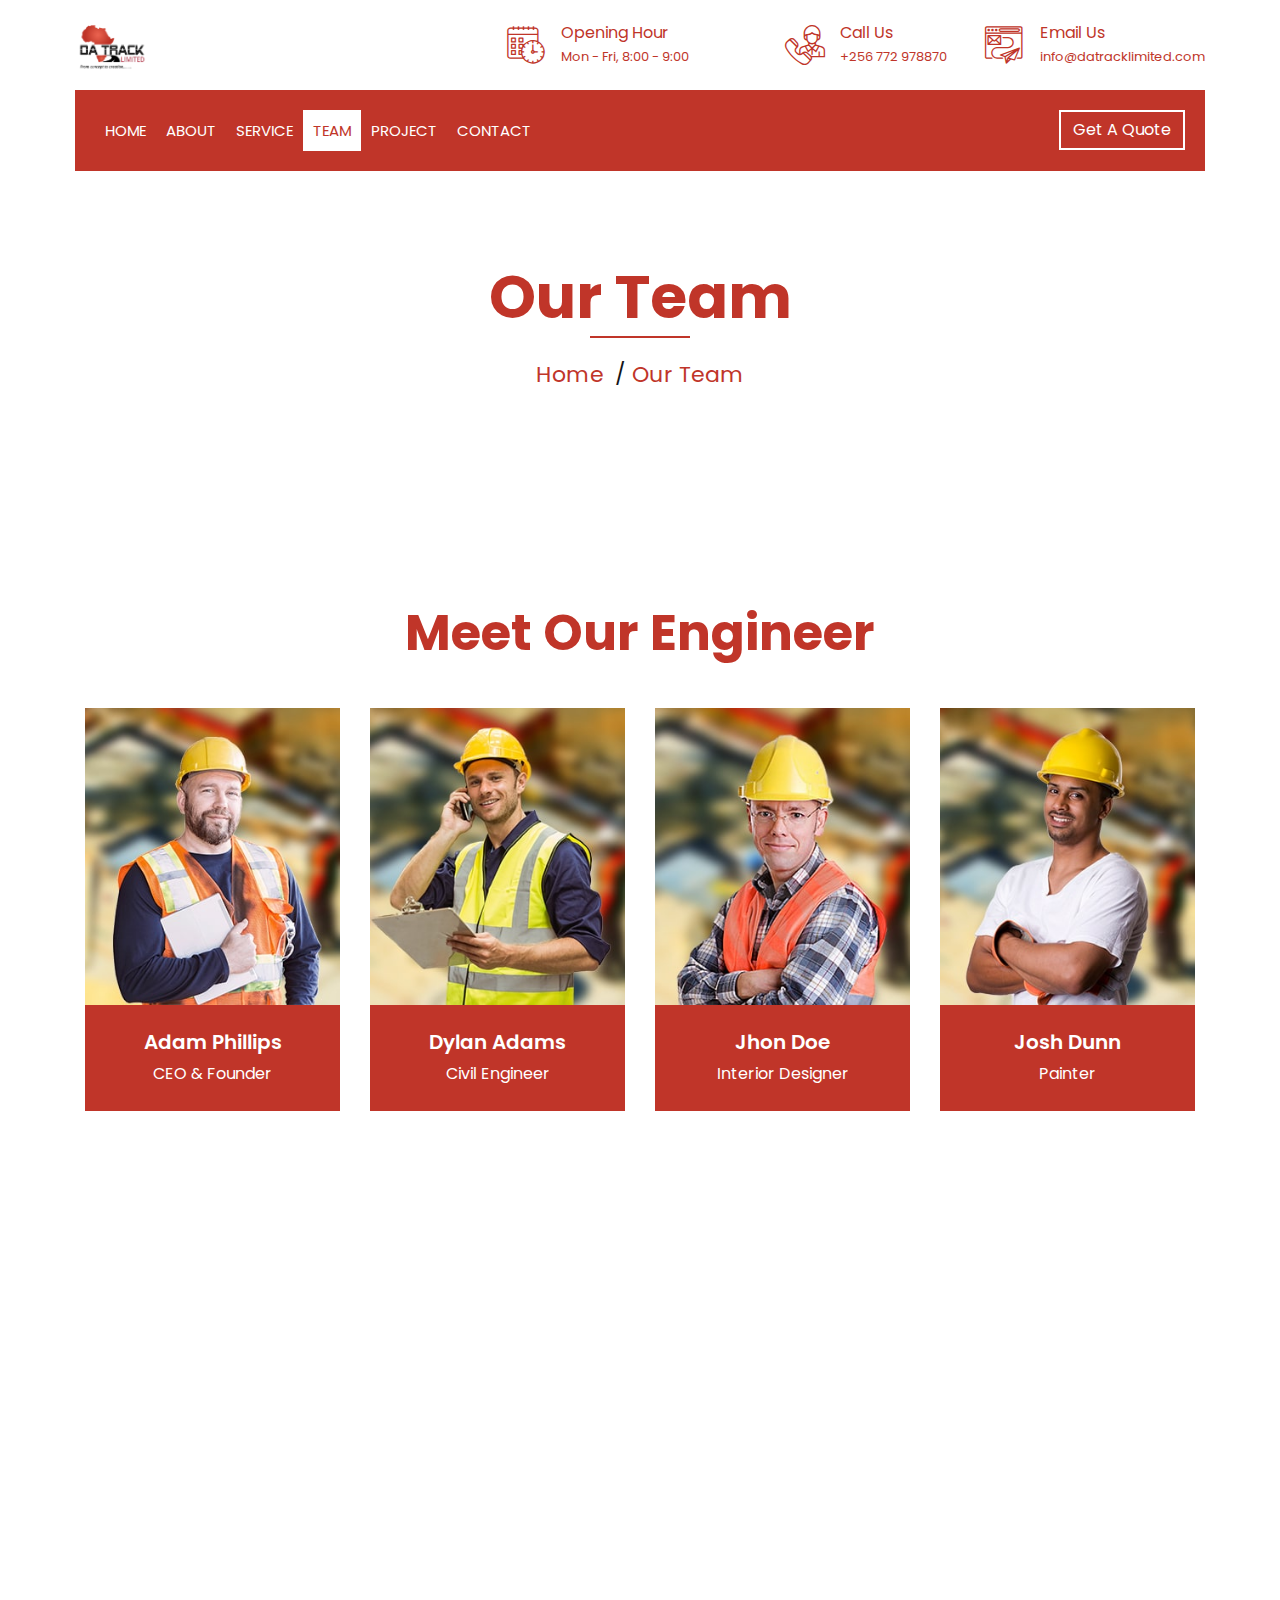
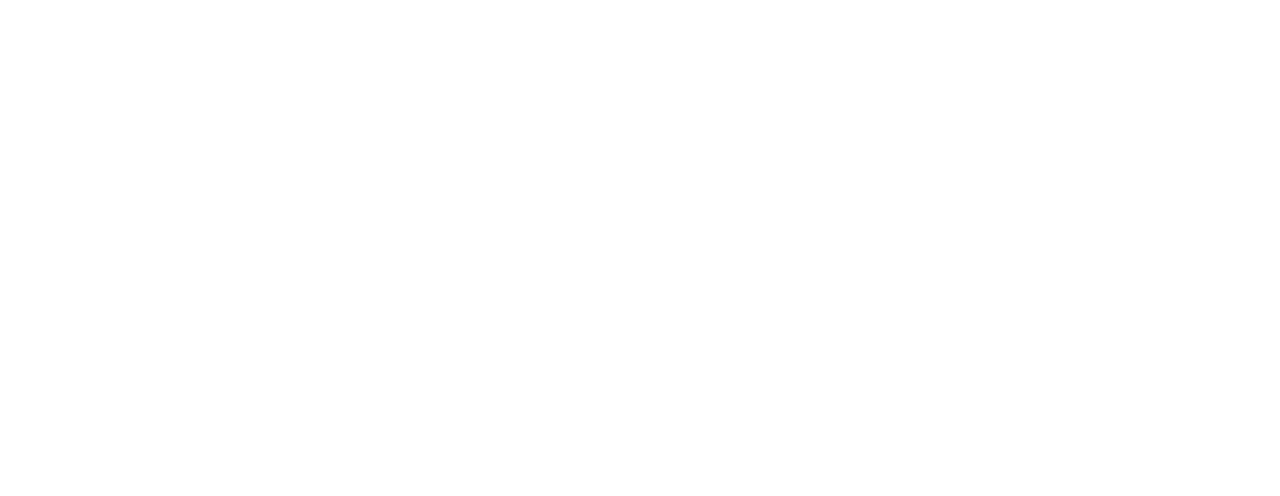
<file: team.html>
<!DOCTYPE html>
<html lang="en">
    <head>
        <meta charset="utf-8">
        <title>DaTrack Limited - From Concept to Creation</title>
        <meta content="width=device-width, initial-scale=1.0" name="viewport">
        <meta content="From Concept to Creation" name="keywords">
        <meta content="From Concept to Creation" name="description">

        <!-- Favicon -->
        <link href="img/logo.png" rel="icon">

        <!-- Google Font -->
        <link href="https://fonts.googleapis.com/css2?family=Poppins:wght@100;200;300;400;500;600;700;800;900&display=swap" rel="stylesheet">

        <!-- CSS Libraries -->
        <link href="https://stackpath.bootstrapcdn.com/bootstrap/4.4.1/css/bootstrap.min.css" rel="stylesheet">
        <link href="https://cdnjs.cloudflare.com/ajax/libs/font-awesome/5.10.0/css/all.min.css" rel="stylesheet">
        <link href="lib/flaticon/font/flaticon.css" rel="stylesheet"> 
        <link href="lib/animate/animate.min.css" rel="stylesheet">
        <link href="lib/owlcarousel/assets/owl.carousel.min.css" rel="stylesheet">
        <link href="lib/lightbox/css/lightbox.min.css" rel="stylesheet">
        <link href="lib/slick/slick.css" rel="stylesheet">
        <link href="lib/slick/slick-theme.css" rel="stylesheet">

        <!-- Template Stylesheet -->
        <link href="css/style.css" rel="stylesheet">
    </head>

    <body>
        <div class="wrapper">
            <!-- Top Bar Start -->
            <div class="top-bar">
                <div class="container-fluid">
                    <div class="row align-items-center">
                        <div class="col-lg-4 col-md-12">
                            <div class="logo">
                                <a href="index.html">
                                     <img src="img/logo.png" alt="Logo">
                                </a>
                            </div>
                        </div>
                        <div class="col-lg-8 col-md-7 d-none d-lg-block">
                            <div class="row">
                                <div class="col-4">
                                    <div class="top-bar-item">
                                        <div class="top-bar-icon">
                                            <i class="flaticon-calendar"></i>
                                        </div>
                                        <div class="top-bar-text">
                                            <h3>Opening Hour</h3>
                                            <p>Mon - Fri, 8:00 - 9:00</p>
                                        </div>
                                    </div>
                                </div>
                                <div class="col-4">
                                    <div class="top-bar-item">
                                        <div class="top-bar-icon">
                                            <i class="flaticon-call"></i>
                                        </div>
                                        <div class="top-bar-text">
                                            <h3>Call Us</h3>
                                            <a href="tel:+256772 978870"><p> +256 772 978870</p></a>
                                        </div>
                                    </div>
                                </div>
                                <div class="col-4">
                                    <div class="top-bar-item">
                                        <div class="top-bar-icon">
                                            <i class="flaticon-send-mail"></i>
                                        </div>
                                        <div class="top-bar-text">
                                            <h3>Email Us</h3>
                                            <a href="mailto:info@datracklimited.com"><p>info@datracklimited.com</p></a>
                                        </div>
                                    </div>
                                </div>
                            </div>
                        </div>
                    </div>
                </div>
            </div>
            <!-- Top Bar End -->

            <!-- Nav Bar Start -->
            <div class="nav-bar">
                <div class="container-fluid">
                    <nav class="navbar navbar-expand-lg bg-dark navbar-dark">
                        <a href="#" class="navbar-brand">MENU</a>
                        <button type="button" class="navbar-toggler" data-toggle="collapse" data-target="#navbarCollapse">
                            <span class="navbar-toggler-icon"></span>
                        </button>

                        <div class="collapse navbar-collapse justify-content-between" id="navbarCollapse">
                            <div class="navbar-nav mr-auto">
                                <a href="index.html" class="nav-item nav-link">Home</a>
                                <a href="about.html" class="nav-item nav-link">About</a>
                                <a href="service.html" class="nav-item nav-link">Service</a>
                                <a href="team.html" class="nav-item nav-link active">Team</a>
                                <a href="portfolio.html" class="nav-item nav-link">Project</a>
                                <!-- <div class="nav-item dropdown">
                                    <a href="#" class="nav-link dropdown-toggle" data-toggle="dropdown">Pages</a>
                                    <div class="dropdown-menu">
                                        <a href="blog.html" class="dropdown-item">Blog Page</a>
                                        <a href="single.html" class="dropdown-item">Single Page</a>
                                    </div>
                                </div> -->
                                <a href="contact.html" class="nav-item nav-link">Contact</a>
                            </div>
                            <div class="ml-auto">
                                <a class="btn" href="#">Get A Quote</a>
                            </div>
                        </div>
                    </nav>
                </div>
            </div>
            <!-- Nav Bar End -->
            
            
            <!-- Page Header Start -->
            <div class="page-header">
                <div class="container">
                    <div class="row">
                        <div class="col-12">
                            <h2>Our Team</h2>
                        </div>
                        <div class="col-12">
                            <a href="">Home</a>
                            <a href="">Our Team</a>
                        </div>
                    </div>
                </div>
            </div>
            <!-- Page Header End -->


            <!-- Team Start -->
            <div class="team">
                <div class="container">
                    <div class="section-header text-center">
                        <p>Our Team</p>
                        <h2>Meet Our Engineer</h2>
                    </div>
                    <div class="row">
                        <div class="col-lg-3 col-md-6 wow fadeInUp" data-wow-delay="0.1s">
                            <div class="team-item">
                                <div class="team-img">
                                    <img src="img/team-1.jpg" alt="Team Image">
                                </div>
                                <div class="team-text">
                                    <h2>Adam Phillips</h2>
                                    <p>CEO & Founder</p>
                                </div>
                                <div class="team-social">
                                    <a class="social-tw" href=""><i class="fab fa-twitter"></i></a>
                                    <a class="social-fb" href=""><i class="fab fa-facebook-f"></i></a>
                                    <a class="social-li" href=""><i class="fab fa-linkedin-in"></i></a>
                                    <a class="social-in" href=""><i class="fab fa-instagram"></i></a>
                                </div>
                            </div>
                        </div>
                        <div class="col-lg-3 col-md-6 wow fadeInUp" data-wow-delay="0.2s">
                            <div class="team-item">
                                <div class="team-img">
                                    <img src="img/team-2.jpg" alt="Team Image">
                                </div>
                                <div class="team-text">
                                    <h2>Dylan Adams</h2>
                                    <p>Civil Engineer</p>
                                </div>
                                <div class="team-social">
                                    <a class="social-tw" href=""><i class="fab fa-twitter"></i></a>
                                    <a class="social-fb" href=""><i class="fab fa-facebook-f"></i></a>
                                    <a class="social-li" href=""><i class="fab fa-linkedin-in"></i></a>
                                    <a class="social-in" href=""><i class="fab fa-instagram"></i></a>
                                </div>
                            </div>
                        </div>
                        <div class="col-lg-3 col-md-6 wow fadeInUp" data-wow-delay="0.3s">
                            <div class="team-item">
                                <div class="team-img">
                                    <img src="img/team-3.jpg" alt="Team Image">
                                </div>
                                <div class="team-text">
                                    <h2>Jhon Doe</h2>
                                    <p>Interior Designer</p>
                                </div>
                                <div class="team-social">
                                    <a class="social-tw" href=""><i class="fab fa-twitter"></i></a>
                                    <a class="social-fb" href=""><i class="fab fa-facebook-f"></i></a>
                                    <a class="social-li" href=""><i class="fab fa-linkedin-in"></i></a>
                                    <a class="social-in" href=""><i class="fab fa-instagram"></i></a>
                                </div>
                            </div>
                        </div>
                        <div class="col-lg-3 col-md-6 wow fadeInUp" data-wow-delay="0.4s">
                            <div class="team-item">
                                <div class="team-img">
                                    <img src="img/team-4.jpg" alt="Team Image">
                                </div>
                                <div class="team-text">
                                    <h2>Josh Dunn</h2>
                                    <p>Painter</p>
                                </div>
                                <div class="team-social">
                                    <a class="social-tw" href=""><i class="fab fa-twitter"></i></a>
                                    <a class="social-fb" href=""><i class="fab fa-facebook-f"></i></a>
                                    <a class="social-li" href=""><i class="fab fa-linkedin-in"></i></a>
                                    <a class="social-in" href=""><i class="fab fa-instagram"></i></a>
                                </div>
                            </div>
                        </div>
                        <div class="col-lg-3 col-md-6 wow fadeInUp" data-wow-delay="0.1s">
                            <div class="team-item">
                                <div class="team-img">
                                    <img src="img/team-1.jpg" alt="Team Image">
                                </div>
                                <div class="team-text">
                                    <h2>Adam Phillips</h2>
                                    <p>CEO & Founder</p>
                                </div>
                                <div class="team-social">
                                    <a class="social-tw" href=""><i class="fab fa-twitter"></i></a>
                                    <a class="social-fb" href=""><i class="fab fa-facebook-f"></i></a>
                                    <a class="social-li" href=""><i class="fab fa-linkedin-in"></i></a>
                                    <a class="social-in" href=""><i class="fab fa-instagram"></i></a>
                                </div>
                            </div>
                        </div>
                        <div class="col-lg-3 col-md-6 wow fadeInUp" data-wow-delay="0.2s">
                            <div class="team-item">
                                <div class="team-img">
                                    <img src="img/team-2.jpg" alt="Team Image">
                                </div>
                                <div class="team-text">
                                    <h2>Dylan Adams</h2>
                                    <p>Civil Engineer</p>
                                </div>
                                <div class="team-social">
                                    <a class="social-tw" href=""><i class="fab fa-twitter"></i></a>
                                    <a class="social-fb" href=""><i class="fab fa-facebook-f"></i></a>
                                    <a class="social-li" href=""><i class="fab fa-linkedin-in"></i></a>
                                    <a class="social-in" href=""><i class="fab fa-instagram"></i></a>
                                </div>
                            </div>
                        </div>
                        <div class="col-lg-3 col-md-6 wow fadeInUp" data-wow-delay="0.3s">
                            <div class="team-item">
                                <div class="team-img">
                                    <img src="img/team-3.jpg" alt="Team Image">
                                </div>
                                <div class="team-text">
                                    <h2>Jhon Doe</h2>
                                    <p>Interior Designer</p>
                                </div>
                                <div class="team-social">
                                    <a class="social-tw" href=""><i class="fab fa-twitter"></i></a>
                                    <a class="social-fb" href=""><i class="fab fa-facebook-f"></i></a>
                                    <a class="social-li" href=""><i class="fab fa-linkedin-in"></i></a>
                                    <a class="social-in" href=""><i class="fab fa-instagram"></i></a>
                                </div>
                            </div>
                        </div>
                        <div class="col-lg-3 col-md-6 wow fadeInUp" data-wow-delay="0.4s">
                            <div class="team-item">
                                <div class="team-img">
                                    <img src="img/team-4.jpg" alt="Team Image">
                                </div>
                                <div class="team-text">
                                    <h2>Josh Dunn</h2>
                                    <p>Painter</p>
                                </div>
                                <div class="team-social">
                                    <a class="social-tw" href=""><i class="fab fa-twitter"></i></a>
                                    <a class="social-fb" href=""><i class="fab fa-facebook-f"></i></a>
                                    <a class="social-li" href=""><i class="fab fa-linkedin-in"></i></a>
                                    <a class="social-in" href=""><i class="fab fa-instagram"></i></a>
                                </div>
                            </div>
                        </div>
                    </div>
                </div>
            </div>
            <!-- Team End -->


            <!-- Footer Start -->
            <div class="footer wow fadeIn" data-wow-delay="0.3s">
                <div class="container">
                    <div class="row">
                        <div class="col-md-6 col-lg-4">
                            <div class="footer-contact">
                                <h2>Office Contact</h2>
                                <p><i class="fa fa-map-marker-alt"></i>Plot 932, Block 223, 2nd Floor Ebenezer House, along Kireka – Namugongo Road. </p>
                            <p><i class="fa fa-phone-alt"></i> +256 772 978870</p>
                                <p><i class="fa fa-envelope"></i>info@datracklimited.com</p>
                                <div class="footer-social">
                                    <a href=""><i class="fab fa-twitter"></i></a>
                                    <a href=""><i class="fab fa-facebook-f"></i></a>
                                    <a href=""><i class="fab fa-youtube"></i></a>
                                    <a href=""><i class="fab fa-instagram"></i></a>
                                    <a href=""><i class="fab fa-linkedin-in"></i></a>
                                </div>
                            </div>
                        </div>
                        <div class="col-md-6 col-lg-4">
                            <div class="footer-link">
                                <h2>Services Areas</h2>
                                <a href="">Building Construction</a>
                                <a href="">House Renovation</a>
                                <a href="">Architecture Design</a>
                                <a href="">Interior Design</a>
                                <a href="">Painting</a>
                            </div>
                        </div>
                        <div class="col-md-6 col-lg-4">
                            <div class="footer-link">
                                <h2>Useful Pages</h2>
                                <a href="">About Us</a>
                                <a href="">Contact Us</a>
                                <a href="">Our Team</a>
                                <a href="">Projects</a>
                                <a href="">Testimonial</a>
                            </div>
                        </div>
                    </div>
                </div>
                <!-- <div class="container footer-menu">
                    <div class="f-menu">
                        <a href="">Terms of use</a>
                        <a href="">Privacy policy</a>
                        <a href="">Cookies</a>
                        <a href="">Help</a>
                        <a href="">FQAs</a>
                    </div>
                </div> -->
                <div class="container copyright">
                    <div class="row">
                        <div class="col-md-6">
                            <p>&copy; <a href="#">DaTrack Limited Uganda</a>, All Right Reserved.</p>
                        </div>
                        
                    </div>
                </div>
            </div>
            <!-- Footer End -->

            <a href="#" class="back-to-top"><i class="fa fa-chevron-up"></i></a>
        </div>

        <!-- JavaScript Libraries -->
        <script src="https://code.jquery.com/jquery-3.4.1.min.js"></script>
        <script src="https://stackpath.bootstrapcdn.com/bootstrap/4.4.1/js/bootstrap.bundle.min.js"></script>
        <script src="lib/easing/easing.min.js"></script>
        <script src="lib/wow/wow.min.js"></script>
        <script src="lib/owlcarousel/owl.carousel.min.js"></script>
        <script src="lib/isotope/isotope.pkgd.min.js"></script>
        <script src="lib/lightbox/js/lightbox.min.js"></script>
        <script src="lib/waypoints/waypoints.min.js"></script>
        <script src="lib/counterup/counterup.min.js"></script>
        <script src="lib/slick/slick.min.js"></script>

        <!-- Template Javascript -->
        <script src="js/main.js"></script>
    </body>
</html>
</file>
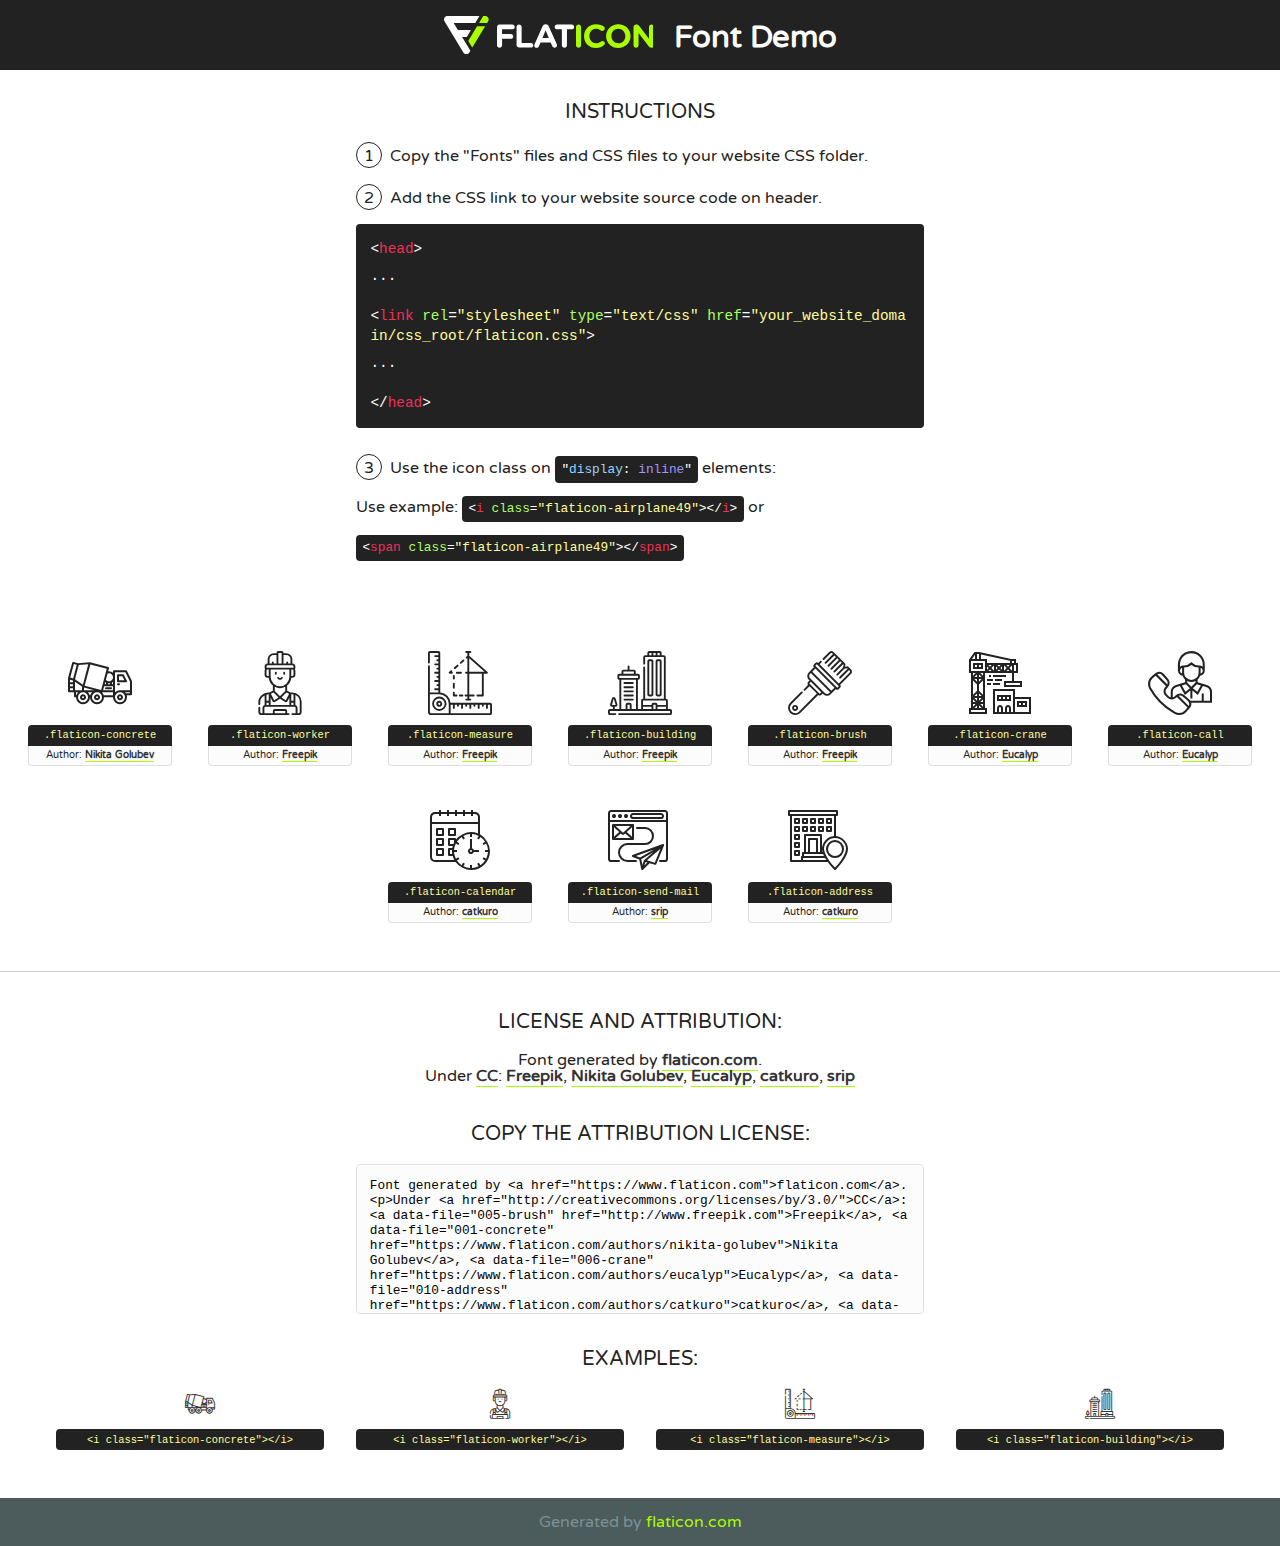
<file: lib/flaticon/font/flaticon.html>
<!DOCTYPE html>
<!--
  Flaticon icon font: Flaticon
  Creation date: 23/08/2020 07:24
-->
<html>
<!DOCTYPE html>
<html>

<head>
    <title>Flaticon WebFont</title>
    <link href="http://fonts.googleapis.com/css?family=Varela+Round" rel="stylesheet" type="text/css" />
    <link rel="stylesheet" type="text/css" href="flaticon.css">
    <meta charset="UTF-8">
    <style>
    html, body, div, span, applet, object, iframe,
    h1, h2, h3, h4, h5, h6, p, blockquote, pre,
    a, abbr, acronym, address, big, cite, code,
    del, dfn, em, img, ins, kbd, q, s, samp,
    small, strike, strong, sub, sup, tt, var,
    b, u, i, center,
    dl, dt, dd, ol, ul, li,
    fieldset, form, label, legend,
    table, caption, tbody, tfoot, thead, tr, th, td,
    article, aside, canvas, details, embed, 
    figure, figcaption, footer, header, hgroup, 
    menu, nav, output, ruby, section, summary,
    time, mark, audio, video {
        margin: 0;
        padding: 0;
        border: 0;
        font-size: 100%;
        font: inherit;
        vertical-align: baseline;
    }
    /* HTML5 display-role reset for older browsers */
    article, aside, details, figcaption, figure, 
    footer, header, hgroup, menu, nav, section {
        display: block;
    }
    body {
        line-height: 1;
    }
    ol, ul {
        list-style: none;
    }
    blockquote, q {
        quotes: none;
    }
    blockquote:before, blockquote:after,
    q:before, q:after {
        content: '';
        content: none;
    }
    table {
        border-collapse: collapse;
        border-spacing: 0;
    }
    body {
        font-family: 'Varela Round', Helvetica, Arial, sans-serif;
        font-size: 16px;
        color: #222;
    }
    a {
        color: #333;
        border-bottom: 1px solid #a9fd00;
        font-weight: bold;
        text-decoration: none;
    }
    * {
        -moz-box-sizing: border-box;
        -webkit-box-sizing: border-box;
        box-sizing: border-box;
        margin: 0;
        padding: 0;
    }
    [class^="flaticon-"]:before, [class*=" flaticon-"]:before, [class^="flaticon-"]:after, [class*=" flaticon-"]:after {
        font-family: Flaticon;
        font-size: 30px;
        font-style: normal;
        margin-left: 20px;
        color: #333;
    }
    .wrapper {
        max-width: 600px;
        margin: auto;
        padding: 0 1em;
    }
    .title {
        font-size: 1.25em;
        text-align: center;
        margin-bottom: 1em;
        text-transform: uppercase;
    }
    header {
        text-align: center;
        background-color: #222;
        color: #fff;
        padding: 1em;
    }
    header .logo {
        width: 210px;
        height: 38px;
        display: inline-block;
        vertical-align: middle;
        margin-right: 1em;
        border: none;
    }
    header strong {
        font-size: 1.95em;
        font-weight: bold;
        vertical-align: middle;
        margin-top: 5px;
        display: inline-block;
    }
    .demo {
        margin: 2em auto;
        line-height: 1.25em;
    }
    .demo ul li {
        margin-bottom: 1em;
    }
    .demo ul li .num {
        color: #222;
        border-radius: 20px;
        display: inline-block;
        width: 26px;
        padding: 3px;
        height: 26px;
        text-align: center;
        margin-right: 0.5em;
        border: 1px solid #222;
    }
    .demo ul li code {
        background-color: #222;
        border-radius: 4px;
        padding: 0.25em 0.5em;
        display: inline-block;
        color: #fff;
        font-family: Consolas,Monaco,Lucida Console,Liberation Mono,DejaVu Sans Mono,Bitstream Vera Sans Mono,Courier New, monospace;
        font-weight: lighter;
        margin-top: 1em;
        font-size: 0.8em;
        word-break: break-all;
    }
    .demo ul li code.big {
        padding: 1em;
        font-size: 0.9em;
    }
    .demo ul li code .red {
        color: #EF3159;
    }
    .demo ul li code .green {
        color: #ACFF65;
    }
    .demo ul li code .yellow {
        color: #FFFF99;
    }
    .demo ul li code .blue {
        color: #99D3FF;
    }
    .demo ul li code .purple {
        color: #A295FF;
    }
    .demo ul li code .dots {
        margin-top: 0.5em;
        display: block;
    }
    #glyphs {
        border-bottom: 1px solid #ccc;
        padding: 2em 0;
        text-align: center;
    }
    .glyph {
        display: inline-block;
        width: 9em;
        margin: 1em;
        text-align: center;
        vertical-align: top;
        background: #FFF;
    }
    .glyph .glyph-icon {
        padding: 10px;
        display: block;
        font-family:"Flaticon";
        font-size: 64px;
        line-height: 1;
    }
    .glyph .glyph-icon:before {
        font-size: 64px;
        color: #222;
        margin-left: 0;
    }
    .class-name {
        font-size: 0.65em;
        background-color: #222;
        color: #fff;
        border-radius: 4px 4px 0 0;
        padding: 0.5em;
        color: #FFFF99;
        font-family: Consolas,Monaco,Lucida Console,Liberation Mono,DejaVu Sans Mono,Bitstream Vera Sans Mono,Courier New, monospace;
    }
    .author-name {
        font-size: 0.6em;
        background-color: #fcfcfd;
        border: 1px solid #DEDEE4;
        border-top: 0;
        border-radius: 0 0 4px 4px;
        padding: 0.5em;
    }
    .class-name:last-child {
        font-size: 10px;
        color:#888;
    }
    .class-name:last-child a {
        font-size: 10px;
        color:#555;
    }
    .class-name:last-child a:hover {
        color:#a9fd00;
    }
    .glyph > input {
        display: block;
        width: 100px;
        margin: 5px auto;
        text-align: center;
        font-size: 12px;
        cursor: text;
    }
    .glyph > input.icon-input {
        font-family:"Flaticon";
        font-size: 16px;
        margin-bottom: 10px;
    }
    .attribution .title {
        margin-top: 2em;
    }
    .attribution textarea {
        background-color: #fcfcfd;
        padding: 1em;
        border: none;
        box-shadow: none;
        border: 1px solid #DEDEE4;
        border-radius: 4px;
        resize: none;
        width: 100%;
        height: 150px;
        font-size: 0.8em;
        font-family: Consolas,Monaco,Lucida Console,Liberation Mono,DejaVu Sans Mono,Bitstream Vera Sans Mono,Courier New, monospace;
        -webkit-appearance: none;
    }
    .iconsuse {
        margin: 2em auto;
        text-align: center;
        max-width: 1200px;
    }
    .iconsuse:after {
        content: '';
        display: table;
        clear: both;
    }
    .iconsuse .image {
        float: left;
        width: 25%;
        padding: 0 1em;
    }
    .iconsuse .image p {
        margin-bottom: 1em;
    }
    .iconsuse .image span {
        display: block;
        font-size: 0.65em;
        background-color: #222;
        color: #fff;
        border-radius: 4px;
        padding: 0.5em;
        color: #FFFF99;
        margin-top: 1em;
        font-family: Consolas,Monaco,Lucida Console,Liberation Mono,DejaVu Sans Mono,Bitstream Vera Sans Mono,Courier New, monospace;
    }
    #footer {
        text-align: center;
        background-color: #4C5B5C;
        color: #7c9192;
        padding: 1em;
    }
    #footer a {
        border: none;
        color: #a9fd00;
        font-weight: normal;
    }
    @media (max-width: 960px) {
        .iconsuse .image {
            width: 50%;
        }
    }
    @media (max-width: 560px) {
        .iconsuse .image {
            width: 100%;
        }
    }
    </style>
</head>

<body class="characters-off">

    <header>
        <a href="https://www.flaticon.com" target="_blank" class="logo">
            <svg version="1.1" xmlns="http://www.w3.org/2000/svg" xmlns:xlink="http://www.w3.org/1999/xlink" xmlns:a="http://ns.adobe.com/AdobeSVGViewerExtensions/3.0/" viewBox="0 0 560.875 102.036" enable-background="new 0 0 560.875 102.036" xml:space="preserve">
                <defs>
                </defs>
                <g>
                    <g class="letters">
                        <path fill="#ffffff" d="M141.596,29.675c0-3.777,2.985-6.767,6.764-6.767h34.438c3.426,0,6.15,2.728,6.15,6.15
                        c0,3.43-2.724,6.149-6.15,6.149h-27.674v13.091h23.719c3.429,0,6.151,2.724,6.151,6.15c0,3.43-2.723,6.149-6.151,6.149h-23.719
                        v17.574c0,3.773-2.986,6.761-6.764,6.761c-3.779,0-6.764-2.989-6.764-6.761V29.675z"></path>
                        <path fill="#ffffff" d="M193.844,29.149c0-3.781,2.985-6.767,6.764-6.767c3.776,0,6.763,2.985,6.763,6.767v42.957h25.039
                        c3.426,0,6.149,2.726,6.149,6.153c0,3.425-2.723,6.15-6.149,6.15h-31.802c-3.779,0-6.764-2.986-6.764-6.768V29.149z"></path>
                        <path fill="#ffffff" d="M241.891,75.71l21.438-48.407c1.492-3.341,4.215-5.357,7.906-5.357h0.792
                        c3.686,0,6.323,2.017,7.815,5.357l21.439,48.407c0.436,0.967,0.701,1.845,0.701,2.723c0,3.602-2.809,6.501-6.414,6.501
                        c-3.161,0-5.269-1.845-6.499-4.655l-4.132-9.661h-27.059l-4.301,10.102c-1.144,2.631-3.426,4.214-6.237,4.214
                        c-3.517,0-6.24-2.81-6.24-6.325C241.1,77.64,241.451,76.677,241.891,75.71z M279.932,58.666l-8.521-20.297l-8.526,20.297H279.932
                        z"></path>
                        <path fill="#ffffff" d="M314.864,35.387H301.86c-3.429,0-6.239-2.813-6.239-6.238c0-3.429,2.811-6.24,6.239-6.24h39.533
                        c3.426,0,6.237,2.811,6.237,6.24c0,3.425-2.811,6.238-6.237,6.238h-13.001v42.785c0,3.773-2.99,6.761-6.764,6.761
                        c-3.779,0-6.764-2.989-6.764-6.761V35.387z"></path>
                        <path fill="#A9FD00" d="M352.615,29.149c0-3.781,2.985-6.767,6.767-6.767c3.774,0,6.761,2.985,6.761,6.767v49.024
                        c0,3.773-2.987,6.761-6.761,6.761c-3.781,0-6.767-2.989-6.767-6.761V29.149z"></path>
                        <path fill="#A9FD00" d="M374.132,53.836v-0.179c0-17.481,13.178-31.801,32.065-31.801c9.22,0,15.459,2.458,20.557,6.238
                        c1.402,1.054,2.637,2.985,2.637,5.357c0,3.692-2.985,6.59-6.681,6.59c-1.845,0-3.071-0.702-4.044-1.319
                        c-3.776-2.813-7.729-4.393-12.562-4.393c-10.364,0-17.831,8.611-17.831,19.154v0.173c0,10.542,7.291,19.329,17.831,19.329
                        c5.715,0,9.492-1.756,13.359-4.834c1.049-0.874,2.458-1.491,4.039-1.491c3.429,0,6.325,2.813,6.325,6.236
                        c0,2.106-1.056,3.78-2.282,4.834c-5.539,4.834-12.036,7.733-21.878,7.733C387.572,85.464,374.132,71.493,374.132,53.836z"></path>
                        <path fill="#A9FD00" d="M433.009,53.836v-0.179c0-17.481,13.79-31.801,32.766-31.801c18.981,0,32.592,14.143,32.592,31.628v0.173
                        c0,17.483-13.785,31.807-32.769,31.807C446.625,85.464,433.009,71.32,433.009,53.836z M484.224,53.836v-0.179
                        c0-10.539-7.725-19.326-18.626-19.326c-10.893,0-18.449,8.611-18.449,19.154v0.173c0,10.542,7.73,19.329,18.626,19.329
                        C476.676,72.986,484.224,64.378,484.224,53.836z"></path>
                        <path fill="#A9FD00" d="M506.233,29.321c0-3.774,2.99-6.763,6.767-6.763h1.401c3.252,0,5.183,1.583,7.029,3.953l26.093,34.265
                        V29.059c0-3.692,2.99-6.677,6.681-6.677c3.683,0,6.671,2.985,6.671,6.677v48.934c0,3.78-2.987,6.765-6.764,6.765h-0.436
                        c-3.257,0-5.188-1.581-7.034-3.953l-27.056-35.492v32.944c0,3.687-2.985,6.676-6.678,6.676c-3.683,0-6.673-2.989-6.673-6.676
                        V29.321z"></path>
                    </g>
                    <g class="insignia">
                        <path fill="#ffffff" d="M48.372,56.137h12.517l11.156-18.537H37.186L25.688,18.539h57.825L94.668,0H9.271
                        C5.925,0,2.842,1.801,1.198,4.716c-1.644,2.907-1.593,6.482,0.134,9.343l50.38,83.501c1.678,2.781,4.689,4.476,7.938,4.476
                        c3.246,0,6.257-1.695,7.935-4.476l2.898-4.804L48.372,56.137z"></path>
                        <g class="i">
                            <path fill="#A9FD00" d="M93.575,18.539h0.031v0.004l21.652,0.004l2.705-4.488c1.727-2.861,1.778-6.436,0.133-9.343
                            C116.454,1.801,113.371,0,110.026,0h-5.294L93.575,18.539z"></path>
                            <polygon fill="#A9FD00" points="88.291,27.356 64.725,66.486 75.519,84.404 109.942,27.356"></polygon>
                        </g>
                    </g>
                </g>
            </svg>
        </a>
        <strong>Font Demo</strong>
    </header>


    <section class="demo wrapper">

        <p class="title">Instructions</p>

        <ul>
            <li>
                <span class="num">1</span>Copy the "Fonts" files and CSS files to your website CSS folder.
            </li>
            <li>
                <span class="num">2</span>Add the CSS link to your website source code on header.
                <code class="big">
                    &lt;<span class="red">head</span>&gt;
                    <br/><span class="dots">...</span>
                    <br/>&lt;<span class="red">link</span> <span class="green">rel</span>=<span class="yellow">"stylesheet"</span> <span class="green">type</span>=<span class="yellow">"text/css"</span> <span class="green">href</span>=<span class="yellow">"your_website_domain/css_root/flaticon.css"</span>&gt;
                    <br/><span class="dots">...</span>
                    <br/>&lt;/<span class="red">head</span>&gt;
                </code>
            </li>

            <li>
                <p>
                    <span class="num">3</span>Use the icon class on <code>"<span class="blue">display</span>:<span class="purple"> inline</span>"</code> elements:
                    <br />
                    Use example: <code>&lt;<span class="red">i</span> <span class="green">class</span>=<span class="yellow">&quot;flaticon-airplane49&quot;</span>&gt;&lt;/<span class="red">i</span>&gt;</code> or <code>&lt;<span class="red">span</span> <span class="green">class</span>=<span class="yellow">&quot;flaticon-airplane49&quot;</span>&gt;&lt;/<span class="red">span</span>&gt;</code>
            </li>
        </ul>

    </section>




   <section id="glyphs">          
    
      
        <div class="glyph"><div class="glyph-icon flaticon-concrete"></div>
            <div class="class-name">.flaticon-concrete</div>
            <div class="author-name">Author: <a data-file="001-concrete" href="https://www.flaticon.com/authors/nikita-golubev">Nikita Golubev</a> </div> 
        </div>        
        
        <div class="glyph"><div class="glyph-icon flaticon-worker"></div>
            <div class="class-name">.flaticon-worker</div>
            <div class="author-name">Author: <a data-file="002-worker" href="http://www.freepik.com">Freepik</a> </div> 
        </div>        
        
        <div class="glyph"><div class="glyph-icon flaticon-measure"></div>
            <div class="class-name">.flaticon-measure</div>
            <div class="author-name">Author: <a data-file="003-measure" href="http://www.freepik.com">Freepik</a> </div> 
        </div>        
        
        <div class="glyph"><div class="glyph-icon flaticon-building"></div>
            <div class="class-name">.flaticon-building</div>
            <div class="author-name">Author: <a data-file="004-building" href="http://www.freepik.com">Freepik</a> </div> 
        </div>        
        
        <div class="glyph"><div class="glyph-icon flaticon-brush"></div>
            <div class="class-name">.flaticon-brush</div>
            <div class="author-name">Author: <a data-file="005-brush" href="http://www.freepik.com">Freepik</a> </div> 
        </div>        
        
        <div class="glyph"><div class="glyph-icon flaticon-crane"></div>
            <div class="class-name">.flaticon-crane</div>
            <div class="author-name">Author: <a data-file="006-crane" href="https://www.flaticon.com/authors/eucalyp">Eucalyp</a> </div> 
        </div>        
        
        <div class="glyph"><div class="glyph-icon flaticon-call"></div>
            <div class="class-name">.flaticon-call</div>
            <div class="author-name">Author: <a data-file="007-call" href="https://www.flaticon.com/authors/eucalyp">Eucalyp</a> </div> 
        </div>        
        
        <div class="glyph"><div class="glyph-icon flaticon-calendar"></div>
            <div class="class-name">.flaticon-calendar</div>
            <div class="author-name">Author: <a data-file="008-calendar" href="https://www.flaticon.com/authors/catkuro">catkuro</a> </div> 
        </div>        
        
        <div class="glyph"><div class="glyph-icon flaticon-send-mail"></div>
            <div class="class-name">.flaticon-send-mail</div>
            <div class="author-name">Author: <a data-file="009-send-mail" href="https://www.flaticon.com/authors/srip">srip</a> </div> 
        </div>        
        
        <div class="glyph"><div class="glyph-icon flaticon-address"></div>
            <div class="class-name">.flaticon-address</div>
            <div class="author-name">Author: <a data-file="010-address" href="https://www.flaticon.com/authors/catkuro">catkuro</a> </div> 
        </div>        
        

    </section>



    <section class="attribution wrapper"   style="text-align:center;">

      <div class="title">License and attribution:</div><div class="attrDiv">Font generated by <a href="https://www.flaticon.com">flaticon.com</a>. <div><p>Under <a href="http://creativecommons.org/licenses/by/3.0/">CC</a>: <a data-file="005-brush" href="http://www.freepik.com">Freepik</a>, <a data-file="001-concrete" href="https://www.flaticon.com/authors/nikita-golubev">Nikita Golubev</a>, <a data-file="006-crane" href="https://www.flaticon.com/authors/eucalyp">Eucalyp</a>, <a data-file="010-address" href="https://www.flaticon.com/authors/catkuro">catkuro</a>, <a data-file="009-send-mail" href="https://www.flaticon.com/authors/srip">srip</a></p>  </div>
      </div>
      <div class="title">Copy the Attribution License:</div>

    <textarea onclick="this.focus();this.select();">Font generated by &lt;a href=&quot;https://www.flaticon.com&quot;&gt;flaticon.com&lt;/a&gt;. <p>Under <a href="http://creativecommons.org/licenses/by/3.0/">CC</a>: <a data-file="005-brush" href="http://www.freepik.com">Freepik</a>, <a data-file="001-concrete" href="https://www.flaticon.com/authors/nikita-golubev">Nikita Golubev</a>, <a data-file="006-crane" href="https://www.flaticon.com/authors/eucalyp">Eucalyp</a>, <a data-file="010-address" href="https://www.flaticon.com/authors/catkuro">catkuro</a>, <a data-file="009-send-mail" href="https://www.flaticon.com/authors/srip">srip</a></p>  
     </textarea>

    </section>

    <section class="iconsuse">

          <div class="title">Examples:</div>            
             
            <div class="image">
                <p>
                    <i class="glyph-icon flaticon-concrete"></i> 
                    <span>&lt;i class=&quot;flaticon-concrete&quot;&gt;&lt;/i&gt;</span>
                </p>
            </div>
            
            <div class="image">
                <p>
                    <i class="glyph-icon flaticon-worker"></i> 
                    <span>&lt;i class=&quot;flaticon-worker&quot;&gt;&lt;/i&gt;</span>
                </p>
            </div>
            
            <div class="image">
                <p>
                    <i class="glyph-icon flaticon-measure"></i> 
                    <span>&lt;i class=&quot;flaticon-measure&quot;&gt;&lt;/i&gt;</span>
                </p>
            </div>
            
            <div class="image">
                <p>
                    <i class="glyph-icon flaticon-building"></i> 
                    <span>&lt;i class=&quot;flaticon-building&quot;&gt;&lt;/i&gt;</span>
                </p>
            </div>
                       
        </div>
                            
    </section>

<div id="footer">
    <div>Generated by <a href="https://www.flaticon.com">flaticon.com</a>
    </div>
</div>



</body>
</html>
</file>
<file: lib/flaticon/font/flaticon.css>
/*
  	Flaticon icon font: Flaticon
  	Creation date: 23/08/2020 07:24
  	*/

@font-face {
  font-family: "Flaticon";
  src: url("./Flaticon.eot");
  src: url("./Flaticon.eot?#iefix") format("embedded-opentype"),
       url("./Flaticon.woff2") format("woff2"),
       url("./Flaticon.woff") format("woff"),
       url("./Flaticon.ttf") format("truetype"),
       url("./Flaticon.svg#Flaticon") format("svg");
  font-weight: normal;
  font-style: normal;
}

@media screen and (-webkit-min-device-pixel-ratio:0) {
  @font-face {
    font-family: "Flaticon";
    src: url("./Flaticon.svg#Flaticon") format("svg");
  }
}

[class^="flaticon-"]:before, [class*=" flaticon-"]:before,
[class^="flaticon-"]:after, [class*=" flaticon-"]:after {   
  font-family: Flaticon;
        font-size: 20px;
font-style: normal;
margin-left: 20px;
}

.flaticon-concrete:before { content: "\f100"; }
.flaticon-worker:before { content: "\f101"; }
.flaticon-measure:before { content: "\f102"; }
.flaticon-building:before { content: "\f103"; }
.flaticon-brush:before { content: "\f104"; }
.flaticon-crane:before { content: "\f105"; }
.flaticon-call:before { content: "\f106"; }
.flaticon-calendar:before { content: "\f107"; }
.flaticon-send-mail:before { content: "\f108"; }
.flaticon-address:before { content: "\f109"; }
</file>
<file: css/style.css>
/*******************************/
/********* General CSS *********/
/*******************************/
body {
    color: #666666;
    background: #dddddd;
    font-family: 'Poppins', sans-serif;
    font-weight: 400;
}

h1,
h2, 
h3, 
h4,
h5, 
h6 {
    color: #C03529;
}

a {
    color: #666666;
    transition: .3s;
}

a:hover,
a:active,
a:focus {
    color: white;
    outline: none;
    text-decoration: none;
}

.btn:focus {
    box-shadow: none;
}

.wrapper {
    position: relative;
    width: 100%;
    max-width: 1366px;
    margin: 0 auto;
    background: #ffffff;
}

.back-to-top {
    position: fixed;
    display: none;
    background: white;
    color: #121518;
    width: 44px;
    height: 44px;
    text-align: center;
    line-height: 1;
    font-size: 22px;
    right: 15px;
    bottom: 15px;
    transition: background 0.5s;
    z-index: 9;
}

.back-to-top:hover {
    color: white;
    background: #121518;
}

.back-to-top i {
    padding-top: 10px;
}

.btn {
    transition: .3s;
}


/**********************************/
/********** Top Bar CSS ***********/
/**********************************/
.top-bar {
    position: relative;
    height: 90px;
    background: white;
}

.top-bar .logo {
    padding: 15px 0;
    text-align: left;
    overflow: hidden;
}

.top-bar .logo h1 {
    margin: 0;
    color: #C03529;
    font-size: 60px;
    line-height: 60px;
    font-weight: 700;
}

.top-bar .logo img {
    max-width: 100%;
    max-height: 60px;
}

.top-bar .top-bar-item {
    display: flex;
    align-items: center;
    justify-content: flex-end;
}

.top-bar .top-bar-icon {
    width: 40px;
    display: flex;
    align-items: center;
    justify-content: center;
}

.top-bar .top-bar-icon [class^="flaticon-"]::before {
    margin: 0;
    color: #C03529;
    font-size: 40px;
}

.top-bar .top-bar-text {
    padding-left: 15px;
}

.top-bar .top-bar-text h3 {
    margin: 0 0 5px 0;
    color: #C03529;
    font-size: 16px;
    font-weight: 400;
}

.top-bar .top-bar-text p {
    margin: 0;
    color: #C03529;
    font-size: 13px;
    font-weight: 400;
}

@media (min-width: 992px) {
    .top-bar {
        padding: 0 60px;
    }
}

@media (max-width: 991.98px) {
    .top-bar .logo {
        text-align: center;
    }
}


/**********************************/
/*********** Nav Bar CSS **********/
/**********************************/
.nav-bar {
    position: relative;
    background: white;
    transition: .3s;
}

.nav-bar .container-fluid {
    padding: 0;
}

.nav-bar.nav-sticky {
    position: fixed;
    top: 0;
    width: 100%;
    max-width: 1366px;
    box-shadow: 0 2px 5px rgba(0, 0, 0, .3);
    z-index: 999;
}

.nav-bar .navbar {
    height: 100%;
    background: #C03529 !important;
}

.navbar-dark .navbar-nav .nav-link,
.navbar-dark .navbar-nav .nav-link:focus,
.navbar-dark .navbar-nav .nav-link:hover,
.navbar-dark .navbar-nav .nav-link.active {
    padding: 10px 10px 8px 10px;
    color: #ffffff;
}

.navbar-dark .navbar-nav .nav-link:hover,
.navbar-dark .navbar-nav .nav-link.active {
    color: #C03529;
    background-color: white;
    transition: none;
}

.nav-bar .dropdown-menu {
    margin-top: 0;
    border: 0;
    border-radius: 0;
    background: #f8f9fa;
}

.nav-bar .btn {
    color: #ffffff;
    border: 2px solid #ffffff;
    border-radius: 0;
}

.nav-bar .btn:hover {
    color: #C03529;
    background: white;
    border-color: white;
}

@media (min-width: 992px) {
    .nav-bar {
        padding: 0 75px;
    }
    
    .nav-bar.nav-sticky {
        padding: 0;
    }
    
    .nav-bar .navbar {
        padding: 20px;
    }
    
    .nav-bar .navbar-brand {
        display: none;
    }
    
    .nav-bar a.nav-link {
        padding: 8px 15px;
        font-size: 15px;
        text-transform: uppercase;
    }
}

@media (max-width: 991.98px) {
    .nav-bar .navbar {
        padding: 15px;
    }
    
    .nav-bar a.nav-link {
        padding: 5px;
    }
    
    .nav-bar .dropdown-menu {
        box-shadow: none;
    }
    
    .nav-bar .btn {
        display: none;
    }
}


/*******************************/
/******** Carousel CSS *********/
/*******************************/
.carousel {
    position: relative;
    width: 100%;
    height: calc(100vh - 170px);
    min-height: 400px;
    margin: 0 auto;
    text-align: center;
    overflow: hidden;
}

.carousel .carousel-inner,
.carousel .carousel-item {
    position: relative;
    width: 100%;
    height: 100%;
}

.carousel .carousel-item img {
    width: 100%;
    height: 100%;
    object-fit: cover;
}

.carousel .carousel-item::after {
    position: absolute;
    content: "";
    width: 100%;
    height: 100%;
    top: 0;
    left: 0;
    background: rgba(0, 0, 0, .3);
    z-index: 1;
}

.carousel .carousel-caption {
    position: absolute;
    top: 0;
    bottom: 0;
    display: flex;
    align-items: center;
    justify-content: center;
    flex-direction: column;
    height: calc(100vh - 170px);
    min-height: 400px;
}

.carousel .carousel-caption p {
    color: #ffffff;
    font-size: 30px;
    margin-bottom: 15px;
    letter-spacing: 1px;
}

.carousel .carousel-caption h1 {
    color: #ffffff;
    font-size: 60px;
    font-weight: 700;
    margin-bottom: 35px;
}

.carousel .carousel-caption .btn {
    padding: 15px 35px;
    font-size: 18px;
    font-weight: 500;
    letter-spacing: 1px;
    text-transform: uppercase;
    color: #ffffff;
    background: transparent;
    border: 2px solid #ffffff;
    border-radius: 0;
    transition: .3s;
}

.carousel .carousel-caption .btn:hover {
    color: #C03529;
    background: white;
    border-color: white;
}

@media (max-width: 767.98px) {
    .carousel .carousel-caption h1 {
        font-size: 40px;
        font-weight: 700;
    }
    
    .carousel .carousel-caption p {
        font-size: 20px;
    }
    
    .carousel .carousel-caption .btn {
        padding: 12px 30px;
        font-size: 18px;
        font-weight: 500;
        letter-spacing: 0;
    }
}

@media (max-width: 575.98px) {
    .carousel .carousel-caption h1 {
        font-size: 30px;
        font-weight: 500;
    }
    
    .carousel .carousel-caption p {
        font-size: 16px;
    }
    
    .carousel .carousel-caption .btn {
        padding: 10px 25px;
        font-size: 16px;
        font-weight: 400;
        letter-spacing: 0;
    }
}

.carousel .animated {
    -webkit-animation-duration: 1.5s;
    animation-duration: 1.5s;
}


/*******************************/
/******* Page Header CSS *******/
/*******************************/
.page-header {
    position: relative;
    margin-bottom: 45px;
    padding: 90px 0;
    text-align: center;
    background: white;
}

.page-header h2 {
    position: relative;
    color: #C03529;
    font-size: 60px;
    font-weight: 700;
    margin-bottom: 20px;
    padding-bottom: 5px;
}

.page-header h2::after {
    position: absolute;
    content: "";
    width: 100px;
    height: 2px;
    left: calc(50% - 50px);
    bottom: 0;
    background: #C03529;
}

.page-header a {
    position: relative;
    padding: 0 12px;
    font-size: 22px;
    color: #C03529;
}

.page-header a:hover {
    color: #ffffff;
}

.page-header a::after {
    position: absolute;
    content: "/";
    width: 8px;
    height: 8px;
    top: -2px;
    right: -7px;
    text-align: center;
    color: #121518;
}

.page-header a:last-child::after {
    display: none;
}

@media (max-width: 991.98px) {
    .page-header {
        padding: 60px 0;
    }
    
    .page-header h2 {
        font-size: 45px;
    }
    
    .page-header a {
        font-size: 20px;
    }
}

@media (max-width: 767.98px) {
    .page-header {
        padding: 45px 0;
    }
    
    .page-header h2 {
        font-size: 35px;
    }
    
    .page-header a {
        font-size: 18px;
    }
}


/*******************************/
/******* Section Header ********/
/*******************************/
.section-header {
    position: relative;
    width: 100%;
    margin-bottom: 45px;
}

.section-header p {
    color: white;
    font-size: 18px;
    font-weight: 600;
    margin-bottom: 5px;
}

.section-header h2 {
    margin: 0;
    position: relative;
    font-size: 50px;
    font-weight: 700;
}

@media (max-width: 767.98px) {
    .section-header h2 {
        font-size: 30px;
    }
}


/*******************************/
/********* Feature CSS *********/
/*******************************/
.feature {
    position: relative;
    margin-bottom: 45px;
}

.feature .col-md-12 {
    background: #C03529;
}
    
.feature .col-md-12:nth-child(2n) {
    color: #C03529;
    background: white;
}

.feature .feature-item {
    min-height: 250px;
    padding: 30px;
    display: flex;
    align-items: center;
    justify-content: flex-start;
}

.feature .feature-icon {
    position: relative;
    width: 60px;
    display: flex;
    align-items: center;
    justify-content: center;
}

.feature .feature-icon::before {
    position: absolute;
    content: "";
    width: 80px;
    height: 80px;
    top: -20px;
    left: -10px;
    border: 2px dotted #ffffff;
    border-radius: 60px;
    z-index: 1;
}

.feature .feature-icon::after {
    position: absolute;
    content: "";
    width: 79px;
    height: 79px;
    top: -18px;
    left: -9px;
    background: #C03529;
    border-radius: 60px;
    z-index: 2;
}

.feature .col-md-12:nth-child(2n) .feature-icon::after {
    background: white;
}

.feature .feature-icon [class^="flaticon-"]::before {
    position: relative;
    margin: 0;
    color: white;
    font-size: 60px;
    line-height: 60px;
    z-index: 3;
}

.feature .feature-text {
    padding-left: 30px;
}

.feature .feature-text h3 {
    margin: 0 0 10px 0;
    color: white;
    font-size: 25px;
    font-weight: 600;
}

.feature .feature-text p {
    margin: 0;
    color: white;
    font-size: 18px;
    font-weight: 400;
}

.feature .col-md-12:nth-child(2n) [class^="flaticon-"]::before,
.feature .col-md-12:nth-child(2n) h3,
.feature .col-md-12:nth-child(2n) p {
    color: #C03529;
}


/*******************************/
/********** About CSS **********/
/*******************************/
.about {
    position: relative;
    width: 100%;
    padding: 45px 0;
}

.about .section-header {
    margin-bottom: 30px;
}

.about .about-img {
    position: relative;
    height: 100%;
}

.about .about-img img {
    width: 100%;
    height: 100%;
    object-fit: cover;
}

.about .about-text p {
    font-size: 16px;
}

.about .about-text a.btn {
    position: relative;
    margin-top: 15px;
    padding: 15px 35px;
    font-size: 16px;
    font-weight: 500;
    letter-spacing: 1px;
    color: #C03529;
    border-radius: 0;
    background: white;
    transition: .3s;
}

.about .about-text a.btn:hover {
    color: white;
    background: #C03529;
}

@media (max-width: 767.98px) {
    .about .about-img {
        margin-bottom: 30px;
        height: auto;
    }
}


/*******************************/
/********** Fact CSS ***********/
/*******************************/
.fact {
    position: relative;
    width: 100%;
    padding: 45px 0;
}

.fact .col-6 {
    display: flex;
    align-items: flex-start;
}

.fact .fact-icon {
    position: relative;
    margin: 7px 15px 0 15px;
    width: 60px;
    display: flex;
    align-items: center;
    justify-content: center;
}

.fact .fact-icon [class^="flaticon-"]::before {
    margin: 0;
    font-size: 60px;
    line-height: 60px;
    background-image: linear-gradient(#ffffff, white);
    -webkit-background-clip: text;
    -webkit-text-fill-color: transparent;
}

.fact .fact-right .fact-icon [class^="flaticon-"]::before {
    background-image: linear-gradient(#ffffff, #C03529);
}

.fact .fact-left,
.fact .fact-right {
    padding-top: 60px;
    padding-bottom: 60px;
}

.fact .fact-text h2 {
    font-size: 35px;
    font-weight: 700;
}

.fact .fact-text p {
    margin: 0;
    font-size: 16px;
    font-weight: 600;
    text-transform: uppercase;
}

.fact .fact-left {
    color: white;
    background: #C03529;
}

.fact .fact-right {
    color: #C03529;
    background: white;
}

.fact .fact-left h2 {
    color: white;
}


/*******************************/
/********* Service CSS *********/
/*******************************/
.service {
    position: relative;
    width: 100%;
    padding: 45px 0 15px 0;
}

.service .service-item {
    position: relative;
    width: 100%;
    text-align: center;
    margin-bottom: 30px;
}

.service .service-img {
    position: relative;
    overflow: hidden;
}

.service .service-img img {
    width: 100%;
}

.service .service-overlay {
    position: absolute;
    width: 100%;
    height: 100%;
    top: 0;
    left: 0;
    padding: 30px;
    display: flex;
    align-items: center;
    justify-content: center;
    background: rgba(3, 15, 39, .7);
    transition: .5s;
    opacity: 0;
}

.service .service-item:hover .service-overlay {
    opacity: 1;
}

.service .service-overlay p {
    margin: 0;
    color: #ffffff;
}

.service .service-text {
    display: flex;
    align-items: center;
    height: 60px;
    background: #C03529;
    overflow: hidden;
    white-space: nowrap;
    text-overflow: ellipsis;
}

.service .service-text h3 {
    margin: 0;
    padding: 0 15px 0 25px;
    width: calc(100% - 60px);
    font-size: 20px;
    font-weight: 700;
    color: white;
    text-align: left;
    overflow: hidden;
    white-space: nowrap;
    text-overflow: ellipsis;
}

.service .service-item a.btn {
    width: 60px;
    height: 60px;
    padding: 3px 0 0 3px;
    display: flex;
    align-items: center;
    justify-content: center;
    font-size: 60px;
    line-height: 60px;
    font-weight: 100;
    color: #C03529;
    background: white;
    border-radius: 0;
    transition: .3s;
}

.service .service-item:hover a.btn {
    color: #ffffff;
}


/*******************************/
/********** Video CSS **********/
/*******************************/
.video {
    position: relative;
    margin: 45px 0;
    height: 100%;
    min-height: 500px;
    background: linear-gradient(rgba(3, 15, 39, .9), rgba(3, 15, 39, .9)), url(../img/carousel-1.jpg);
    background-attachment: fixed;
    background-position: center;
    background-repeat: no-repeat;
    background-size: cover;
}

.video .btn-play {
    position: absolute;
    z-index: 1;
    top: 50%;
    left: 50%;
    transform: translateX(-50%) translateY(-50%);
    box-sizing: content-box;
    display: block;
    width: 32px;
    height: 44px;
    border-radius: 50%;
    border: none;
    outline: none;
    padding: 18px 20px 18px 28px;
}

.video .btn-play:before {
    content: "";
    position: absolute;
    z-index: 0;
    left: 50%;
    top: 50%;
    transform: translateX(-50%) translateY(-50%);
    display: block;
    width: 100px;
    height: 100px;
    background: white;
    border-radius: 50%;
    animation: pulse-border 1500ms ease-out infinite;
}

.video .btn-play:after {
    content: "";
    position: absolute;
    z-index: 1;
    left: 50%;
    top: 50%;
    transform: translateX(-50%) translateY(-50%);
    display: block;
    width: 100px;
    height: 100px;
    background: white;
    border-radius: 50%;
    transition: all 200ms;
}

.video .btn-play:hover:after {
    background-color: darken(white, 10%);
}

.video .btn-play img {
    position: relative;
    z-index: 3;
    max-width: 100%;
    width: auto;
    height: auto;
}

.video .btn-play span {
    display: block;
    position: relative;
    z-index: 3;
    width: 0;
    height: 0;
    border-left: 32px solid #C03529;
    border-top: 22px solid transparent;
    border-bottom: 22px solid transparent;
}

@keyframes pulse-border {
  0% {
    transform: translateX(-50%) translateY(-50%) translateZ(0) scale(1);
    opacity: 1;
  }
  100% {
    transform: translateX(-50%) translateY(-50%) translateZ(0) scale(1.5);
    opacity: 0;
  }
}

#videoModal .modal-dialog {
    position: relative;
    max-width: 800px;
    margin: 60px auto 0 auto;
}

#videoModal .modal-body {
    position: relative;
    padding: 0px;
}

#videoModal .close {
    position: absolute;
    width: 30px;
    height: 30px;
    right: 0px;
    top: -30px;
    z-index: 999;
    font-size: 30px;
    font-weight: normal;
    color: #ffffff;
    background: #000000;
    opacity: 1;
}


/*******************************/
/*********** Team CSS **********/
/*******************************/
.team {
    position: relative;
    width: 100%;
    padding: 45px 0 15px 0;
}

.team .team-item {
    position: relative;
    margin-bottom: 30px;
    overflow: hidden;
}

.team .team-img {
    position: relative;
}

.team .team-img img {
    width: 100%;
}

.team .team-text {
    position: relative;
    padding: 25px 15px;
    text-align: center;
    background: #C03529;
    transition: .5s;
}

.team .team-text h2 {
    font-size: 20px;
    font-weight: 600;
    color: white;
    transition: .5s;
}

.team .team-text p {
    margin: 0;
    color: #ffffff;
}

.team .team-item:hover .team-text {
    background: white;
}

.team .team-item:hover .team-text h2 {
    color: #C03529;
    letter-spacing: 1px;
}

.team .team-social {
    position: absolute;
    width: 100px;
    top: 0;
    left: -50px;
    display: flex;
    flex-direction: column;
    font-size: 0;
}

.team .team-social a {
    position: relative;
    left: 0;
    width: 50px;
    height: 50px;
    display: flex;
    align-items: center;
    justify-content: center;
    font-size: 18px;
    color: #ffffff;
}

.team .team-item:hover .team-social a:first-child {
    background: #00acee;
    left: 50px;
    transition: .3s 0s;
}

.team .team-item:hover .team-social a:nth-child(2) {
    background: #3b5998;
    left: 50px;
    transition: .3s .1s;
}

.team .team-item:hover .team-social a:nth-child(3) {
    background: #0e76a8;
    left: 50px;
    transition: .3s .2s;
}

.team .team-item:hover .team-social a:nth-child(4) {
    background: #3f729b;
    left: 50px;
    transition: .3s .3s;
}


/*******************************/
/*********** FAQs CSS **********/
/*******************************/
.faqs {
    position: relative;
    width: 100%;
    padding: 45px 0;
}

.faqs .row {
    position: relative;
}

.faqs .row::after {
    position: absolute;
    content: "";
    width: 1px;
    height: 100%;
    top: 0;
    left: calc(50% - .5px);
    background: white;
}

.faqs #accordion-1 {
    padding-right: 15px;
}

.faqs #accordion-2 {
    padding-left: 15px;
}

@media(max-width: 767.98px) {
    .faqs .row::after {
        display: none;
    }
    
    .faqs #accordion-1,
    .faqs #accordion-2 {
        padding: 0;
    }
    
    .faqs #accordion-2 {
        padding-top: 15px;
    }
}

.faqs .card {
    margin-bottom: 15px;
    border: none;
    border-radius: 0;
}

.faqs .card:last-child {
    margin-bottom: 0;
}

.faqs .card-header {
    padding: 0;
    border: none;
    background: #ffffff;
}

.faqs .card-header a {
    display: block;
    padding: 10px 25px;
    width: 100%;
    color: #121518;
    font-size: 16px;
    line-height: 40px;
    border: 1px solid rgba(0, 0, 0, .1);
    transition: .5s;
}

.faqs .card-header [data-toggle="collapse"][aria-expanded="true"] {
    background: white;
}

.faqs .card-header [data-toggle="collapse"]:after {
    font-family: 'font Awesome 5 Free';
    content: "\f067";
    float: right;
    color: white;
    font-size: 12px;
    font-weight: 900;
    transition: .5s;
}

.faqs .card-header [data-toggle="collapse"][aria-expanded="true"]:after {
    font-family: 'font Awesome 5 Free';
    content: "\f068";
    float: right;
    color: #C03529;
    font-size: 12px;
    font-weight: 900;
    transition: .5s;
}

.faqs .card-body {
    padding: 20px 25px;
    font-size: 16px;
    background: #ffffff;
    border: 1px solid rgba(0, 0, 0, .1);
    border-top: none;
}


/*******************************/
/******* Testimonial CSS *******/
/*******************************/
.testimonial {
    position: relative;
    margin: 45px 0;
    padding: 90px 0;
    text-align: center;
    background: linear-gradient(rgba(3, 15, 39, .9), rgba(3, 15, 39, .9)), url(../img/carousel-1.jpg);
    background-attachment: fixed;
    background-position: center;
    background-repeat: no-repeat;
    background-size: cover;
}

.testimonial .container {
    max-width: 760px;
}

.about-page .testimonial {
    padding-bottom: 90px;
}

.testimonial .testimonial-slider-nav {
    position: relative;
    width: 300px;
    margin: 0 auto;
}

.testimonial .testimonial-slider-nav .slick-slide {
    position: relative;
    opacity: 0;
    transition: .5s;
}

.testimonial .testimonial-slider-nav .slick-active {
    opacity: 1;
    transform: scale(1.3);
}

.testimonial .testimonial-slider-nav .slick-center {
    transform: scale(1.8);
    z-index: 1;
}

.testimonial .testimonial-slider-nav .slick-slide img {
    position: relative;
    display: block;
    margin-top: 37px;
    width: 100%;
    height: auto;
    border-radius: 100px;
}

.testimonial .testimonial-slider {
    position: relative;
    margin-top: 15px;
    padding-top: 50px;
}

.testimonial .testimonial-slider::before {
    position: absolute;
    content: "";
    width: 60px;
    height: 50px;
    top: 0;
    left: calc(50% - 30px);
    background: url(../img/quote.png) top center no-repeat;
}

.testimonial .testimonial-slider h3 {
    color: white;
    font-size: 22px;
    font-weight: 700;
}

.testimonial .testimonial-slider h4 {
    font-size: 14px;
    font-weight: 300;
    color: #ffffff;
    font-style: italic;
    margin-bottom: 10px;
}

.testimonial .testimonial-slider p {
    color: #ffffff;
    font-size: 16px;
    font-weight: 300;
    margin: 0;
}


/*******************************/
/*********** Blog CSS **********/
/*******************************/
.blog {
    position: relative;
    width: 100%;
    padding: 45px 0 15px 0;
}

.blog .blog-item {
    position: relative;
    width: 100%;
    text-align: center;
    margin-bottom: 30px;
}

.blog .blog-img {
    position: relative;
    overflow: hidden;
}

.blog .blog-img img {
    width: 100%;
}

.blog .blog-title {
    display: flex;
    align-items: center;
    height: 60px;
    background: #C03529;
    overflow: hidden;
    white-space: nowrap;
    text-overflow: ellipsis;
}

.blog .blog-title h3 {
    margin: 0;
    padding: 0 15px 0 25px;
    width: calc(100% - 60px);
    font-size: 18px;
    font-weight: 700;
    color: white;
    text-align: left;
    overflow: hidden;
    white-space: nowrap;
    text-overflow: ellipsis;
}

.blog .blog-title a.btn {
    width: 60px;
    height: 60px;
    padding: 3px 0 0 3px;
    display: flex;
    align-items: center;
    justify-content: center;
    font-size: 60px;
    line-height: 60px;
    font-weight: 100;
    color: #C03529;
    background: white;
    border-radius: 0;
    transition: .3s;
}

.blog .blog-item:hover a.btn {
    color: #ffffff;
}

.blog .blog-meta {
    position: relative;
    padding: 25px 0 10px 0;
    background: #f3f6ff;
}

.blog .blog-meta::after {
    position: absolute;
    content: "";
    width: 100px;
    height: 1px;
    left: calc(50% - 50px);
    bottom: 0;
    background: white;
}

.blog .blog-meta p {
    display: inline-block;
    margin: 0;
    padding: 0 3px;
    font-size: 14px;
    font-weight: 300;
    font-style: italic;
    color: #666666;
}

.blog .blog-meta p a {
    margin-left: 5px;
    font-style: normal;
}

.blog .blog-text {
    padding: 10px 25px 25px 25px;
    background: #f3f6ff;
}

.blog .blog-text p {
    margin: 0;
    font-size: 16px;
}

.blog .pagination .page-link {
    color: #C03529;
    border-radius: 0;
    border-color: white;
}

.blog .pagination .page-link:hover,
.blog .pagination .page-item.active .page-link {
    color: white;
    background: #C03529;
}

.blog .pagination .disabled .page-link {
    color: #999999;
}


/*******************************/
/******* Single Post CSS *******/
/*******************************/
.single {
    position: relative;
    padding: 45px 0;
}

.single .single-content {
    position: relative;
    margin-bottom: 30px;
    overflow: hidden;
}

.single .single-content img {
    margin-bottom: 20px;
    width: 100%;
}

.single .single-tags {
    margin: -5px -5px 41px -5px;
    font-size: 0;
}

.single .single-tags a {
    margin: 5px;
    display: inline-block;
    padding: 7px 15px;
    font-size: 14px;
    font-weight: 400;
    color: #666666;
    border: 1px solid #dddddd;
}

.single .single-tags a:hover {
    color: white;
    background: #C03529;
}

.single .single-bio {
    margin-bottom: 45px;
    padding: 30px;
    background: #f3f6ff;
    display: flex;
}

.single .single-bio-img {
    width: 100%;
    max-width: 100px;
}

.single .single-bio-img img {
    width: 100%;
}

.single .single-bio-text {
    padding-left: 30px;
}

.single .single-bio-text h3 {
    font-size: 20px;
    font-weight: 700;
}

.single .single-bio-text p {
    margin: 0;
}

.single .single-related {
    margin-bottom: 45px;
}

.single .single-related h2 {
    font-size: 30px;
    font-weight: 700;
    margin-bottom: 25px;
}

.single .related-slider {
    position: relative;
    margin: 0 -15px;
    width: calc(100% + 30px);
}

.single .related-slider .post-item {
    margin: 0 15px;
}

.single .post-item {
    display: flex;
    align-items: center;
    margin-bottom: 15px;
}

.single .post-item .post-img {
    width: 100%;
    max-width: 80px;
}

.single .post-item .post-img img {
    width: 100%;
}

.single .post-item .post-text {
    padding-left: 15px;
}

.single .post-item .post-text a {
    font-size: 16px;
    font-weight: 400;
}

.single .post-item .post-meta {
    display: flex;
    margin-top: 8px;
}

.single .post-item .post-meta p {
    display: inline-block;
    margin: 0;
    padding: 0 3px;
    font-size: 14px;
    font-weight: 300;
    font-style: italic;
}

.single .post-item .post-meta p a {
    margin-left: 5px;
    font-size: 14px;
    font-weight: 300;
    font-style: normal;
}

.single .related-slider .owl-nav {
    position: absolute;
    width: 90px;
    top: -55px;
    right: 15px;
    display: flex;
}

.single .related-slider .owl-nav .owl-prev,
.single .related-slider .owl-nav .owl-next {
    margin-left: 15px;
    width: 30px;
    height: 30px;
    display: flex;
    align-items: center;
    justify-content: center;
    color: #C03529;
    background: white;
    font-size: 16px;
    transition: .3s;
}

.single .related-slider .owl-nav .owl-prev:hover,
.single .related-slider .owl-nav .owl-next:hover {
    color: white;
    background: #C03529;
}

.single .single-comment {
    position: relative;
    margin-bottom: 45px;
}

.single .single-comment h2 {
    font-size: 30px;
    font-weight: 700;
    margin-bottom: 25px;
}

.single .comment-list {
    list-style: none;
    padding: 0;
}

.single .comment-child {
    list-style: none;
}

.single .comment-body {
    display: flex;
    margin-bottom: 30px;
}

.single .comment-img {
    width: 60px;
}

.single .comment-img img {
    width: 100%;
}

.single .comment-text {
    padding-left: 15px;
    width: calc(100% - 60px);
}

.single .comment-text h3 {
    font-size: 18px;
    font-weight: 600;
    margin-bottom: 3px;
}

.single .comment-text span {
    display: block;
    font-size: 14px;
    font-weight: 300;
    margin-bottom: 5px;
}

.single .comment-text .btn {
    padding: 3px 10px;
    font-size: 14px;
    color: #C03529;
    background: #dddddd;
    border-radius: 0;
}

.single .comment-text .btn:hover {
    background: white;
}

.single .comment-form {
    position: relative;
}

.single .comment-form h2 {
    font-size: 30px;
    font-weight: 700;
    margin-bottom: 25px;
}

.single .comment-form form {
    padding: 30px;
    background: #f3f6ff;
}

.single .comment-form form .form-group:last-child {
    margin: 0;
}

.single .comment-form input,
.single .comment-form textarea {
    border-radius: 0;
}

.single .comment-form .btn {
    padding: 15px 30px;
    color: #C03529;
    background: white;
}

.single .comment-form .btn:hover {
    color: white;
    background: #C03529;
}


/**********************************/
/*********** Sidebar CSS **********/
/**********************************/
.sidebar {
    position: relative;
    width: 100%;
}

@media(max-width: 991.98px) {
    .sidebar {
        margin-top: 45px;
    }
}

.sidebar .sidebar-widget {
    position: relative;
    margin-bottom: 45px;
}

.sidebar .sidebar-widget .widget-title {
    position: relative;
    margin-bottom: 30px;
    padding-bottom: 5px;
    font-size: 30px;
    font-weight: 700;
}

.sidebar .sidebar-widget .widget-title::after {
    position: absolute;
    content: "";
    width: 60px;
    height: 2px;
    bottom: 0;
    left: 0;
    background: white;
}

.sidebar .sidebar-widget .search-widget {
    position: relative;
}

.sidebar .search-widget input {
    height: 50px;
    border: 1px solid #dddddd;
    border-radius: 0;
}

.sidebar .search-widget input:focus {
    box-shadow: none;
}

.sidebar .search-widget .btn {
    position: absolute;
    top: 6px;
    right: 15px;
    height: 40px;
    padding: 0;
    font-size: 25px;
    color: white;
    background: none;
    border-radius: 0;
    border: none;
    transition: .3s;
}

.sidebar .search-widget .btn:hover {
    color: #C03529;
}

.sidebar .sidebar-widget .recent-post {
    position: relative;
}

.sidebar .sidebar-widget .tab-post {
    position: relative;
}

.sidebar .tab-post .nav.nav-pills .nav-link {
    color: white;
    background: #C03529;
    border-radius: 0;
}

.sidebar .tab-post .nav.nav-pills .nav-link:hover,
.sidebar .tab-post .nav.nav-pills .nav-link.active {
    color: #C03529;
    background: white;
}

.sidebar .tab-post .tab-content {
    padding: 15px 0 0 0;
    background: transparent;
}

.sidebar .tab-post .tab-content .container {
    padding: 0;
}

.sidebar .sidebar-widget .category-widget {
    position: relative;
}

.sidebar .category-widget ul {
    margin: 0;
    padding: 0;
    list-style: none;
}

.sidebar .category-widget ul li {
    margin: 0 0 12px 22px; 
}

.sidebar .category-widget ul li:last-child {
    margin-bottom: 0; 
}

.sidebar .category-widget ul li a {
    display: inline-block;
    line-height: 23px;
}

.sidebar .category-widget ul li::before {
    position: absolute;
    content: '\f105';
    font-family: 'Font Awesome 5 Free';
    font-weight: 900;
    color: white;
    left: 1px;
}

.sidebar .category-widget ul li span {
    display: inline-block;
    float: right;
}

.sidebar .sidebar-widget .tag-widget {
    position: relative;
    margin: -5px -5px;
}

.single .tag-widget a {
    margin: 5px;
    display: inline-block;
    padding: 7px 15px;
    font-size: 14px;
    font-weight: 400;
    color: #666666;
    border: 1px solid #dddddd;
}

.single .tag-widget a:hover {
    color: white;
    background: #C03529;
}

.sidebar .image-widget {
    display: block;
    width: 100%;
    overflow: hidden;
}

.sidebar .image-widget img {
    max-width: 100%;
    transition: .3s;
}

.sidebar .image-widget img:hover {
    transform: scale(1.1);
}


/*******************************/
/******** Portfolio CSS ********/
/*******************************/
.portfolio {
    position: relative;
    padding: 45px 0;
}

.portfolio #portfolio-flters {
    padding: 0;
    margin: -15px 0 25px 0;
    list-style: none;
    font-size: 0;
    text-align: center;
}

.portfolio #portfolio-flters li,
.portfolio .load-more .btn {
    cursor: pointer;
    display: inline-block;
    margin: 5px;
    padding: 8px 15px;
    color: #C03529;
    font-size: 14px;
    font-weight: 500;
    text-transform: uppercase;
    border-radius: 0;
    background: white;
    border: none;
    transition: .3s;
}

.portfolio #portfolio-flters li:hover,
.portfolio #portfolio-flters li.filter-active {
    background: #C03529;
    color: white;
}

.portfolio .load-more {
    text-align: center;
}

.portfolio .load-more .btn {
    padding: 15px 35px;
    font-size: 16px;
    transition: .3s;
}

.portfolio .load-more .btn:hover {
    color: white;
    background: #C03529;
}

.portfolio .portfolio-warp {
    position: relative;
    width: 100%;
    text-align: center;
    margin-bottom: 30px;
}

.portfolio .portfolio-img {
    position: relative;
    overflow: hidden;
}

.portfolio .portfolio-img img {
    width: 100%;
    transition: .3s;
}

.portfolio .portfolio-item:hover img {
    transform: scale(1.1);
}

.portfolio .portfolio-overlay {
    position: absolute;
    width: 100%;
    height: 100%;
    top: 0;
    left: 0;
    padding: 30px;
    display: flex;
    align-items: center;
    justify-content: center;
    background: rgba(3, 15, 39, .7);
    transition: .5s;
    opacity: 0;
}

.portfolio .portfolio-warp:hover .portfolio-overlay {
    opacity: 1;
}

.portfolio .portfolio-overlay p {
    margin: 0;
    color: #ffffff;
}

.portfolio .portfolio-text {
    display: flex;
    align-items: center;
    height: 60px;
    background: #C03529;
    overflow: hidden;
    white-space: nowrap;
    text-overflow: ellipsis;
}

.portfolio .portfolio-text h3 {
    margin: 0;
    padding: 0 15px 0 25px;
    width: calc(100% - 60px);
    font-size: 20px;
    font-weight: 700;
    color: white;
    text-align: center;
    overflow: hidden;
    white-space: nowrap;
    text-overflow: ellipsis;
}

.portfolio .portfolio-warp a.btn {
    width: 60px;
    height: 60px;
    padding: 3px 0 0 3px;
    display: flex;
    align-items: center;
    justify-content: center;
    font-size: 60px;
    line-height: 60px;
    font-weight: 100;
    color: #C03529;
    background: #ffffff;
    border-radius: 0;
    transition: .3s;
}

.portfolio .portfolio-warp:hover a.btn {
    color: #ffffff;
    background: white;
}


/*******************************/
/********* Contact CSS *********/
/*******************************/
.contact {
    position: relative;
    width: 100%;
    padding: 45px 0;
}

.contact .col-md-6 {
    padding-top: 30px;
    padding-bottom: 30px;
}

.contact .col-md-6:first-child {
    background: #C03529;
}

.contact .col-md-6:last-child {
    background: black;
}

.contact .contact-info {
    position: relative;
    width: 100%;
    padding: 0 15px;
}

.contact .contact-item {
    position: relative;
    margin-bottom: 30px;
    padding: 30px;
    display: flex;
    align-items: flex-start;
    flex-direction: row;
    border: 1px solid rgba(256, 256, 256, .2);
}

.contact .contact-item [class^="flaticon-"]::before {
    margin: 0;
    color: white;
    font-size: 40px;
}

.contact .contact-text {
    position: relative;
    width: auto;
    padding-left: 20px;
}

.contact .contact-text h2 {
    color: white;
    font-size: 20px;
    font-weight: 600;
}

.contact .contact-text p {
    margin: 0;
    color: #ffffff;
    font-size: 16px;
}

.contact .contact-item:last-child {
    margin-bottom: 0;
}

.contact .contact-form {
    position: relative;
    padding: 0 15px;
}

.contact .contact-form input {
    color: #ffffff;
    height: 40px;
    border-radius: 0;
    border-width: 1px;
    border-color: rgba(256, 256, 256, .4);
    background: transparent;
}

.contact .contact-form textarea {
    color: #ffffff;
    height: 185px;
    border-radius: 0;
    border-width: 1px;
    border-color: rgba(256, 256, 256, .4);
    background: transparent;
}

.contact .contact-form input:focus,
.contact .contact-form textarea {
    box-shadow: none;
}

.contact .contact-form .form-control::placeholder {
  color: #ffffff;
  opacity: 1;
}

.contact .contact-form .form-control::-ms-input-placeholder {
  color: #ffffff;
}

.contact .contact-form .form-control::-ms-input-placeholder {
  color: #ffffff;
}

.contact .contact-form .btn {
    padding: 16px 30px;
    font-size: 16px;
    font-weight: 600;
    color: white;
    background: #C03529;
    border: none;
    border-radius: 0;
    transition: .3s;
}

.contact .contact-form .btn:hover {
    color: #C03529;
    background: #ffffff;
}

.contact .help-block ul {
    margin: 0;
    padding: 0;
    list-style-type: none;
}


/*******************************/
/********* Footer CSS **********/
/*******************************/
.footer {
    position: relative;
    margin-top: 45px;
    padding-top: 90px;
    background: #C03529;
    color: #ffffff;
}

.footer .footer-contact,
.footer .footer-link {
    margin-bottom: 45px;
}

.footer h2 {
    position: relative;
    margin-bottom: 20px;
    padding-bottom: 10px;
    font-size: 20px;
    font-weight: 600;
    color: white;
}

.footer h2::after {
    position: absolute;
    content: "";
    width: 60px;
    height: 2px;
    left: 0;
    bottom: 0;
    background: white;
}

.footer .footer-link a {
    display: block;
    margin-bottom: 10px;
    color: #ffffff;
    transition: .3s;
}

.footer .footer-link a::before {
    position: relative;
    content: "\f105";
    font-family: "Font Awesome 5 Free";
    font-weight: 900;
    margin-right: 10px;
}

.footer .footer-link a:hover {
    color: white;
    letter-spacing: 1px;
}

.footer .footer-contact p i {
    width: 25px;
}

.footer .footer-social {
    position: relative;
    margin-top: 20px;
}

.footer .footer-social a {
    display: inline-block;
    width: 40px;
    height: 40px;
    padding: 7px 0;
    text-align: center;
    border: 1px solid rgba(256, 256, 256, .3);
    border-radius: 60px;
    transition: .3s;
}

.footer .footer-social a i {
    font-size: 15px;
    color: #ffffff;
}

.footer .footer-social a:hover {
    background: white;
    border-color: white;
}

.footer .footer-social a:hover i {
    color: #C03529;
}

.footer .footer-menu .f-menu {
    position: relative;
    padding: 15px 0;
    font-size: 0;
    text-align: center;
    border-top: 1px solid rgba(256, 256, 256, .1);
    border-bottom: 1px solid rgba(256, 256, 256, .1);
}

.footer .footer-menu .f-menu a {
    color: #ffffff;
    font-size: 16px;
    margin-right: 15px;
    padding-right: 15px;
    border-right: 1px solid rgba(255, 255, 255, .1);
}

.footer .footer-menu .f-menu a:hover {
    color: white;
}

.footer .footer-menu .f-menu a:last-child {
    margin-right: 0;
    padding-right: 0;
    border-right: none;
}


.footer .copyright {
    padding: 30px 15px;
}

.footer .copyright p {
    margin: 0;
    color: #ffffff;
}

.footer .copyright .col-md-6:last-child p {
    text-align: right;
}

.footer .copyright p a {
    color: white;
    font-weight: 500;
    letter-spacing: 1px;
}

.footer .copyright p a:hover {
    color: #ffffff;
}

@media (max-width: 768px) {
    .footer .copyright p,
    .footer .copyright .col-md-6:last-child p {
        margin: 5px 0;
        text-align: center;
    }
}
</file>
